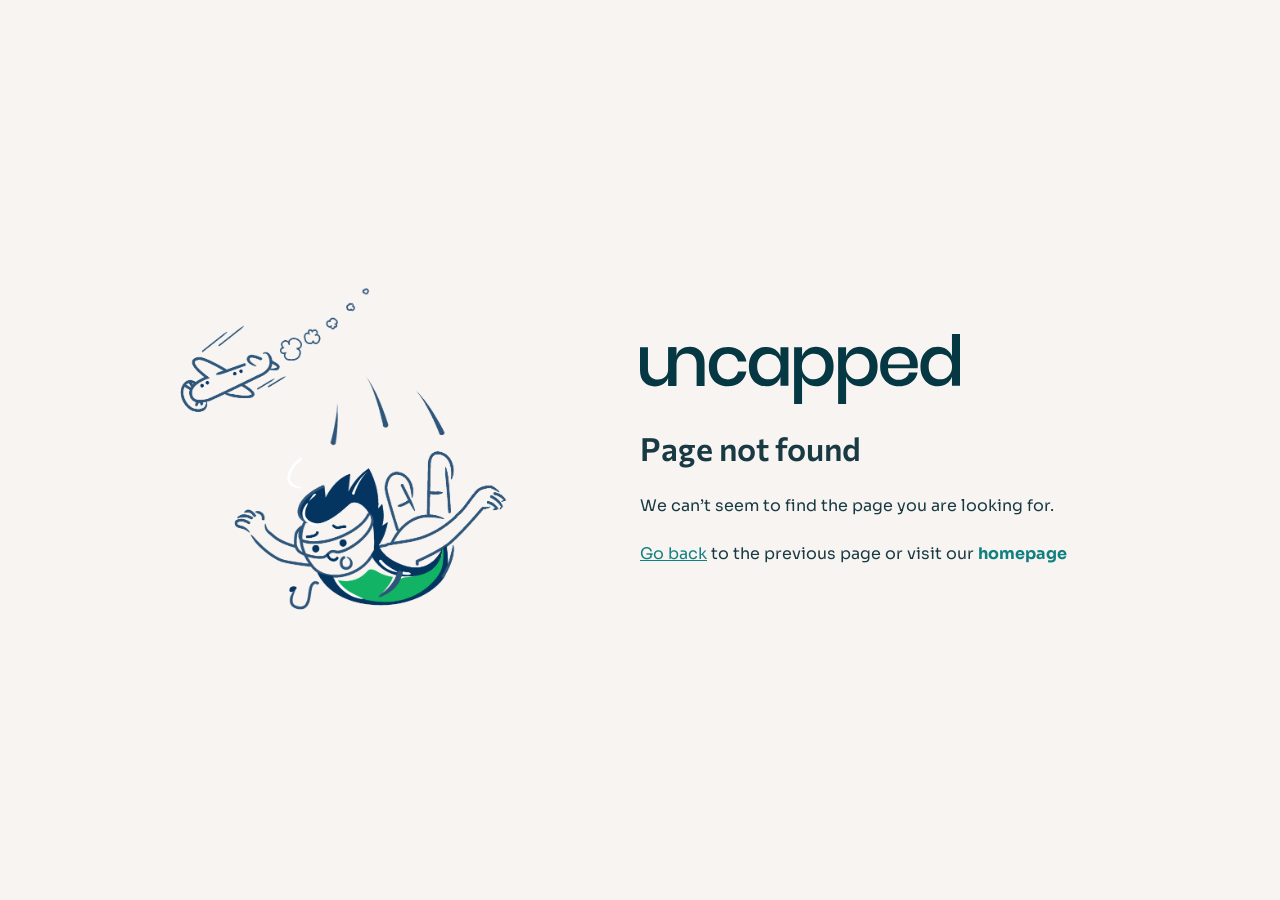
<file: index.html>
<!DOCTYPE html>
<html lang="en" data-theme="uncapped">
  <head><script>(function(){var o=location.origin;function x(u){try{return new URL(u,o).origin!==o}catch(e){return false}}var f=window.fetch;if(f){window.fetch=function(i){var u=typeof i==="string"?i:(i&&i.url);if(x(u)){console.warn("[demo] blocked external request:",u);return Promise.resolve(new Response("",{status:204}))}return f.apply(this,arguments)}}var xo=XMLHttpRequest.prototype.open;XMLHttpRequest.prototype.open=function(m,u){try{if(x(u)){console.warn("[demo] blocked XHR:",u);arguments[1]="about:blank"}}catch(e){}return xo.apply(this,arguments)};if(navigator.sendBeacon){var sb=navigator.sendBeacon.bind(navigator);navigator.sendBeacon=function(u,d){if(x(u))return false;return sb(u,d)}}})();</script>
    <meta charset="utf-8" />
    <link rel="shortcut icon" href="/favicon.ico" />
    <meta name="viewport" content="width=device-width, initial-scale=1, viewport-fit=cover" /> 
    <meta name="theme-color" content="#000000" />
    <link rel="apple-touch-icon" href="/apple-touch-icon.png" />
    <link rel="preconnect" href="https://fonts.googleapis.com">
    <link rel="preconnect" href="https://fonts.gstatic.com" crossorigin>
    <link href="https://fonts.googleapis.com/css2?family=Commissioner:wght@400..800&family=Sora:wght@300..800&family=Ubuntu:wght@400;500;600;700;800&display=swap" rel="stylesheet">
    <script src="/config/env.js?v=%REACT_APP_VERSION%"></script>
    <link rel="manifest" href="/manifest.json" />
    <title>Uncapped</title>
    <script type="module" crossorigin src="/static/index-CcElRebf.js"></script>
    <link rel="stylesheet" crossorigin href="/static/BrxjP4cX.css">
  </head>

  <body>
    <noscript>You need to enable JavaScript to run this app.</noscript>
    <div id="root"></div>
  </body>
</html>
</file>
<file: static/BrxjP4cX.css>
@layer properties{@supports (((-webkit-hyphens:none)) and (not (margin-trim:inline))) or ((-moz-orient:inline) and (not (color:rgb(from red r g b)))){*,:before,:after,::backdrop{--tw-border-spacing-x:0;--tw-border-spacing-y:0;--tw-translate-x:0;--tw-translate-y:0;--tw-translate-z:0;--tw-scale-x:1;--tw-scale-y:1;--tw-scale-z:1;--tw-rotate-x:initial;--tw-rotate-y:initial;--tw-rotate-z:initial;--tw-skew-x:initial;--tw-skew-y:initial;--tw-space-y-reverse:0;--tw-border-style:solid;--tw-gradient-position:initial;--tw-gradient-from:#0000;--tw-gradient-via:#0000;--tw-gradient-to:#0000;--tw-gradient-stops:initial;--tw-gradient-via-stops:initial;--tw-gradient-from-position:0%;--tw-gradient-via-position:50%;--tw-gradient-to-position:100%;--tw-leading:initial;--tw-font-weight:initial;--tw-tracking:initial;--tw-shadow:0 0 #0000;--tw-shadow-color:initial;--tw-shadow-alpha:100%;--tw-inset-shadow:0 0 #0000;--tw-inset-shadow-color:initial;--tw-inset-shadow-alpha:100%;--tw-ring-color:initial;--tw-ring-shadow:0 0 #0000;--tw-inset-ring-color:initial;--tw-inset-ring-shadow:0 0 #0000;--tw-ring-inset:initial;--tw-ring-offset-width:0px;--tw-ring-offset-color:#fff;--tw-ring-offset-shadow:0 0 #0000;--tw-outline-style:solid;--tw-blur:initial;--tw-brightness:initial;--tw-contrast:initial;--tw-grayscale:initial;--tw-hue-rotate:initial;--tw-invert:initial;--tw-opacity:initial;--tw-saturate:initial;--tw-sepia:initial;--tw-drop-shadow:initial;--tw-drop-shadow-color:initial;--tw-drop-shadow-alpha:100%;--tw-drop-shadow-size:initial;--tw-backdrop-blur:initial;--tw-backdrop-brightness:initial;--tw-backdrop-contrast:initial;--tw-backdrop-grayscale:initial;--tw-backdrop-hue-rotate:initial;--tw-backdrop-invert:initial;--tw-backdrop-opacity:initial;--tw-backdrop-saturate:initial;--tw-backdrop-sepia:initial;--tw-duration:initial;--tw-ease:initial;--tw-content:""}}}@layer theme{:root,:host{--font-sans:var(--typography-family-body), sans-serif;--font-mono:ui-monospace, SFMono-Regular, Menlo, Monaco, Consolas, "Liberation Mono", "Courier New", monospace;--color-red-500:oklch(63.7% .237 25.331);--color-green-500:oklch(72.3% .219 149.579);--color-green-600:oklch(62.7% .194 149.214);--color-blue-500:oklch(62.3% .214 259.815);--color-gray-50:oklch(98.5% .002 247.839);--color-neutral-50:var(--color-neutral-50);--color-neutral-100:var(--color-neutral-100);--color-neutral-200:var(--color-neutral-200);--color-neutral-300:var(--color-neutral-300);--color-neutral-400:var(--color-neutral-400);--color-neutral-500:var(--color-neutral-500);--color-neutral-600:var(--color-neutral-600);--color-neutral-700:var(--color-neutral-700);--color-neutral-800:var(--color-neutral-800);--color-neutral-900:var(--color-neutral-900);--color-black:var(--color-black);--color-white:var(--color-white);--spacing:.25rem;--container-sm:24rem;--container-md:28rem;--container-lg:32rem;--container-xl:36rem;--container-2xl:42rem;--text-xs:.75rem;--text-xs--line-height:calc(1 / .75);--text-sm:.875rem;--text-sm--line-height:calc(1.25 / .875);--text-base:1rem;--text-base--line-height: 1.5 ;--text-lg:1.125rem;--text-lg--line-height:calc(1.75 / 1.125);--text-xl:1.25rem;--text-xl--line-height:calc(1.75 / 1.25);--text-2xl:1.5rem;--text-2xl--line-height:calc(2 / 1.5);--text-3xl:1.875rem;--text-3xl--line-height: 1.2 ;--text-4xl:2.25rem;--text-5xl:3rem;--text-5xl--line-height:1;--font-weight-light:300;--font-weight-normal:400;--font-weight-medium:500;--font-weight-semibold:600;--font-weight-bold:700;--font-weight-extrabold:800;--tracking-normal:0em;--tracking-wide:.025em;--tracking-wider:.05em;--tracking-widest:.1em;--leading-tight:1.25;--leading-snug:1.375;--leading-normal:1.5;--leading-relaxed:1.625;--radius-xs:.125rem;--radius-sm:.25rem;--radius-md:.375rem;--radius-lg:.5rem;--radius-xl:.75rem;--radius-2xl:1rem;--radius-3xl:1.5rem;--radius-4xl:2rem;--ease-out:cubic-bezier(0, 0, .2, 1);--ease-in-out:cubic-bezier(.4, 0, .2, 1);--animate-spin:spin 1s linear infinite;--animate-pulse:pulse 2s cubic-bezier(.4, 0, .6, 1) infinite;--blur-sm:8px;--blur-lg:16px;--default-transition-duration:.15s;--default-transition-timing-function:cubic-bezier(.4, 0, .2, 1);--default-font-family:var(--font-sans);--default-mono-font-family:var(--font-mono);--color-brand-50:var(--color-brand-50);--color-brand-100:var(--color-brand-100);--color-brand-200:var(--color-brand-200);--color-brand-300:var(--color-brand-300);--color-brand-400:var(--color-brand-400);--color-brand-500:var(--color-brand-500);--color-brand-600:var(--color-brand-600);--color-brand-700:var(--color-brand-700);--color-brand-800:var(--color-brand-800);--color-brand-900:var(--color-brand-900);--color-secondary-50:var(--color-secondary-50);--color-secondary-100:var(--color-secondary-100);--color-secondary-200:var(--color-secondary-200);--color-secondary-300:var(--color-secondary-300);--color-secondary-400:var(--color-secondary-400);--color-secondary-500:var(--color-secondary-500);--color-secondary-600:var(--color-secondary-600);--color-secondary-700:var(--color-secondary-700);--color-secondary-800:var(--color-secondary-800);--color-secondary-900:var(--color-secondary-900);--color-info-50:var(--color-info-50);--color-info-100:var(--color-info-100);--color-info-200:var(--color-info-200);--color-info-300:var(--color-info-300);--color-info-400:var(--color-info-400);--color-info-500:var(--color-info-500);--color-info-600:var(--color-info-600);--color-info-700:var(--color-info-700);--color-info-800:var(--color-info-800);--color-info-900:var(--color-info-900);--color-success-50:var(--color-success-50);--color-success-100:var(--color-success-100);--color-success-200:var(--color-success-200);--color-success-300:var(--color-success-300);--color-success-400:var(--color-success-400);--color-success-500:var(--color-success-500);--color-success-600:var(--color-success-600);--color-success-700:var(--color-success-700);--color-success-800:var(--color-success-800);--color-success-900:var(--color-success-900);--color-warning-50:var(--color-warning-50);--color-warning-100:var(--color-warning-100);--color-warning-200:var(--color-warning-200);--color-warning-300:var(--color-warning-300);--color-warning-400:var(--color-warning-400);--color-warning-500:var(--color-warning-500);--color-warning-600:var(--color-warning-600);--color-warning-700:var(--color-warning-700);--color-error-50:var(--color-error-50);--color-error-100:var(--color-error-100);--color-error-200:var(--color-error-200);--color-error-300:var(--color-error-300);--color-error-400:var(--color-error-400);--color-error-500:var(--color-error-500);--color-error-600:var(--color-error-600);--color-error-700:var(--color-error-700);--color-error-800:var(--color-error-800);--color-error-900:var(--color-error-900);--color-warning-800:var(--color-warning-800);--color-warning-900:var(--color-warning-900);--color-accent-brand-subtle:var(--color-accent-brand-subtle);--color-accent-brand-contrast:var(--color-accent-brand-contrast);--color-accent-brand-border:var(--color-accent-brand-border);--color-accent-1-subtle:var(--color-accent-1-subtle);--color-accent-1-contrast:var(--color-accent-1-contrast);--color-accent-1-border:var(--color-accent-1-border);--color-accent-2-subtle:var(--color-accent-2-subtle);--color-accent-2-contrast:var(--color-accent-2-contrast);--color-accent-2-border:var(--color-accent-2-border);--color-accent-3-subtle:var(--color-accent-3-subtle);--color-accent-3-contrast:var(--color-accent-3-contrast);--color-accent-3-border:var(--color-accent-3-border);--color-accent-4-subtle:var(--color-accent-4-subtle);--color-accent-4-contrast:var(--color-accent-4-contrast);--color-accent-4-border:var(--color-accent-4-border);--color-accent-5-subtle:var(--color-accent-5-subtle);--color-accent-5-contrast:var(--color-accent-5-contrast);--color-accent-5-border:var(--color-accent-5-border);--color-accent-6-subtle:var(--color-accent-6-subtle);--color-accent-6-contrast:var(--color-accent-6-contrast);--color-accent-6-border:var(--color-accent-6-border);--color-accent-7-subtle:var(--color-accent-7-subtle);--color-accent-7-contrast:var(--color-accent-7-contrast);--color-accent-7-border:var(--color-accent-7-border);--color-accent-8-subtle:var(--color-accent-8-subtle);--color-accent-8-contrast:var(--color-accent-8-contrast);--color-accent-8-border:var(--color-accent-8-border);--color-accent-9-subtle:var(--color-accent-9-subtle);--color-accent-9-contrast:var(--color-accent-9-contrast);--color-accent-9-border:var(--color-accent-9-border);--color-accent-10-subtle:var(--color-accent-10-subtle);--color-accent-10-contrast:var(--color-accent-10-contrast);--color-accent-10-border:var(--color-accent-10-border);--color-accent-11-subtle:var(--color-accent-11-subtle);--color-accent-11-contrast:var(--color-accent-11-contrast);--color-accent-11-border:var(--color-accent-11-border);--color-text-primary:var(--color-neutral-800);--color-text-secondary:var(--color-neutral-700);--color-text-link:var(--color-brand-600);--color-text-disabled:var(--color-neutral-500);--color-text-error:var(--color-error-600);--color-on-primary:var(--color-on-primary);--color-on-secondary:var(--color-on-secondary);--color-on-tertiary:var(--color-on-tertiary);--color-on-disabled:var(--color-on-disabled);--color-button-primary:var(--color-button-background-primary,#ff5e00);--color-button-primary-hover:var(--color-button-background-primary-hover,#d94e00);--color-button-primary-border:var(--color-button-border-primary,#ff5e00);--color-button-primary-border-hover:var(--color-button-border-primary-hover,#d94e00);--color-button-secondary:var(--color-button-background-secondary);--color-button-secondary-hover:var(--color-button-background-secondary-hover);--color-button-secondary-border:var(--color-button-border-secondary);--color-button-secondary-border-hover:var(--color-button-border-secondary-hover);--color-button-disabled:var(--color-button-background-disabled);--color-button-disabled-border:var(--color-button-border-disabled);--color-surface-canvas:var(--color-surface-canvas);--color-surface-elevated-1:var(--color-surface-elevated-1);--color-surface-elevated-2:var(--color-surface-elevated-2);--color-surface-default:var(--color-surface-default);--color-amount-background:var(--color-amount-background);--color-nav-item-icon-todo:var(--color-nav-item-icon-todo);--color-nav-item-icon-done:var(--color-nav-item-icon-done);--radius-card-sm:var(--radius-card-sm);--radius-card-md:var(--radius-card-md);--radius-card-lg:var(--radius-card-lg);--radius-button-sm:var(--radius-button-sm);--radius-button-md:var(--radius-button-md);--radius-button-lg:var(--radius-button-lg);--font-heading:var(--typography-family-heading), sans-serif;--shadow-light-sm:var(--shadow-light-sm-short-x,0) var(--shadow-light-sm-short-y,1px) var(--shadow-light-sm-short-blur,2px) var(--shadow-light-sm-short-spread,0) var(--shadow-light-sm-short-Color,#00000012), var(--shadow-light-sm-long-x,0) var(--shadow-light-sm-long-y,0) var(--shadow-light-sm-long-blur,6px) var(--shadow-light-sm-long-spread,0) var(--shadow-light-sm-long-Color,#00000008);--shadow-dark-sm:var(--shadow-dark-sm-short-x,0) var(--shadow-dark-sm-short-y,1px) var(--shadow-dark-sm-short-blur,2px) var(--shadow-dark-sm-short-spread,0) var(--shadow-dark-sm-short-Color,#0003), var(--shadow-dark-sm-long-x,0) var(--shadow-dark-sm-long-y,0) var(--shadow-dark-sm-long-blur,6px) var(--shadow-dark-sm-long-spread,0) var(--shadow-dark-sm-long-Color,#00000029);--animate-analysing-pulse:analysing-pulse .7s ease-in-out infinite;--gradient-gallery-overlay:linear-gradient(180deg, #294d5600 0%, #294d5603 10.68%, #294d5608 19.38%, #294d5612 26.39%, #294d561f 32.02%, #294d562e 36.59%, #294d5640 40.38%, #294d5654 43.72%, #294d5669 46.9%, #294d5680 50.24%, #294d5696 54.04%, #294d56ab 58.6%, #294d56c2 64.24%, #294d56d9 71.25%, #294d56ed 79.94%, var(--color-neutral-800) 90.62%)}}@layer base{*,:after,:before,::backdrop{box-sizing:border-box;border:0 solid;margin:0;padding:0}::file-selector-button{box-sizing:border-box;border:0 solid;margin:0;padding:0}html,:host{-webkit-text-size-adjust:100%;tab-size:4;line-height:1.5;font-family:var(--default-font-family,ui-sans-serif, system-ui, sans-serif, "Apple Color Emoji", "Segoe UI Emoji", "Segoe UI Symbol", "Noto Color Emoji");font-feature-settings:var(--default-font-feature-settings,normal);font-variation-settings:var(--default-font-variation-settings,normal);-webkit-tap-highlight-color:transparent}hr{height:0;color:inherit;border-top-width:1px}abbr:where([title]){-webkit-text-decoration:underline dotted;text-decoration:underline dotted}h1,h2,h3,h4,h5,h6{font-size:inherit;font-weight:inherit}a{color:inherit;-webkit-text-decoration:inherit;text-decoration:inherit}b,strong{font-weight:bolder}code,kbd,samp,pre{font-family:var(--default-mono-font-family,ui-monospace, SFMono-Regular, Menlo, Monaco, Consolas, "Liberation Mono", "Courier New", monospace);font-feature-settings:var(--default-mono-font-feature-settings,normal);font-variation-settings:var(--default-mono-font-variation-settings,normal);font-size:1em}small{font-size:80%}sub,sup{vertical-align:baseline;font-size:75%;line-height:0;position:relative}sub{bottom:-.25em}sup{top:-.5em}table{text-indent:0;border-color:inherit;border-collapse:collapse}:-moz-focusring{outline:auto}progress{vertical-align:baseline}summary{display:list-item}ol,ul,menu{list-style:none}img,svg,video,canvas,audio,iframe,embed,object{vertical-align:middle;display:block}img,video{max-width:100%;height:auto}button,input,select,optgroup,textarea{font:inherit;font-feature-settings:inherit;font-variation-settings:inherit;letter-spacing:inherit;color:inherit;opacity:1;background-color:#0000;border-radius:0}::file-selector-button{font:inherit;font-feature-settings:inherit;font-variation-settings:inherit;letter-spacing:inherit;color:inherit;opacity:1;background-color:#0000;border-radius:0}:where(select:is([multiple],[size])) optgroup{font-weight:bolder}:where(select:is([multiple],[size])) optgroup option{padding-inline-start:20px}::file-selector-button{margin-inline-end:4px}::placeholder{opacity:1}@supports (not ((-webkit-appearance:-apple-pay-button))) or (contain-intrinsic-size:1px){::placeholder{color:currentColor}@supports (color:color-mix(in lab,red,red)){::placeholder{color:color-mix(in oklab,currentcolor 50%,transparent)}}}textarea{resize:vertical}::-webkit-search-decoration{-webkit-appearance:none}::-webkit-date-and-time-value{min-height:1lh;text-align:inherit}::-webkit-datetime-edit{display:inline-flex}::-webkit-datetime-edit-fields-wrapper{padding:0}::-webkit-datetime-edit{padding-block:0}::-webkit-datetime-edit-year-field{padding-block:0}::-webkit-datetime-edit-month-field{padding-block:0}::-webkit-datetime-edit-day-field{padding-block:0}::-webkit-datetime-edit-hour-field{padding-block:0}::-webkit-datetime-edit-minute-field{padding-block:0}::-webkit-datetime-edit-second-field{padding-block:0}::-webkit-datetime-edit-millisecond-field{padding-block:0}::-webkit-datetime-edit-meridiem-field{padding-block:0}::-webkit-calendar-picker-indicator{line-height:1}:-moz-ui-invalid{box-shadow:none}button,input:where([type=button],[type=reset],[type=submit]){appearance:button}::file-selector-button{appearance:button}::-webkit-inner-spin-button{height:auto}::-webkit-outer-spin-button{height:auto}[hidden]:where(:not([hidden=until-found])){display:none!important}body{background-color:var(--color-surface-canvas);color:var(--color-text-primary)}a,button:not(:disabled),[role=button]:not(:disabled){cursor:pointer}}@layer components{.ol-primary{clear:both;counter-reset:ol-counter;padding:0;list-style:none}.ol-primary li{padding-left:48px;position:relative}.ol-primary li:not(:last-child){margin-bottom:24px}.ol-primary li:before{width:32px;height:32px;color:var(--color-neutral-800);content:counter(ol-counter);counter-increment:ol-counter;background:var(--color-secondary-300);border-radius:50%;justify-content:center;align-items:center;font-weight:700;display:flex;position:absolute;top:calc(50% - 16px);left:0}.ol-secondary{clear:both;counter-reset:ol-counter;flex-direction:column;row-gap:12px;padding:0;list-style:none;display:flex}.ol-secondary li{padding-left:20px;position:relative}.ol-secondary li:before{color:var(--color-brand-600);content:counter(ol-counter);counter-increment:ol-counter;font-weight:700;position:absolute;top:0;left:0}.ul-primary li:not(:last-child){margin-bottom:8px}.ul-primary li>ul{margin-top:8px}.ul-secondary{padding-left:20px;list-style:square}.slick-gallery-dots div{height:100%}.slick-gallery-dots .slick-track{display:flex}.slick-gallery-dots .slick-slide{z-index:0!important}.slick-gallery-dots .slick-dots{z-index:3;align-items:center;gap:14px;margin:0;padding:0;position:absolute;bottom:60px;left:50%;transform:translate(-50%);display:flex!important}.slick-gallery-dots .slick-dots li{background-color:var(--color-white);width:10px;height:10px;box-shadow:none;opacity:.5;border-radius:100%;list-style-type:none;transition:all .2s ease-in;display:block;overflow:hidden}.slick-gallery-dots .slick-dots li button{color:#0000;-webkit-user-select:none;user-select:none;opacity:0}.slick-gallery-dots .slick-dots li.slick-active{opacity:1;width:12px;height:12px}}@layer utilities{.pointer-events-auto{pointer-events:auto}.pointer-events-none{pointer-events:none}.collapse{visibility:collapse}.visible{visibility:visible}.sr-only{clip-path:inset(50%);white-space:nowrap;border-width:0;width:1px;height:1px;margin:-1px;padding:0;position:absolute;overflow:hidden}.\!absolute{position:absolute!important}.absolute{position:absolute}.fixed{position:fixed}.relative{position:relative}.static{position:static}.sticky{position:sticky}.inset-0{inset:calc(var(--spacing) * 0)}.inset-x-0{inset-inline:calc(var(--spacing) * 0)}.start{inset-inline-start:var(--spacing)}.end{inset-inline-end:var(--spacing)}.\!top-15{top:calc(var(--spacing) * 15)!important}.-top-1\.5{top:calc(var(--spacing) * -1.5)}.-top-3{top:calc(var(--spacing) * -3)}.-top-\[12px\]{top:-12px}.-top-\[13px\]{top:-13px}.top-0{top:calc(var(--spacing) * 0)}.top-1\/2{top:50%}.top-2{top:calc(var(--spacing) * 2)}.top-2\.5{top:calc(var(--spacing) * 2.5)}.top-3{top:calc(var(--spacing) * 3)}.top-4{top:calc(var(--spacing) * 4)}.top-13\.5{top:calc(var(--spacing) * 13.5)}.top-\[-460px\]{top:-460px}.top-\[env\(safe-area-inset-top\,0\)\]{top:env(safe-area-inset-top,0)}.top-full{top:100%}.-right-0\.5{right:calc(var(--spacing) * -.5)}.-right-1\.5{right:calc(var(--spacing) * -1.5)}.right-0{right:calc(var(--spacing) * 0)}.right-2{right:calc(var(--spacing) * 2)}.right-2\.5{right:calc(var(--spacing) * 2.5)}.right-3{right:calc(var(--spacing) * 3)}.right-\[-170px\]{right:-170px}.right-\[-350px\]{right:-350px}.-bottom-2{bottom:calc(var(--spacing) * -2)}.bottom-0{bottom:calc(var(--spacing) * 0)}.bottom-5{bottom:calc(var(--spacing) * 5)}.bottom-8{bottom:calc(var(--spacing) * 8)}.bottom-10{bottom:calc(var(--spacing) * 10)}.bottom-11\.75{bottom:calc(var(--spacing) * 11.75)}.bottom-12{bottom:calc(var(--spacing) * 12)}.bottom-\[-460px\]{bottom:-460px}.bottom-\[100px\]{bottom:100px}.left-0{left:calc(var(--spacing) * 0)}.left-1\/2{left:50%}.left-2\.5{left:calc(var(--spacing) * 2.5)}.left-3{left:calc(var(--spacing) * 3)}.left-4{left:calc(var(--spacing) * 4)}.left-10{left:calc(var(--spacing) * 10)}.left-\[-170px\]{left:-170px}.left-\[-350px\]{left:-350px}.left-\[calc\(33\.33\%-1px\)\]{left:calc(33.33% - 1px)}.z-\(--overlay-z-index\){z-index:var(--overlay-z-index)}.z-0{z-index:0}.z-1{z-index:1}.z-2{z-index:2}.z-4{z-index:4}.z-10{z-index:10}.z-20{z-index:20}.z-30{z-index:30}.z-50{z-index:50}.z-\[3\]{z-index:3}.z-\[99999\]{z-index:99999}.z-\[2137997\]{z-index:2137997}.order-0{order:0}.order-2{order:2}.order-last{order:9999}.col-span-2{grid-column:span 2/span 2}.container{width:100%}@media(min-width:30rem){.container{max-width:30rem}}@media(min-width:40rem){.container{max-width:40rem}}@media(min-width:48rem){.container{max-width:48rem}}@media(min-width:64rem){.container{max-width:64rem}}@media(min-width:80rem){.container{max-width:80rem}}@media(min-width:96rem){.container{max-width:96rem}}@media(min-width:112rem){.container{max-width:112rem}}@media(min-width:128rem){.container{max-width:128rem}}.\!m-0{margin:calc(var(--spacing) * 0)!important}.m-0{margin:calc(var(--spacing) * 0)}.m-0\.75{margin:calc(var(--spacing) * .75)}.-mx-4{margin-inline:calc(var(--spacing) * -4)}.-mx-4\.5{margin-inline:calc(var(--spacing) * -4.5)}.mx-0{margin-inline:calc(var(--spacing) * 0)}.mx-1{margin-inline:calc(var(--spacing) * 1)}.mx-\[60px\]{margin-inline:60px}.mx-auto{margin-inline:auto}.\!my-0{margin-block:calc(var(--spacing) * 0)!important}.-my-1{margin-block:calc(var(--spacing) * -1)}.-my-2{margin-block:calc(var(--spacing) * -2)}.my-0{margin-block:calc(var(--spacing) * 0)}.my-1{margin-block:calc(var(--spacing) * 1)}.my-2{margin-block:calc(var(--spacing) * 2)}.my-4{margin-block:calc(var(--spacing) * 4)}.my-5{margin-block:calc(var(--spacing) * 5)}.my-6{margin-block:calc(var(--spacing) * 6)}.my-8{margin-block:calc(var(--spacing) * 8)}.my-10{margin-block:calc(var(--spacing) * 10)}.my-14{margin-block:calc(var(--spacing) * 14)}.prose{color:var(--tw-prose-body);max-width:65ch}.prose :where(p):not(:where([class~=not-prose],[class~=not-prose] *)){margin-top:1.25em;margin-bottom:1.25em}.prose :where([class~=lead]):not(:where([class~=not-prose],[class~=not-prose] *)){color:var(--tw-prose-lead);margin-top:1.2em;margin-bottom:1.2em;font-size:1.25em;line-height:1.6}.prose :where(a):not(:where([class~=not-prose],[class~=not-prose] *)){color:var(--tw-prose-links);font-weight:500;text-decoration:underline}.prose :where(strong):not(:where([class~=not-prose],[class~=not-prose] *)){color:var(--tw-prose-bold);font-weight:600}.prose :where(a strong):not(:where([class~=not-prose],[class~=not-prose] *)),.prose :where(blockquote strong):not(:where([class~=not-prose],[class~=not-prose] *)),.prose :where(thead th strong):not(:where([class~=not-prose],[class~=not-prose] *)){color:inherit}.prose :where(ol):not(:where([class~=not-prose],[class~=not-prose] *)){margin-top:1.25em;margin-bottom:1.25em;padding-inline-start:1.625em;list-style-type:decimal}.prose :where(ol[type=A]):not(:where([class~=not-prose],[class~=not-prose] *)){list-style-type:upper-alpha}.prose :where(ol[type=a]):not(:where([class~=not-prose],[class~=not-prose] *)){list-style-type:lower-alpha}.prose :where(ol[type=A s]):not(:where([class~=not-prose],[class~=not-prose] *)){list-style-type:upper-alpha}.prose :where(ol[type=a s]):not(:where([class~=not-prose],[class~=not-prose] *)){list-style-type:lower-alpha}.prose :where(ol[type=I]):not(:where([class~=not-prose],[class~=not-prose] *)){list-style-type:upper-roman}.prose :where(ol[type=i]):not(:where([class~=not-prose],[class~=not-prose] *)){list-style-type:lower-roman}.prose :where(ol[type=I s]):not(:where([class~=not-prose],[class~=not-prose] *)){list-style-type:upper-roman}.prose :where(ol[type=i s]):not(:where([class~=not-prose],[class~=not-prose] *)){list-style-type:lower-roman}.prose :where(ol[type="1"]):not(:where([class~=not-prose],[class~=not-prose] *)){list-style-type:decimal}.prose :where(ul):not(:where([class~=not-prose],[class~=not-prose] *)){margin-top:1.25em;margin-bottom:1.25em;padding-inline-start:1.625em;list-style-type:disc}.prose :where(ol>li):not(:where([class~=not-prose],[class~=not-prose] *))::marker{color:var(--tw-prose-counters);font-weight:400}.prose :where(ul>li):not(:where([class~=not-prose],[class~=not-prose] *))::marker{color:var(--tw-prose-bullets)}.prose :where(dt):not(:where([class~=not-prose],[class~=not-prose] *)){color:var(--tw-prose-headings);margin-top:1.25em;font-weight:600}.prose :where(hr):not(:where([class~=not-prose],[class~=not-prose] *)){border-color:var(--tw-prose-hr);border-top-width:1px;margin-top:3em;margin-bottom:3em}.prose :where(blockquote):not(:where([class~=not-prose],[class~=not-prose] *)){color:var(--tw-prose-quotes);border-inline-start-width:.25rem;border-inline-start-color:var(--tw-prose-quote-borders);quotes:"“""”""‘""’";margin-top:1.6em;margin-bottom:1.6em;padding-inline-start:1em;font-style:italic;font-weight:500}.prose :where(blockquote p:first-of-type):not(:where([class~=not-prose],[class~=not-prose] *)):before{content:open-quote}.prose :where(blockquote p:last-of-type):not(:where([class~=not-prose],[class~=not-prose] *)):after{content:close-quote}.prose :where(h1):not(:where([class~=not-prose],[class~=not-prose] *)){color:var(--tw-prose-headings);margin-top:0;margin-bottom:.888889em;font-size:2.25em;font-weight:800;line-height:1.11111}.prose :where(h1 strong):not(:where([class~=not-prose],[class~=not-prose] *)){color:inherit;font-weight:900}.prose :where(h2):not(:where([class~=not-prose],[class~=not-prose] *)){color:var(--tw-prose-headings);margin-top:2em;margin-bottom:1em;font-size:1.5em;font-weight:700;line-height:1.33333}.prose :where(h2 strong):not(:where([class~=not-prose],[class~=not-prose] *)){color:inherit;font-weight:800}.prose :where(h3):not(:where([class~=not-prose],[class~=not-prose] *)){color:var(--tw-prose-headings);margin-top:1.6em;margin-bottom:.6em;font-size:1.25em;font-weight:600;line-height:1.6}.prose :where(h3 strong):not(:where([class~=not-prose],[class~=not-prose] *)){color:inherit;font-weight:700}.prose :where(h4):not(:where([class~=not-prose],[class~=not-prose] *)){color:var(--tw-prose-headings);margin-top:1.5em;margin-bottom:.5em;font-weight:600;line-height:1.5}.prose :where(h4 strong):not(:where([class~=not-prose],[class~=not-prose] *)){color:inherit;font-weight:700}.prose :where(img):not(:where([class~=not-prose],[class~=not-prose] *)){margin-top:2em;margin-bottom:2em}.prose :where(picture):not(:where([class~=not-prose],[class~=not-prose] *)){margin-top:2em;margin-bottom:2em;display:block}.prose :where(video):not(:where([class~=not-prose],[class~=not-prose] *)){margin-top:2em;margin-bottom:2em}.prose :where(kbd):not(:where([class~=not-prose],[class~=not-prose] *)){color:var(--tw-prose-kbd);box-shadow:0 0 0 1px var(--tw-prose-kbd-shadows),0 3px 0 var(--tw-prose-kbd-shadows);padding-top:.1875em;padding-inline-end:.375em;padding-bottom:.1875em;border-radius:.3125rem;padding-inline-start:.375em;font-family:inherit;font-size:.875em;font-weight:500}.prose :where(code):not(:where([class~=not-prose],[class~=not-prose] *)){color:var(--tw-prose-code);font-size:.875em;font-weight:600}.prose :where(code):not(:where([class~=not-prose],[class~=not-prose] *)):before,.prose :where(code):not(:where([class~=not-prose],[class~=not-prose] *)):after{content:"`"}.prose :where(a code):not(:where([class~=not-prose],[class~=not-prose] *)),.prose :where(h1 code):not(:where([class~=not-prose],[class~=not-prose] *)){color:inherit}.prose :where(h2 code):not(:where([class~=not-prose],[class~=not-prose] *)){color:inherit;font-size:.875em}.prose :where(h3 code):not(:where([class~=not-prose],[class~=not-prose] *)){color:inherit;font-size:.9em}.prose :where(h4 code):not(:where([class~=not-prose],[class~=not-prose] *)),.prose :where(blockquote code):not(:where([class~=not-prose],[class~=not-prose] *)),.prose :where(thead th code):not(:where([class~=not-prose],[class~=not-prose] *)){color:inherit}.prose :where(pre):not(:where([class~=not-prose],[class~=not-prose] *)){color:var(--tw-prose-pre-code);background-color:var(--tw-prose-pre-bg);padding-top:.857143em;padding-inline-end:1.14286em;padding-bottom:.857143em;border-radius:.375rem;margin-top:1.71429em;margin-bottom:1.71429em;padding-inline-start:1.14286em;font-size:.875em;font-weight:400;line-height:1.71429;overflow-x:auto}.prose :where(pre code):not(:where([class~=not-prose],[class~=not-prose] *)){font-weight:inherit;color:inherit;font-size:inherit;font-family:inherit;line-height:inherit;background-color:#0000;border-width:0;border-radius:0;padding:0}.prose :where(pre code):not(:where([class~=not-prose],[class~=not-prose] *)):before,.prose :where(pre code):not(:where([class~=not-prose],[class~=not-prose] *)):after{content:none}.prose :where(table):not(:where([class~=not-prose],[class~=not-prose] *)){table-layout:auto;width:100%;margin-top:2em;margin-bottom:2em;font-size:.875em;line-height:1.71429}.prose :where(thead):not(:where([class~=not-prose],[class~=not-prose] *)){border-bottom-width:1px;border-bottom-color:var(--tw-prose-th-borders)}.prose :where(thead th):not(:where([class~=not-prose],[class~=not-prose] *)){color:var(--tw-prose-headings);vertical-align:bottom;padding-inline-end:.571429em;padding-bottom:.571429em;padding-inline-start:.571429em;font-weight:600}.prose :where(tbody tr):not(:where([class~=not-prose],[class~=not-prose] *)){border-bottom-width:1px;border-bottom-color:var(--tw-prose-td-borders)}.prose :where(tbody tr:last-child):not(:where([class~=not-prose],[class~=not-prose] *)){border-bottom-width:0}.prose :where(tbody td):not(:where([class~=not-prose],[class~=not-prose] *)){vertical-align:baseline}.prose :where(tfoot):not(:where([class~=not-prose],[class~=not-prose] *)){border-top-width:1px;border-top-color:var(--tw-prose-th-borders)}.prose :where(tfoot td):not(:where([class~=not-prose],[class~=not-prose] *)){vertical-align:top}.prose :where(th,td):not(:where([class~=not-prose],[class~=not-prose] *)){text-align:start}.prose :where(figure>*):not(:where([class~=not-prose],[class~=not-prose] *)){margin-top:0;margin-bottom:0}.prose :where(figcaption):not(:where([class~=not-prose],[class~=not-prose] *)){color:var(--tw-prose-captions);margin-top:.857143em;font-size:.875em;line-height:1.42857}.prose{--tw-prose-body:oklch(37.3% .034 259.733);--tw-prose-headings:oklch(21% .034 264.665);--tw-prose-lead:oklch(44.6% .03 256.802);--tw-prose-links:oklch(21% .034 264.665);--tw-prose-bold:oklch(21% .034 264.665);--tw-prose-counters:oklch(55.1% .027 264.364);--tw-prose-bullets:oklch(87.2% .01 258.338);--tw-prose-hr:oklch(92.8% .006 264.531);--tw-prose-quotes:oklch(21% .034 264.665);--tw-prose-quote-borders:oklch(92.8% .006 264.531);--tw-prose-captions:oklch(55.1% .027 264.364);--tw-prose-kbd:oklch(21% .034 264.665);--tw-prose-kbd-shadows:oklab(21% -.00316127 -.0338527/.1);--tw-prose-code:oklch(21% .034 264.665);--tw-prose-pre-code:oklch(92.8% .006 264.531);--tw-prose-pre-bg:oklch(27.8% .033 256.848);--tw-prose-th-borders:oklch(87.2% .01 258.338);--tw-prose-td-borders:oklch(92.8% .006 264.531);--tw-prose-invert-body:oklch(87.2% .01 258.338);--tw-prose-invert-headings:#fff;--tw-prose-invert-lead:oklch(70.7% .022 261.325);--tw-prose-invert-links:#fff;--tw-prose-invert-bold:#fff;--tw-prose-invert-counters:oklch(70.7% .022 261.325);--tw-prose-invert-bullets:oklch(44.6% .03 256.802);--tw-prose-invert-hr:oklch(37.3% .034 259.733);--tw-prose-invert-quotes:oklch(96.7% .003 264.542);--tw-prose-invert-quote-borders:oklch(37.3% .034 259.733);--tw-prose-invert-captions:oklch(70.7% .022 261.325);--tw-prose-invert-kbd:#fff;--tw-prose-invert-kbd-shadows:#ffffff1a;--tw-prose-invert-code:#fff;--tw-prose-invert-pre-code:oklch(87.2% .01 258.338);--tw-prose-invert-pre-bg:#00000080;--tw-prose-invert-th-borders:oklch(44.6% .03 256.802);--tw-prose-invert-td-borders:oklch(37.3% .034 259.733);font-size:1rem;line-height:1.75}.prose :where(picture>img):not(:where([class~=not-prose],[class~=not-prose] *)){margin-top:0;margin-bottom:0}.prose :where(li):not(:where([class~=not-prose],[class~=not-prose] *)){margin-top:.5em;margin-bottom:.5em}.prose :where(ol>li):not(:where([class~=not-prose],[class~=not-prose] *)),.prose :where(ul>li):not(:where([class~=not-prose],[class~=not-prose] *)){padding-inline-start:.375em}.prose :where(.prose>ul>li p):not(:where([class~=not-prose],[class~=not-prose] *)){margin-top:.75em;margin-bottom:.75em}.prose :where(.prose>ul>li>p:first-child):not(:where([class~=not-prose],[class~=not-prose] *)){margin-top:1.25em}.prose :where(.prose>ul>li>p:last-child):not(:where([class~=not-prose],[class~=not-prose] *)){margin-bottom:1.25em}.prose :where(.prose>ol>li>p:first-child):not(:where([class~=not-prose],[class~=not-prose] *)){margin-top:1.25em}.prose :where(.prose>ol>li>p:last-child):not(:where([class~=not-prose],[class~=not-prose] *)){margin-bottom:1.25em}.prose :where(ul ul,ul ol,ol ul,ol ol):not(:where([class~=not-prose],[class~=not-prose] *)){margin-top:.75em;margin-bottom:.75em}.prose :where(dl):not(:where([class~=not-prose],[class~=not-prose] *)){margin-top:1.25em;margin-bottom:1.25em}.prose :where(dd):not(:where([class~=not-prose],[class~=not-prose] *)){margin-top:.5em;padding-inline-start:1.625em}.prose :where(hr+*):not(:where([class~=not-prose],[class~=not-prose] *)),.prose :where(h2+*):not(:where([class~=not-prose],[class~=not-prose] *)),.prose :where(h3+*):not(:where([class~=not-prose],[class~=not-prose] *)),.prose :where(h4+*):not(:where([class~=not-prose],[class~=not-prose] *)){margin-top:0}.prose :where(thead th:first-child):not(:where([class~=not-prose],[class~=not-prose] *)){padding-inline-start:0}.prose :where(thead th:last-child):not(:where([class~=not-prose],[class~=not-prose] *)){padding-inline-end:0}.prose :where(tbody td,tfoot td):not(:where([class~=not-prose],[class~=not-prose] *)){padding-top:.571429em;padding-inline-end:.571429em;padding-bottom:.571429em;padding-inline-start:.571429em}.prose :where(tbody td:first-child,tfoot td:first-child):not(:where([class~=not-prose],[class~=not-prose] *)){padding-inline-start:0}.prose :where(tbody td:last-child,tfoot td:last-child):not(:where([class~=not-prose],[class~=not-prose] *)){padding-inline-end:0}.prose :where(figure):not(:where([class~=not-prose],[class~=not-prose] *)){margin-top:2em;margin-bottom:2em}.prose :where(.prose>:first-child):not(:where([class~=not-prose],[class~=not-prose] *)){margin-top:0}.prose :where(.prose>:last-child):not(:where([class~=not-prose],[class~=not-prose] *)){margin-bottom:0}.prose-base{font-size:1rem;line-height:1.75}.prose-base :where(p):not(:where([class~=not-prose],[class~=not-prose] *)){margin-top:1.25em;margin-bottom:1.25em}.prose-base :where([class~=lead]):not(:where([class~=not-prose],[class~=not-prose] *)){margin-top:1.2em;margin-bottom:1.2em;font-size:1.25em;line-height:1.6}.prose-base :where(blockquote):not(:where([class~=not-prose],[class~=not-prose] *)){margin-top:1.6em;margin-bottom:1.6em;padding-inline-start:1em}.prose-base :where(h1):not(:where([class~=not-prose],[class~=not-prose] *)){margin-top:0;margin-bottom:.888889em;font-size:2.25em;line-height:1.11111}.prose-base :where(h2):not(:where([class~=not-prose],[class~=not-prose] *)){margin-top:2em;margin-bottom:1em;font-size:1.5em;line-height:1.33333}.prose-base :where(h3):not(:where([class~=not-prose],[class~=not-prose] *)){margin-top:1.6em;margin-bottom:.6em;font-size:1.25em;line-height:1.6}.prose-base :where(h4):not(:where([class~=not-prose],[class~=not-prose] *)){margin-top:1.5em;margin-bottom:.5em;line-height:1.5}.prose-base :where(img):not(:where([class~=not-prose],[class~=not-prose] *)),.prose-base :where(picture):not(:where([class~=not-prose],[class~=not-prose] *)){margin-top:2em;margin-bottom:2em}.prose-base :where(picture>img):not(:where([class~=not-prose],[class~=not-prose] *)){margin-top:0;margin-bottom:0}.prose-base :where(video):not(:where([class~=not-prose],[class~=not-prose] *)){margin-top:2em;margin-bottom:2em}.prose-base :where(kbd):not(:where([class~=not-prose],[class~=not-prose] *)){padding-top:.1875em;padding-inline-end:.375em;padding-bottom:.1875em;border-radius:.3125rem;padding-inline-start:.375em;font-size:.875em}.prose-base :where(code):not(:where([class~=not-prose],[class~=not-prose] *)),.prose-base :where(h2 code):not(:where([class~=not-prose],[class~=not-prose] *)){font-size:.875em}.prose-base :where(h3 code):not(:where([class~=not-prose],[class~=not-prose] *)){font-size:.9em}.prose-base :where(pre):not(:where([class~=not-prose],[class~=not-prose] *)){padding-top:.857143em;padding-inline-end:1.14286em;padding-bottom:.857143em;border-radius:.375rem;margin-top:1.71429em;margin-bottom:1.71429em;padding-inline-start:1.14286em;font-size:.875em;line-height:1.71429}.prose-base :where(ol):not(:where([class~=not-prose],[class~=not-prose] *)),.prose-base :where(ul):not(:where([class~=not-prose],[class~=not-prose] *)){margin-top:1.25em;margin-bottom:1.25em;padding-inline-start:1.625em}.prose-base :where(li):not(:where([class~=not-prose],[class~=not-prose] *)){margin-top:.5em;margin-bottom:.5em}.prose-base :where(ol>li):not(:where([class~=not-prose],[class~=not-prose] *)),.prose-base :where(ul>li):not(:where([class~=not-prose],[class~=not-prose] *)){padding-inline-start:.375em}.prose-base :where(.prose-base>ul>li p):not(:where([class~=not-prose],[class~=not-prose] *)){margin-top:.75em;margin-bottom:.75em}.prose-base :where(.prose-base>ul>li>p:first-child):not(:where([class~=not-prose],[class~=not-prose] *)){margin-top:1.25em}.prose-base :where(.prose-base>ul>li>p:last-child):not(:where([class~=not-prose],[class~=not-prose] *)){margin-bottom:1.25em}.prose-base :where(.prose-base>ol>li>p:first-child):not(:where([class~=not-prose],[class~=not-prose] *)){margin-top:1.25em}.prose-base :where(.prose-base>ol>li>p:last-child):not(:where([class~=not-prose],[class~=not-prose] *)){margin-bottom:1.25em}.prose-base :where(ul ul,ul ol,ol ul,ol ol):not(:where([class~=not-prose],[class~=not-prose] *)){margin-top:.75em;margin-bottom:.75em}.prose-base :where(dl):not(:where([class~=not-prose],[class~=not-prose] *)){margin-top:1.25em;margin-bottom:1.25em}.prose-base :where(dt):not(:where([class~=not-prose],[class~=not-prose] *)){margin-top:1.25em}.prose-base :where(dd):not(:where([class~=not-prose],[class~=not-prose] *)){margin-top:.5em;padding-inline-start:1.625em}.prose-base :where(hr):not(:where([class~=not-prose],[class~=not-prose] *)){margin-top:3em;margin-bottom:3em}.prose-base :where(hr+*):not(:where([class~=not-prose],[class~=not-prose] *)),.prose-base :where(h2+*):not(:where([class~=not-prose],[class~=not-prose] *)),.prose-base :where(h3+*):not(:where([class~=not-prose],[class~=not-prose] *)),.prose-base :where(h4+*):not(:where([class~=not-prose],[class~=not-prose] *)){margin-top:0}.prose-base :where(table):not(:where([class~=not-prose],[class~=not-prose] *)){font-size:.875em;line-height:1.71429}.prose-base :where(thead th):not(:where([class~=not-prose],[class~=not-prose] *)){padding-inline-end:.571429em;padding-bottom:.571429em;padding-inline-start:.571429em}.prose-base :where(thead th:first-child):not(:where([class~=not-prose],[class~=not-prose] *)){padding-inline-start:0}.prose-base :where(thead th:last-child):not(:where([class~=not-prose],[class~=not-prose] *)){padding-inline-end:0}.prose-base :where(tbody td,tfoot td):not(:where([class~=not-prose],[class~=not-prose] *)){padding-top:.571429em;padding-inline-end:.571429em;padding-bottom:.571429em;padding-inline-start:.571429em}.prose-base :where(tbody td:first-child,tfoot td:first-child):not(:where([class~=not-prose],[class~=not-prose] *)){padding-inline-start:0}.prose-base :where(tbody td:last-child,tfoot td:last-child):not(:where([class~=not-prose],[class~=not-prose] *)){padding-inline-end:0}.prose-base :where(figure):not(:where([class~=not-prose],[class~=not-prose] *)){margin-top:2em;margin-bottom:2em}.prose-base :where(figure>*):not(:where([class~=not-prose],[class~=not-prose] *)){margin-top:0;margin-bottom:0}.prose-base :where(figcaption):not(:where([class~=not-prose],[class~=not-prose] *)){margin-top:.857143em;font-size:.875em;line-height:1.42857}.prose-base :where(.prose-base>:first-child):not(:where([class~=not-prose],[class~=not-prose] *)){margin-top:0}.prose-base :where(.prose-base>:last-child):not(:where([class~=not-prose],[class~=not-prose] *)){margin-bottom:0}.\!mt-0{margin-top:calc(var(--spacing) * 0)!important}.\!mt-5{margin-top:calc(var(--spacing) * 5)!important}.-mt-1{margin-top:calc(var(--spacing) * -1)}.-mt-1\.25{margin-top:calc(var(--spacing) * -1.25)}.-mt-2{margin-top:calc(var(--spacing) * -2)}.mt-0{margin-top:calc(var(--spacing) * 0)}.mt-0\.5{margin-top:calc(var(--spacing) * .5)}.mt-1{margin-top:calc(var(--spacing) * 1)}.mt-1\.5{margin-top:calc(var(--spacing) * 1.5)}.mt-2{margin-top:calc(var(--spacing) * 2)}.mt-2\.5{margin-top:calc(var(--spacing) * 2.5)}.mt-3{margin-top:calc(var(--spacing) * 3)}.mt-4{margin-top:calc(var(--spacing) * 4)}.mt-4\!{margin-top:calc(var(--spacing) * 4)!important}.mt-5{margin-top:calc(var(--spacing) * 5)}.mt-5\!{margin-top:calc(var(--spacing) * 5)!important}.mt-6{margin-top:calc(var(--spacing) * 6)}.mt-8{margin-top:calc(var(--spacing) * 8)}.mt-10{margin-top:calc(var(--spacing) * 10)}.mt-12{margin-top:calc(var(--spacing) * 12)}.mt-\[3px\]{margin-top:3px}.mt-auto{margin-top:auto}.mt-px{margin-top:1px}.\!mr-3{margin-right:calc(var(--spacing) * 3)!important}.-mr-1{margin-right:calc(var(--spacing) * -1)}.-mr-4{margin-right:calc(var(--spacing) * -4)}.mr-1{margin-right:calc(var(--spacing) * 1)}.mr-2{margin-right:calc(var(--spacing) * 2)}.mr-3{margin-right:calc(var(--spacing) * 3)}.mr-4{margin-right:calc(var(--spacing) * 4)}.mr-8{margin-right:calc(var(--spacing) * 8)}.\!mb-4{margin-bottom:calc(var(--spacing) * 4)!important}.-mb-14{margin-bottom:calc(var(--spacing) * -14)}.-mb-\[14px\]{margin-bottom:-14px}.mb-0{margin-bottom:calc(var(--spacing) * 0)}.mb-0\.5{margin-bottom:calc(var(--spacing) * .5)}.mb-1{margin-bottom:calc(var(--spacing) * 1)}.mb-2{margin-bottom:calc(var(--spacing) * 2)}.mb-3{margin-bottom:calc(var(--spacing) * 3)}.mb-4{margin-bottom:calc(var(--spacing) * 4)}.mb-5{margin-bottom:calc(var(--spacing) * 5)}.mb-6{margin-bottom:calc(var(--spacing) * 6)}.mb-8{margin-bottom:calc(var(--spacing) * 8)}.mb-9{margin-bottom:calc(var(--spacing) * 9)}.mb-12\.5{margin-bottom:calc(var(--spacing) * 12.5)}.mb-\[14px\]{margin-bottom:14px}.mb-\[60px\]{margin-bottom:60px}.\!ml-auto{margin-left:auto!important}.-ml-4{margin-left:calc(var(--spacing) * -4)}.-ml-\[13px\]{margin-left:-13px}.ml-0{margin-left:calc(var(--spacing) * 0)}.ml-1{margin-left:calc(var(--spacing) * 1)}.ml-2{margin-left:calc(var(--spacing) * 2)}.ml-4{margin-left:calc(var(--spacing) * 4)}.ml-21{margin-left:calc(var(--spacing) * 21)}.ml-\[-13px\]{margin-left:-13px}.ml-auto{margin-left:auto}.box-border{box-sizing:border-box}.line-clamp-2{-webkit-line-clamp:2;-webkit-box-orient:vertical;display:-webkit-box;overflow:hidden}.\!block{display:block!important}.\!inline{display:inline!important}.\!inline-block{display:inline-block!important}.block{display:block}.contents{display:contents}.flex{display:flex}.grid{display:grid}.hidden{display:none}.inline{display:inline}.inline-block{display:inline-block}.inline-flex{display:inline-flex}.table{display:table}.\!size-5{width:calc(var(--spacing) * 5)!important;height:calc(var(--spacing) * 5)!important}.size-1{width:calc(var(--spacing) * 1);height:calc(var(--spacing) * 1)}.size-2{width:calc(var(--spacing) * 2);height:calc(var(--spacing) * 2)}.size-2\.5{width:calc(var(--spacing) * 2.5);height:calc(var(--spacing) * 2.5)}.size-3{width:calc(var(--spacing) * 3);height:calc(var(--spacing) * 3)}.size-3\!{width:calc(var(--spacing) * 3)!important;height:calc(var(--spacing) * 3)!important}.size-3\.5{width:calc(var(--spacing) * 3.5);height:calc(var(--spacing) * 3.5)}.size-4{width:calc(var(--spacing) * 4);height:calc(var(--spacing) * 4)}.size-4\!{width:calc(var(--spacing) * 4)!important;height:calc(var(--spacing) * 4)!important}.size-4\.5{width:calc(var(--spacing) * 4.5);height:calc(var(--spacing) * 4.5)}.size-5{width:calc(var(--spacing) * 5);height:calc(var(--spacing) * 5)}.size-6{width:calc(var(--spacing) * 6);height:calc(var(--spacing) * 6)}.size-7{width:calc(var(--spacing) * 7);height:calc(var(--spacing) * 7)}.size-8{width:calc(var(--spacing) * 8);height:calc(var(--spacing) * 8)}.size-9{width:calc(var(--spacing) * 9);height:calc(var(--spacing) * 9)}.size-10{width:calc(var(--spacing) * 10);height:calc(var(--spacing) * 10)}.size-11{width:calc(var(--spacing) * 11);height:calc(var(--spacing) * 11)}.size-14{width:calc(var(--spacing) * 14);height:calc(var(--spacing) * 14)}.size-15{width:calc(var(--spacing) * 15);height:calc(var(--spacing) * 15)}.size-18{width:calc(var(--spacing) * 18);height:calc(var(--spacing) * 18)}.size-22\.5{width:calc(var(--spacing) * 22.5);height:calc(var(--spacing) * 22.5)}.size-30{width:calc(var(--spacing) * 30);height:calc(var(--spacing) * 30)}.size-37\.5{width:calc(var(--spacing) * 37.5);height:calc(var(--spacing) * 37.5)}.size-55{width:calc(var(--spacing) * 55);height:calc(var(--spacing) * 55)}.size-62\.5{width:calc(var(--spacing) * 62.5);height:calc(var(--spacing) * 62.5)}.size-\[10px\]{width:10px;height:10px}.size-\[14px\]{width:14px;height:14px}.size-\[18px\]{width:18px;height:18px}.size-\[38px\]{width:38px;height:38px}.size-\[42px\]{width:42px;height:42px}.size-\[44px\]{width:44px;height:44px}.size-\[72px\]{width:72px;height:72px}.size-full{width:100%;height:100%}.\!h-auto{height:auto!important}.\!h-full{height:100%!important}.h-0\.5{height:calc(var(--spacing) * .5)}.h-1{height:calc(var(--spacing) * 1)}.h-1\.5{height:calc(var(--spacing) * 1.5)}.h-2\.5{height:calc(var(--spacing) * 2.5)}.h-3{height:calc(var(--spacing) * 3)}.h-4{height:calc(var(--spacing) * 4)}.h-5{height:calc(var(--spacing) * 5)}.h-6{height:calc(var(--spacing) * 6)}.h-6\.5{height:calc(var(--spacing) * 6.5)}.h-7{height:calc(var(--spacing) * 7)}.h-8{height:calc(var(--spacing) * 8)}.h-9{height:calc(var(--spacing) * 9)}.h-9\.5{height:calc(var(--spacing) * 9.5)}.h-10{height:calc(var(--spacing) * 10)}.h-11{height:calc(var(--spacing) * 11)}.h-12{height:calc(var(--spacing) * 12)}.h-14{height:calc(var(--spacing) * 14)}.h-14\.5{height:calc(var(--spacing) * 14.5)}.h-16{height:calc(var(--spacing) * 16)}.h-20{height:calc(var(--spacing) * 20)}.h-27{height:calc(var(--spacing) * 27)}.h-28\.25{height:calc(var(--spacing) * 28.25)}.h-73\.75{height:calc(var(--spacing) * 73.75)}.h-115{height:calc(var(--spacing) * 115)}.h-125{height:calc(var(--spacing) * 125)}.h-194\.25{height:calc(var(--spacing) * 194.25)}.h-\[8px\]{height:8px}.h-\[10px\]{height:10px}.h-\[21px\]{height:21px}.h-\[30px\]{height:30px}.h-\[32px\]{height:32px}.h-\[38px\]{height:38px}.h-\[40px\]{height:40px}.h-\[44px\]{height:44px}.h-\[58vh\]{height:58vh}.h-\[70px\]{height:70px}.h-\[164px\]{height:164px}.h-\[200px\]{height:200px}.h-\[230px\]{height:230px}.h-\[600px\]{height:600px}.h-\[650px\]{height:650px}.h-\[800px\]{height:800px}.h-\[922px\]{height:922px}.h-auto{height:auto}.h-full{height:100%}.h-px{height:1px}.h-screen{height:100vh}.max-h-0{max-height:calc(var(--spacing) * 0)}.max-h-60{max-height:calc(var(--spacing) * 60)}.max-h-64{max-height:calc(var(--spacing) * 64)}.max-h-72{max-height:calc(var(--spacing) * 72)}.max-h-\[40vh\]{max-height:40vh}.max-h-\[80vh\]{max-height:80vh}.max-h-\[500px\]{max-height:500px}.max-h-full{max-height:100%}.\!min-h-0{min-height:calc(var(--spacing) * 0)!important}.\!min-h-10{min-height:calc(var(--spacing) * 10)!important}.\!min-h-14{min-height:calc(var(--spacing) * 14)!important}.min-h-0{min-height:calc(var(--spacing) * 0)}.min-h-8{min-height:calc(var(--spacing) * 8)}.min-h-9{min-height:calc(var(--spacing) * 9)}.min-h-9\.5{min-height:calc(var(--spacing) * 9.5)}.min-h-10{min-height:calc(var(--spacing) * 10)}.min-h-11{min-height:calc(var(--spacing) * 11)}.min-h-12{min-height:calc(var(--spacing) * 12)}.min-h-13{min-height:calc(var(--spacing) * 13)}.min-h-18{min-height:calc(var(--spacing) * 18)}.min-h-\[1\.25rem\]{min-height:1.25rem}.min-h-full{min-height:100%}.min-h-px{min-height:1px}.min-h-screen{min-height:100vh}.\!w-6\.5{width:calc(var(--spacing) * 6.5)!important}.\!w-full{width:100%!important}.w-\(--input-width\){width:var(--input-width)}.w-0\.5{width:calc(var(--spacing) * .5)}.w-1\/2{width:50%}.w-1\/3{width:33.3333%}.w-1\/4{width:25%}.w-2\/3{width:66.6667%}.w-4{width:calc(var(--spacing) * 4)}.w-5{width:calc(var(--spacing) * 5)}.w-5\/6{width:83.3333%}.w-6{width:calc(var(--spacing) * 6)}.w-9{width:calc(var(--spacing) * 9)}.w-10{width:calc(var(--spacing) * 10)}.w-11\.25{width:calc(var(--spacing) * 11.25)}.w-14{width:calc(var(--spacing) * 14)}.w-20{width:calc(var(--spacing) * 20)}.w-24{width:calc(var(--spacing) * 24)}.w-27{width:calc(var(--spacing) * 27)}.w-28{width:calc(var(--spacing) * 28)}.w-30{width:calc(var(--spacing) * 30)}.w-32{width:calc(var(--spacing) * 32)}.w-36{width:calc(var(--spacing) * 36)}.w-46\.25{width:calc(var(--spacing) * 46.25)}.w-63{width:calc(var(--spacing) * 63)}.w-64{width:calc(var(--spacing) * 64)}.w-65\.5{width:calc(var(--spacing) * 65.5)}.w-91{width:calc(var(--spacing) * 91)}.w-125{width:calc(var(--spacing) * 125)}.w-133{width:calc(var(--spacing) * 133)}.w-\[55\%\]{width:55%}.w-\[55px\]{width:55px}.w-\[90\%\]{width:90%}.w-\[100vw\]{width:100vw}.w-\[120px\]{width:120px}.w-\[164px\]{width:164px}.w-\[166px\]{width:166px}.w-\[175px\]{width:175px}.w-\[200\%\]{width:200%}.w-\[200px\]{width:200px}.w-\[240px\]{width:240px}.w-\[270px\]{width:270px}.w-\[280px\]{width:280px}.w-\[318px\]{width:318px}.w-\[350px\]{width:350px}.w-\[400px\]{width:400px}.w-\[418px\]{width:418px}.w-\[420px\]{width:420px}.w-\[500px\]{width:500px}.w-\[620px\]{width:620px}.w-\[700px\]{width:700px}.w-\[800px\]{width:800px}.w-auto{width:auto}.w-fit{width:fit-content}.w-full{width:100%}.w-full\!{width:100%!important}.w-px{width:1px}.w-screen{width:100vw}.max-w-1\/2{max-width:50%}.max-w-2xl{max-width:var(--container-2xl)}.max-w-42\.5{max-width:calc(var(--spacing) * 42.5)}.max-w-48{max-width:calc(var(--spacing) * 48)}.max-w-53{max-width:calc(var(--spacing) * 53)}.max-w-65{max-width:calc(var(--spacing) * 65)}.max-w-75{max-width:calc(var(--spacing) * 75)}.max-w-84\.75{max-width:calc(var(--spacing) * 84.75)}.max-w-85{max-width:calc(var(--spacing) * 85)}.max-w-100{max-width:calc(var(--spacing) * 100)}.max-w-110{max-width:calc(var(--spacing) * 110)}.max-w-113\.75{max-width:calc(var(--spacing) * 113.75)}.max-w-125{max-width:calc(var(--spacing) * 125)}.max-w-175{max-width:calc(var(--spacing) * 175)}.max-w-200{max-width:calc(var(--spacing) * 200)}.max-w-225{max-width:calc(var(--spacing) * 225)}.max-w-\[42px\]{max-width:42px}.max-w-\[80\%\]{max-width:80%}.max-w-\[90\%\]{max-width:90%}.max-w-\[95\%\]{max-width:95%}.max-w-\[129px\]{max-width:129px}.max-w-\[240px\]{max-width:240px}.max-w-\[300px\]{max-width:300px}.max-w-\[340px\]{max-width:340px}.max-w-\[356px\]{max-width:356px}.max-w-\[400px\]{max-width:400px}.max-w-\[420px\]{max-width:420px}.max-w-\[423px\]{max-width:423px}.max-w-\[490px\]{max-width:490px}.max-w-\[500px\]{max-width:500px}.max-w-\[540px\]{max-width:540px}.max-w-\[680px\]{max-width:680px}.max-w-\[700px\]{max-width:700px}.max-w-\[1320px\]{max-width:1320px}.max-w-\[calc\(100\%-65px\)\]{max-width:calc(100% - 65px)}.max-w-full{max-width:100%}.max-w-lg{max-width:var(--container-lg)}.max-w-md{max-width:var(--container-md)}.max-w-none{max-width:none}.max-w-sm{max-width:var(--container-sm)}.max-w-xl{max-width:var(--container-xl)}.min-w-0{min-width:calc(var(--spacing) * 0)}.min-w-13{min-width:calc(var(--spacing) * 13)}.min-w-15{min-width:calc(var(--spacing) * 15)}.min-w-20\.25{min-width:calc(var(--spacing) * 20.25)}.min-w-24{min-width:calc(var(--spacing) * 24)}.min-w-30{min-width:calc(var(--spacing) * 30)}.min-w-\[120px\]{min-width:120px}.min-w-\[150px\]{min-width:150px}.min-w-\[160px\]{min-width:160px}.min-w-\[280px\]{min-width:280px}.min-w-\[284px\]{min-width:284px}.min-w-\[520px\]{min-width:520px}.min-w-full{min-width:100%}.min-w-px{min-width:1px}.flex-1{flex:1}.flex-4{flex:4}.flex-shrink{flex-shrink:1}.flex-shrink-0,.shrink-0{flex-shrink:0}.flex-grow-1,.grow,.grow-1{flex-grow:1}.border-collapse{border-collapse:collapse}.border-separate{border-collapse:separate}.border-spacing-y-2{--tw-border-spacing-y:calc(var(--spacing) * 2);border-spacing:var(--tw-border-spacing-x) var(--tw-border-spacing-y)}.origin-\[0\%_50\%\]{transform-origin:0%}.-translate-1\/2{--tw-translate-x: -50% ;--tw-translate-y: -50% ;translate:var(--tw-translate-x) var(--tw-translate-y)}.-translate-x-1\/2{--tw-translate-x: -50% ;translate:var(--tw-translate-x) var(--tw-translate-y)}.-translate-y-1\/2{--tw-translate-y: -50% ;translate:var(--tw-translate-x) var(--tw-translate-y)}.scale-95{--tw-scale-x:95%;--tw-scale-y:95%;--tw-scale-z:95%;scale:var(--tw-scale-x) var(--tw-scale-y)}.scale-100{--tw-scale-x:100%;--tw-scale-y:100%;--tw-scale-z:100%;scale:var(--tw-scale-x) var(--tw-scale-y)}.rotate-180{rotate:180deg}.rotate-\[-15deg\]{rotate:-15deg}.rotate-\[15deg\]{rotate:15deg}.transform{transform:var(--tw-rotate-x,) var(--tw-rotate-y,) var(--tw-rotate-z,) var(--tw-skew-x,) var(--tw-skew-y,)}.transform-\[scaleX\(0\)\]{transform:scaleX(0)}.animate-\[fadeSlideIn_0\.2s_ease-out\]{animation:.2s ease-out fadeSlideIn}.animate-\[progress-stretch_2s_infinite\]{animation:2s infinite progress-stretch}.animate-\[review-slide_60s_linear_infinite\]{animation:60s linear infinite review-slide}.animate-\[spin_1s_ease-in-out_infinite\]{animation:1s ease-in-out infinite spin}.animate-analysing-pulse{animation:var(--animate-analysing-pulse)}.animate-none{animation:none}.animate-pulse{animation:var(--animate-pulse)}.animate-spin{animation:var(--animate-spin)}.cursor-default{cursor:default}.cursor-not-allowed{cursor:not-allowed}.cursor-pointer{cursor:pointer}.resize{resize:both}.list-inside{list-style-position:inside}.list-disc{list-style-type:disc}.list-none{list-style-type:none}.\[appearance\:textfield\]{appearance:textfield}.appearance-none{appearance:none}.grid-cols-1{grid-template-columns:repeat(1,minmax(0,1fr))}.grid-cols-2{grid-template-columns:repeat(2,minmax(0,1fr))}.grid-cols-3{grid-template-columns:repeat(3,minmax(0,1fr))}.grid-cols-7{grid-template-columns:repeat(7,minmax(0,1fr))}.grid-rows-3{grid-template-rows:repeat(3,minmax(0,1fr))}.flex-col{flex-direction:column}.flex-row{flex-direction:row}.flex-row\!{flex-direction:row!important}.flex-row-reverse{flex-direction:row-reverse}.flex-nowrap{flex-wrap:nowrap}.flex-wrap{flex-wrap:wrap}.items-baseline{align-items:baseline}.items-center{align-items:center}.items-center\!{align-items:center!important}.items-end{align-items:flex-end}.items-start{align-items:flex-start}.items-stretch{align-items:stretch}.justify-around{justify-content:space-around}.justify-between{justify-content:space-between}.justify-between\!{justify-content:space-between!important}.justify-center{justify-content:center}.justify-end{justify-content:flex-end}.justify-start{justify-content:flex-start}.\!gap-0{gap:calc(var(--spacing) * 0)!important}.gap-0{gap:calc(var(--spacing) * 0)}.gap-0\.5{gap:calc(var(--spacing) * .5)}.gap-1{gap:calc(var(--spacing) * 1)}.gap-1\.5{gap:calc(var(--spacing) * 1.5)}.gap-1\.75{gap:calc(var(--spacing) * 1.75)}.gap-2{gap:calc(var(--spacing) * 2)}.gap-2\.5{gap:calc(var(--spacing) * 2.5)}.gap-3{gap:calc(var(--spacing) * 3)}.gap-4{gap:calc(var(--spacing) * 4)}.gap-5{gap:calc(var(--spacing) * 5)}.gap-6{gap:calc(var(--spacing) * 6)}.gap-8{gap:calc(var(--spacing) * 8)}.gap-10{gap:calc(var(--spacing) * 10)}.gap-12{gap:calc(var(--spacing) * 12)}.gap-14{gap:calc(var(--spacing) * 14)}:where(.space-y-0\.5>:not(:last-child)){--tw-space-y-reverse:0;margin-block-start:calc(calc(var(--spacing) * .5) * var(--tw-space-y-reverse));margin-block-end:calc(calc(var(--spacing) * .5) * calc(1 - var(--tw-space-y-reverse)))}:where(.space-y-1>:not(:last-child)){--tw-space-y-reverse:0;margin-block-start:calc(calc(var(--spacing) * 1) * var(--tw-space-y-reverse));margin-block-end:calc(calc(var(--spacing) * 1) * calc(1 - var(--tw-space-y-reverse)))}:where(.space-y-2>:not(:last-child)){--tw-space-y-reverse:0;margin-block-start:calc(calc(var(--spacing) * 2) * var(--tw-space-y-reverse));margin-block-end:calc(calc(var(--spacing) * 2) * calc(1 - var(--tw-space-y-reverse)))}:where(.space-y-3>:not(:last-child)){--tw-space-y-reverse:0;margin-block-start:calc(calc(var(--spacing) * 3) * var(--tw-space-y-reverse));margin-block-end:calc(calc(var(--spacing) * 3) * calc(1 - var(--tw-space-y-reverse)))}:where(.space-y-4>:not(:last-child)){--tw-space-y-reverse:0;margin-block-start:calc(calc(var(--spacing) * 4) * var(--tw-space-y-reverse));margin-block-end:calc(calc(var(--spacing) * 4) * calc(1 - var(--tw-space-y-reverse)))}:where(.space-y-6>:not(:last-child)){--tw-space-y-reverse:0;margin-block-start:calc(calc(var(--spacing) * 6) * var(--tw-space-y-reverse));margin-block-end:calc(calc(var(--spacing) * 6) * calc(1 - var(--tw-space-y-reverse)))}:where(.space-y-8>:not(:last-child)){--tw-space-y-reverse:0;margin-block-start:calc(calc(var(--spacing) * 8) * var(--tw-space-y-reverse));margin-block-end:calc(calc(var(--spacing) * 8) * calc(1 - var(--tw-space-y-reverse)))}.gap-x-1{column-gap:calc(var(--spacing) * 1)}.gap-x-2{column-gap:calc(var(--spacing) * 2)}.gap-x-3{column-gap:calc(var(--spacing) * 3)}.gap-x-4{column-gap:calc(var(--spacing) * 4)}.gap-x-8{column-gap:calc(var(--spacing) * 8)}.gap-x-10{column-gap:calc(var(--spacing) * 10)}.gap-x-12{column-gap:calc(var(--spacing) * 12)}.gap-x-20{column-gap:calc(var(--spacing) * 20)}.gap-x-\[2px\]{column-gap:2px}.gap-x-\[3px\]{column-gap:3px}.gap-x-\[10px\]{column-gap:10px}.gap-y-0{row-gap:calc(var(--spacing) * 0)}.gap-y-0\.5{row-gap:calc(var(--spacing) * .5)}.gap-y-1{row-gap:calc(var(--spacing) * 1)}.gap-y-2{row-gap:calc(var(--spacing) * 2)}.gap-y-3{row-gap:calc(var(--spacing) * 3)}.gap-y-4{row-gap:calc(var(--spacing) * 4)}.gap-y-5{row-gap:calc(var(--spacing) * 5)}.gap-y-6{row-gap:calc(var(--spacing) * 6)}.gap-y-8{row-gap:calc(var(--spacing) * 8)}.gap-y-10{row-gap:calc(var(--spacing) * 10)}.gap-y-14{row-gap:calc(var(--spacing) * 14)}.self-center{align-self:center}.self-end{align-self:flex-end}.self-start{align-self:flex-start}.self-stretch{align-self:stretch}.truncate{text-overflow:ellipsis;white-space:nowrap;overflow:hidden}.overflow-auto{overflow:auto}.overflow-hidden{overflow:hidden}.overflow-x-auto{overflow-x:auto}.overflow-x-hidden{overflow-x:hidden}.overflow-y-auto{overflow-y:auto}.\!rounded-lg{border-radius:var(--radius-lg)!important}.rounded{border-radius:.25rem}.rounded-\(--radius-card-sm\){border-radius:var(--radius-card-sm)}.rounded-2xl{border-radius:var(--radius-2xl)}.rounded-3xl{border-radius:var(--radius-3xl)}.rounded-\[2px\]{border-radius:2px}.rounded-\[3px\]{border-radius:3px}.rounded-\[4px\]{border-radius:4px}.rounded-\[50\%\]{border-radius:50%}.rounded-button-lg{border-radius:var(--radius-button-lg)}.rounded-button-md{border-radius:var(--radius-button-md)}.rounded-button-sm{border-radius:var(--radius-button-sm)}.rounded-card-lg{border-radius:var(--radius-card-lg)}.rounded-card-md{border-radius:var(--radius-card-md)}.rounded-card-sm{border-radius:var(--radius-card-sm)}.rounded-full{border-radius:3.40282e38px}.rounded-lg{border-radius:var(--radius-lg)}.rounded-lg\!{border-radius:var(--radius-lg)!important}.rounded-md{border-radius:var(--radius-md)}.rounded-none{border-radius:0}.rounded-sm{border-radius:var(--radius-sm)}.rounded-xl{border-radius:var(--radius-xl)}.\!rounded-t-xl{border-top-left-radius:var(--radius-xl)!important;border-top-right-radius:var(--radius-xl)!important}.rounded-t{border-top-left-radius:.25rem;border-top-right-radius:.25rem}.rounded-t-\[1px\]{border-top-left-radius:1px;border-top-right-radius:1px}.rounded-t-\[2px\]{border-top-left-radius:2px;border-top-right-radius:2px}.rounded-t-\[3px\]{border-top-left-radius:3px;border-top-right-radius:3px}.rounded-t-\[8px\]{border-top-left-radius:8px;border-top-right-radius:8px}.rounded-t-xs{border-top-left-radius:var(--radius-xs);border-top-right-radius:var(--radius-xs)}.rounded-l-full{border-top-left-radius:3.40282e38px;border-bottom-left-radius:3.40282e38px}.rounded-r-full{border-top-right-radius:3.40282e38px;border-bottom-right-radius:3.40282e38px}.rounded-b-\[8px\]{border-bottom-right-radius:8px;border-bottom-left-radius:8px}.rounded-b-card-md{border-bottom-right-radius:var(--radius-card-md);border-bottom-left-radius:var(--radius-card-md)}.rounded-b-none{border-bottom-right-radius:0;border-bottom-left-radius:0}.rounded-bl-lg{border-bottom-left-radius:var(--radius-lg)}.\!border-2{border-style:var(--tw-border-style)!important;border-width:2px!important}.border{border-style:var(--tw-border-style);border-width:1px}.border-0{border-style:var(--tw-border-style);border-width:0}.border-0\!{border-style:var(--tw-border-style)!important;border-width:0!important}.border-1{border-style:var(--tw-border-style);border-width:1px}.border-2{border-style:var(--tw-border-style);border-width:2px}.border-2\!{border-style:var(--tw-border-style)!important;border-width:2px!important}.border-4{border-style:var(--tw-border-style);border-width:4px}.border-6{border-style:var(--tw-border-style);border-width:6px}.border-8{border-style:var(--tw-border-style);border-width:8px}.border-12{border-style:var(--tw-border-style);border-width:12px}.border-16{border-style:var(--tw-border-style);border-width:16px}.border-card{border-color:var(--border-card-color,transparent);border-width:var(--border-card-width,0)}.border-nav-item{border-color:#0000;border-width:var(--border-nav-item-width,0)}.border-t{border-top-style:var(--tw-border-style);border-top-width:1px}.border-t-0{border-top-style:var(--tw-border-style);border-top-width:0}.border-r{border-right-style:var(--tw-border-style);border-right-width:1px}.border-r-0{border-right-style:var(--tw-border-style);border-right-width:0}.border-b{border-bottom-style:var(--tw-border-style);border-bottom-width:1px}.border-l{border-left-style:var(--tw-border-style);border-left-width:1px}.border-dashed{--tw-border-style:dashed;border-style:dashed}.border-none{--tw-border-style:none;border-style:none}.border-solid{--tw-border-style:solid;border-style:solid}.border-solid\!{--tw-border-style:solid!important;border-style:solid!important}.border-\(--border-card-color\){border-color:var(--border-card-color)}.border-\(--color-input-border\){border-color:var(--color-input-border)}.border-\(--color-input-border-error\){border-color:var(--color-input-border-error)}.border-\(--color-status-border-error\)\!{border-color:var(--color-status-border-error)!important}.border-\[\#FFCCD4\]{border-color:#ffccd4}.border-\[rgba\(141\,141\,141\,0\.20\)\]{border-color:#8d8d8d33}.border-\[var\(--color-status-border\)\]{border-color:var(--color-status-border)}.border-\[var\(--color-status-border-disabled\)\]{border-color:var(--color-status-border-disabled)}.border-\[var\(--color-status-border-error\)\]{border-color:var(--color-status-border-error)}.border-\[var\(--color-status-border-success\)\]{border-color:var(--color-status-border-success)}.border-\[var\(--color-status-border-warning\)\]{border-color:var(--color-status-border-warning)}.border-accent-1-border{border-color:var(--color-accent-1-border)}.border-accent-1-contrast{border-color:var(--color-accent-1-contrast)}.border-accent-1-subtle{border-color:var(--color-accent-1-subtle)}.border-accent-2-border{border-color:var(--color-accent-2-border)}.border-accent-2-contrast{border-color:var(--color-accent-2-contrast)}.border-accent-2-subtle{border-color:var(--color-accent-2-subtle)}.border-accent-3-border{border-color:var(--color-accent-3-border)}.border-accent-3-contrast{border-color:var(--color-accent-3-contrast)}.border-accent-3-subtle{border-color:var(--color-accent-3-subtle)}.border-accent-4-border{border-color:var(--color-accent-4-border)}.border-accent-4-contrast{border-color:var(--color-accent-4-contrast)}.border-accent-4-subtle{border-color:var(--color-accent-4-subtle)}.border-accent-5-border{border-color:var(--color-accent-5-border)}.border-accent-5-contrast{border-color:var(--color-accent-5-contrast)}.border-accent-5-subtle{border-color:var(--color-accent-5-subtle)}.border-accent-6-border{border-color:var(--color-accent-6-border)}.border-accent-6-contrast{border-color:var(--color-accent-6-contrast)}.border-accent-6-subtle{border-color:var(--color-accent-6-subtle)}.border-accent-7-border{border-color:var(--color-accent-7-border)}.border-accent-7-contrast{border-color:var(--color-accent-7-contrast)}.border-accent-7-subtle{border-color:var(--color-accent-7-subtle)}.border-accent-8-border{border-color:var(--color-accent-8-border)}.border-accent-8-contrast{border-color:var(--color-accent-8-contrast)}.border-accent-8-subtle{border-color:var(--color-accent-8-subtle)}.border-accent-9-border{border-color:var(--color-accent-9-border)}.border-accent-9-contrast{border-color:var(--color-accent-9-contrast)}.border-accent-9-subtle{border-color:var(--color-accent-9-subtle)}.border-accent-10-border{border-color:var(--color-accent-10-border)}.border-accent-10-contrast{border-color:var(--color-accent-10-contrast)}.border-accent-10-subtle{border-color:var(--color-accent-10-subtle)}.border-accent-11-border{border-color:var(--color-accent-11-border)}.border-accent-11-contrast{border-color:var(--color-accent-11-contrast)}.border-accent-11-subtle{border-color:var(--color-accent-11-subtle)}.border-accent-brand-border{border-color:var(--color-accent-brand-border)}.border-accent-brand-contrast{border-color:var(--color-accent-brand-contrast)}.border-accent-brand-subtle{border-color:var(--color-accent-brand-subtle)}.border-black{border-color:var(--color-black)}.border-brand-200{border-color:var(--color-brand-200)}.border-brand-300{border-color:var(--color-brand-300)}.border-brand-400{border-color:var(--color-brand-400)}.border-brand-500{border-color:var(--color-brand-500)}.border-brand-600{border-color:var(--color-brand-600)}.border-brand-600\!{border-color:var(--color-brand-600)!important}.border-brand-700{border-color:var(--color-brand-700)}.border-button-disabled-border{border-color:var(--color-button-disabled-border)}.border-button-primary-border{border-color:var(--color-button-primary-border)}.border-button-primary-border-hover{border-color:var(--color-button-primary-border-hover)}.border-button-secondary-border{border-color:var(--color-button-secondary-border)}.border-button-secondary-border-hover{border-color:var(--color-button-secondary-border-hover)}.border-error-100{border-color:var(--color-error-100)}.border-error-200{border-color:var(--color-error-200)}.border-error-300{border-color:var(--color-error-300)}.border-error-500{border-color:var(--color-error-500)}.border-error-600{border-color:var(--color-error-600)}.border-error-700{border-color:var(--color-error-700)}.border-info-300{border-color:var(--color-info-300)}.border-nav-item-active{border-color:var(--border-nav-item-color,transparent)}.border-nav-item-icon-done{border-color:var(--color-nav-item-icon-done)}.border-nav-item-icon-todo{border-color:var(--color-nav-item-icon-todo)}.border-neutral-100{border-color:var(--color-neutral-100)}.border-neutral-200{border-color:var(--color-neutral-200)}.border-neutral-300{border-color:var(--color-neutral-300)}.border-neutral-400{border-color:var(--color-neutral-400)}.border-neutral-500{border-color:var(--color-neutral-500)}.border-neutral-600{border-color:var(--color-neutral-600)}.border-neutral-700{border-color:var(--color-neutral-700)}.border-neutral-800{border-color:var(--color-neutral-800)}.border-neutral-900{border-color:var(--color-neutral-900)}.border-secondary-300{border-color:var(--color-secondary-300)}.border-success-200{border-color:var(--color-success-200)}.border-success-300{border-color:var(--color-success-300)}.border-success-600{border-color:var(--color-success-600)}.border-surface-canvas{border-color:var(--color-surface-canvas)}.border-surface-elevated-1{border-color:var(--color-surface-elevated-1)}.border-transparent{border-color:#0000}.border-warning-200{border-color:var(--color-warning-200)}.border-warning-300{border-color:var(--color-warning-300)}.border-warning-600{border-color:var(--color-warning-600)}.border-white,.border-white\/5{border-color:var(--color-white)}@supports (color:color-mix(in lab,red,red)){.border-white\/5{border-color:color-mix(in oklab,var(--color-white) 5%,transparent)}}.border-white\/10{border-color:var(--color-white)}@supports (color:color-mix(in lab,red,red)){.border-white\/10{border-color:color-mix(in oklab,var(--color-white) 10%,transparent)}}.border-white\/25{border-color:var(--color-white)}@supports (color:color-mix(in lab,red,red)){.border-white\/25{border-color:color-mix(in oklab,var(--color-white) 25%,transparent)}}.border-t-neutral-400{border-top-color:var(--color-neutral-400)}.\!bg-surface-elevated-2{background-color:var(--color-surface-elevated-2)!important}.bg-\(--color-input-background\){background-color:var(--color-input-background)}.bg-\(--color-status-background-error\)\!{background-color:var(--color-status-background-error)!important}.bg-\[\#0EE5E1E5\]{background-color:#0ee5e1e5}.bg-\[\#2BB8FFCC\]{background-color:#2bb8ffcc}.bg-\[\#045562\]{background-color:#045562}.bg-\[\#FFF9FB\]{background-color:#fff9fb}.bg-\[\#f7f4f2\]{background-color:#f7f4f2}.bg-\[\#fbfaf9\]{background-color:#fbfaf9}.bg-\[\#ffc266\]{background-color:#ffc266}.bg-\[\#ffd58e\]{background-color:#ffd58e}.bg-\[var\(--color-status-background\)\]{background-color:var(--color-status-background)}.bg-\[var\(--color-status-background-disabled\)\]{background-color:var(--color-status-background-disabled)}.bg-\[var\(--color-status-background-error\)\]{background-color:var(--color-status-background-error)}.bg-\[var\(--color-status-background-success\)\]{background-color:var(--color-status-background-success)}.bg-\[var\(--color-status-background-warning\)\]{background-color:var(--color-status-background-warning)}.bg-accent-1-border{background-color:var(--color-accent-1-border)}.bg-accent-1-contrast{background-color:var(--color-accent-1-contrast)}.bg-accent-1-subtle{background-color:var(--color-accent-1-subtle)}.bg-accent-2-border{background-color:var(--color-accent-2-border)}.bg-accent-2-contrast{background-color:var(--color-accent-2-contrast)}.bg-accent-2-subtle{background-color:var(--color-accent-2-subtle)}.bg-accent-3-border{background-color:var(--color-accent-3-border)}.bg-accent-3-contrast{background-color:var(--color-accent-3-contrast)}.bg-accent-3-subtle{background-color:var(--color-accent-3-subtle)}.bg-accent-4-border{background-color:var(--color-accent-4-border)}.bg-accent-4-contrast{background-color:var(--color-accent-4-contrast)}.bg-accent-4-subtle{background-color:var(--color-accent-4-subtle)}.bg-accent-5-border{background-color:var(--color-accent-5-border)}.bg-accent-5-contrast{background-color:var(--color-accent-5-contrast)}.bg-accent-5-subtle{background-color:var(--color-accent-5-subtle)}.bg-accent-6-border{background-color:var(--color-accent-6-border)}.bg-accent-6-contrast{background-color:var(--color-accent-6-contrast)}.bg-accent-6-subtle{background-color:var(--color-accent-6-subtle)}.bg-accent-7-border{background-color:var(--color-accent-7-border)}.bg-accent-7-contrast{background-color:var(--color-accent-7-contrast)}.bg-accent-7-subtle{background-color:var(--color-accent-7-subtle)}.bg-accent-8-border{background-color:var(--color-accent-8-border)}.bg-accent-8-contrast{background-color:var(--color-accent-8-contrast)}.bg-accent-8-subtle{background-color:var(--color-accent-8-subtle)}.bg-accent-9-border{background-color:var(--color-accent-9-border)}.bg-accent-9-contrast{background-color:var(--color-accent-9-contrast)}.bg-accent-9-subtle{background-color:var(--color-accent-9-subtle)}.bg-accent-10-border{background-color:var(--color-accent-10-border)}.bg-accent-10-contrast{background-color:var(--color-accent-10-contrast)}.bg-accent-10-subtle{background-color:var(--color-accent-10-subtle)}.bg-accent-11-border{background-color:var(--color-accent-11-border)}.bg-accent-11-contrast{background-color:var(--color-accent-11-contrast)}.bg-accent-11-subtle{background-color:var(--color-accent-11-subtle)}.bg-accent-brand-border{background-color:var(--color-accent-brand-border)}.bg-accent-brand-contrast{background-color:var(--color-accent-brand-contrast)}.bg-accent-brand-subtle{background-color:var(--color-accent-brand-subtle)}.bg-amount-background{background-color:var(--color-amount-background)}.bg-black,.bg-black\/3{background-color:var(--color-black)}@supports (color:color-mix(in lab,red,red)){.bg-black\/3{background-color:color-mix(in oklab,var(--color-black) 3%,transparent)}}.bg-black\/15{background-color:var(--color-black)}@supports (color:color-mix(in lab,red,red)){.bg-black\/15{background-color:color-mix(in oklab,var(--color-black) 15%,transparent)}}.bg-black\/25{background-color:var(--color-black)}@supports (color:color-mix(in lab,red,red)){.bg-black\/25{background-color:color-mix(in oklab,var(--color-black) 25%,transparent)}}.bg-black\/70{background-color:var(--color-black)}@supports (color:color-mix(in lab,red,red)){.bg-black\/70{background-color:color-mix(in oklab,var(--color-black) 70%,transparent)}}.bg-blue-500{background-color:var(--color-blue-500)}.bg-brand-50{background-color:var(--color-brand-50)}.bg-brand-100{background-color:var(--color-brand-100)}.bg-brand-200{background-color:var(--color-brand-200)}.bg-brand-300{background-color:var(--color-brand-300)}.bg-brand-400{background-color:var(--color-brand-400)}.bg-brand-500{background-color:var(--color-brand-500)}.bg-brand-600{background-color:var(--color-brand-600)}.bg-brand-600\!{background-color:var(--color-brand-600)!important}.bg-brand-700{background-color:var(--color-brand-700)}.bg-brand-800{background-color:var(--color-brand-800)}.bg-button-disabled{background-color:var(--color-button-disabled)}.bg-button-primary{background-color:var(--color-button-primary)}.bg-button-primary-hover{background-color:var(--color-button-primary-hover)}.bg-button-secondary{background-color:var(--color-button-secondary)}.bg-button-secondary-hover{background-color:var(--color-button-secondary-hover)}.bg-current{background-color:currentColor}.bg-error-50{background-color:var(--color-error-50)}.bg-error-100{background-color:var(--color-error-100)}.bg-error-200{background-color:var(--color-error-200)}.bg-error-300{background-color:var(--color-error-300)}.bg-error-600{background-color:var(--color-error-600)}.bg-error-700{background-color:var(--color-error-700)}.bg-gray-50{background-color:var(--color-gray-50)}.bg-green-500{background-color:var(--color-green-500)}.bg-info-100{background-color:var(--color-info-100)}.bg-info-200{background-color:var(--color-info-200)}.bg-info-300{background-color:var(--color-info-300)}.bg-info-800{background-color:var(--color-info-800)}.bg-nav-item-icon-done{background-color:var(--color-nav-item-icon-done)}.bg-neutral-50{background-color:var(--color-neutral-50)}.bg-neutral-100{background-color:var(--color-neutral-100)}.bg-neutral-200{background-color:var(--color-neutral-200)}.bg-neutral-300{background-color:var(--color-neutral-300)}.bg-neutral-500{background-color:var(--color-neutral-500)}.bg-neutral-600{background-color:var(--color-neutral-600)}.bg-neutral-700{background-color:var(--color-neutral-700)}.bg-neutral-800{background-color:var(--color-neutral-800)}.bg-neutral-900{background-color:var(--color-neutral-900)}.bg-red-500{background-color:var(--color-red-500)}.bg-secondary-300{background-color:var(--color-secondary-300)}.bg-success-100{background-color:var(--color-success-100)}.bg-success-200{background-color:var(--color-success-200)}.bg-success-600{background-color:var(--color-success-600)}.bg-surface-canvas{background-color:var(--color-surface-canvas)}.bg-surface-default{background-color:var(--color-surface-default)}.bg-surface-elevated-1{background-color:var(--color-surface-elevated-1)}.bg-surface-elevated-2{background-color:var(--color-surface-elevated-2)}.bg-transparent{background-color:#0000}.bg-warning-100{background-color:var(--color-warning-100)}.bg-warning-200{background-color:var(--color-warning-200)}.bg-warning-600{background-color:var(--color-warning-600)}.bg-white,.bg-white\/10{background-color:var(--color-white)}@supports (color:color-mix(in lab,red,red)){.bg-white\/10{background-color:color-mix(in oklab,var(--color-white) 10%,transparent)}}.bg-white\/25{background-color:var(--color-white)}@supports (color:color-mix(in lab,red,red)){.bg-white\/25{background-color:color-mix(in oklab,var(--color-white) 25%,transparent)}}.bg-white\/60{background-color:var(--color-white)}@supports (color:color-mix(in lab,red,red)){.bg-white\/60{background-color:color-mix(in oklab,var(--color-white) 60%,transparent)}}.bg-white\/75{background-color:var(--color-white)}@supports (color:color-mix(in lab,red,red)){.bg-white\/75{background-color:color-mix(in oklab,var(--color-white) 75%,transparent)}}.bg-linear-to-b{--tw-gradient-position:to bottom}@supports (background-image:linear-gradient(in lab,red,red)){.bg-linear-to-b{--tw-gradient-position:to bottom in oklab}}.bg-linear-to-b{background-image:linear-gradient(var(--tw-gradient-stops))}.bg-linear-to-t{--tw-gradient-position:to top}@supports (background-image:linear-gradient(in lab,red,red)){.bg-linear-to-t{--tw-gradient-position:to top in oklab}}.bg-linear-to-t{background-image:linear-gradient(var(--tw-gradient-stops))}.bg-gradient-to-b{--tw-gradient-position:to bottom in oklab;background-image:linear-gradient(var(--tw-gradient-stops))}.bg-gradient-to-br{--tw-gradient-position:to bottom right in oklab;background-image:linear-gradient(var(--tw-gradient-stops))}.bg-gradient-to-r{--tw-gradient-position:to right in oklab;background-image:linear-gradient(var(--tw-gradient-stops))}.\[background-image\:repeating-linear-gradient\(-45deg\,var\(--color-accent-1-contrast\)_0_var\(--stripe-width\)\,transparent_var\(--stripe-width\)_calc\(var\(--stripe-width\)\+var\(--stripe-gap\)\)\)\]{background-image:repeating-linear-gradient(-45deg,var(--color-accent-1-contrast) 0 var(--stripe-width),transparent var(--stripe-width) calc(var(--stripe-width) + var(--stripe-gap)))}.\[background-image\:repeating-linear-gradient\(-45deg\,var\(--color-error-600\)_0_var\(--stripe-width\)\,transparent_var\(--stripe-width\)_calc\(var\(--stripe-width\)\+var\(--stripe-gap\)\)\)\]{background-image:repeating-linear-gradient(-45deg,var(--color-error-600) 0 var(--stripe-width),transparent var(--stripe-width) calc(var(--stripe-width) + var(--stripe-gap)))}.\[background-image\:var\(--card-background\)\]{background-image:var(--card-background)}.bg-\[linear-gradient\(180deg\,rgba\(250\,250\,250\,1\)_0\%\,rgba\(245\,245\,245\,1\)_100\%\)\]{background-image:linear-gradient(#fafafa,#f5f5f5)}.bg-\[linear-gradient\(225deg\,rgba\(255\,255\,255\,0\.20\)_0\%\,rgba\(0\,0\,0\,0\.20\)_100\%\)\]{background-image:linear-gradient(225deg,#fff3,#0003)}.bg-\[repeating-linear-gradient\(-45deg\,var\(--color-brand-300\)\,transparent_1px\,transparent_4px\,var\(--color-brand-300\)_4px\,var\(--color-brand-300\)_5px\)\]{background-image:repeating-linear-gradient(-45deg,var(--color-brand-300),transparent 1px,transparent 4px,var(--color-brand-300) 4px,var(--color-brand-300) 5px)}.bg-none{background-image:none}.bg-none\!{background-image:none!important}.from-\[\#005570\]{--tw-gradient-from:#005570;--tw-gradient-stops:var(--tw-gradient-via-stops,var(--tw-gradient-position), var(--tw-gradient-from) var(--tw-gradient-from-position), var(--tw-gradient-to) var(--tw-gradient-to-position))}.from-\[\#ffcf80\]{--tw-gradient-from:#ffcf80;--tw-gradient-stops:var(--tw-gradient-via-stops,var(--tw-gradient-position), var(--tw-gradient-from) var(--tw-gradient-from-position), var(--tw-gradient-to) var(--tw-gradient-to-position))}.from-brand-600{--tw-gradient-from:var(--color-brand-600);--tw-gradient-stops:var(--tw-gradient-via-stops,var(--tw-gradient-position), var(--tw-gradient-from) var(--tw-gradient-from-position), var(--tw-gradient-to) var(--tw-gradient-to-position))}.from-transparent{--tw-gradient-from:transparent;--tw-gradient-stops:var(--tw-gradient-via-stops,var(--tw-gradient-position), var(--tw-gradient-from) var(--tw-gradient-from-position), var(--tw-gradient-to) var(--tw-gradient-to-position))}.from-white{--tw-gradient-from:var(--color-white);--tw-gradient-stops:var(--tw-gradient-via-stops,var(--tw-gradient-position), var(--tw-gradient-from) var(--tw-gradient-from-position), var(--tw-gradient-to) var(--tw-gradient-to-position))}.from-50\%{--tw-gradient-from-position:50%}.via-white\/40{--tw-gradient-via:var(--color-white)}@supports (color:color-mix(in lab,red,red)){.via-white\/40{--tw-gradient-via:color-mix(in oklab, var(--color-white) 40%, transparent)}}.via-white\/40{--tw-gradient-via-stops:var(--tw-gradient-position), var(--tw-gradient-from) var(--tw-gradient-from-position), var(--tw-gradient-via) var(--tw-gradient-via-position), var(--tw-gradient-to) var(--tw-gradient-to-position);--tw-gradient-stops:var(--tw-gradient-via-stops)}.to-\[\#1ebdc0\]{--tw-gradient-to:#1ebdc0;--tw-gradient-stops:var(--tw-gradient-via-stops,var(--tw-gradient-position), var(--tw-gradient-from) var(--tw-gradient-from-position), var(--tw-gradient-to) var(--tw-gradient-to-position))}.to-\[\#fcba4b\]{--tw-gradient-to:#fcba4b;--tw-gradient-stops:var(--tw-gradient-via-stops,var(--tw-gradient-position), var(--tw-gradient-from) var(--tw-gradient-from-position), var(--tw-gradient-to) var(--tw-gradient-to-position))}.to-nav-item-icon-todo{--tw-gradient-to:var(--color-nav-item-icon-todo);--tw-gradient-stops:var(--tw-gradient-via-stops,var(--tw-gradient-position), var(--tw-gradient-from) var(--tw-gradient-from-position), var(--tw-gradient-to) var(--tw-gradient-to-position))}.to-neutral-800{--tw-gradient-to:var(--color-neutral-800);--tw-gradient-stops:var(--tw-gradient-via-stops,var(--tw-gradient-position), var(--tw-gradient-from) var(--tw-gradient-from-position), var(--tw-gradient-to) var(--tw-gradient-to-position))}.to-transparent{--tw-gradient-to:transparent;--tw-gradient-stops:var(--tw-gradient-via-stops,var(--tw-gradient-position), var(--tw-gradient-from) var(--tw-gradient-from-position), var(--tw-gradient-to) var(--tw-gradient-to-position))}.to-50\%{--tw-gradient-to-position:50%}.mask-\[linear-gradient\(90deg\,rgba\(255\,255\,255\,0\)_0\%\,rgba\(0\,0\,0\,1\)_13\%\,rgba\(0\,0\,0\,1\)_87\%\,rgba\(255\,255\,255\,0\)_100\%\)\]{-webkit-mask-image:linear-gradient(90deg,#fff0 0%,#000 13% 87%,#fff0 100%);mask-image:linear-gradient(90deg,#fff0,#000 13% 87%,#fff0)}.mask-\[radial-gradient\(800px_800px_at_bottom_left\,black\,transparent\)\,radial-gradient\(800px_800px_at_top_right\,black\,transparent\)\]{-webkit-mask-image:radial-gradient(800px 800px at 0 100%,#000,#0000),radial-gradient(800px 800px at 100% 0,#000,#0000);mask-image:radial-gradient(800px 800px at 0 100%,#000,#0000),radial-gradient(800px 800px at 100% 0,#000,#0000)}.bg-cover{background-size:cover}.bg-size-\[100\%_auto\]{background-size:100%}.bg-center{background-position:50%}.bg-position-\[center_bottom\]{background-position:bottom}.bg-no-repeat{background-repeat:no-repeat}.object-contain{object-fit:contain}.object-cover{object-fit:cover}.object-center{object-position:center}.object-left{object-position:left}.\!p-0{padding:calc(var(--spacing) * 0)!important}.\!p-1{padding:calc(var(--spacing) * 1)!important}.\!p-2{padding:calc(var(--spacing) * 2)!important}.\!p-3{padding:calc(var(--spacing) * 3)!important}.\!p-6{padding:calc(var(--spacing) * 6)!important}.p-0{padding:calc(var(--spacing) * 0)}.p-0\!{padding:calc(var(--spacing) * 0)!important}.p-1{padding:calc(var(--spacing) * 1)}.p-1\.5{padding:calc(var(--spacing) * 1.5)}.p-1\.25{padding:calc(var(--spacing) * 1.25)}.p-2{padding:calc(var(--spacing) * 2)}.p-3{padding:calc(var(--spacing) * 3)}.p-3\.5{padding:calc(var(--spacing) * 3.5)}.p-3\.75{padding:calc(var(--spacing) * 3.75)}.p-4{padding:calc(var(--spacing) * 4)}.p-5{padding:calc(var(--spacing) * 5)}.p-6{padding:calc(var(--spacing) * 6)}.p-6\!{padding:calc(var(--spacing) * 6)!important}.p-8{padding:calc(var(--spacing) * 8)}.p-10{padding:calc(var(--spacing) * 10)}.p-16{padding:calc(var(--spacing) * 16)}.p-20{padding:calc(var(--spacing) * 20)}.p-\[2\.5px\]{padding:2.5px}.p-\[10px\]{padding:10px}.\!px-2{padding-inline:calc(var(--spacing) * 2)!important}.\!px-3{padding-inline:calc(var(--spacing) * 3)!important}.px-\(--mobile-padding\){padding-inline:var(--mobile-padding)}.px-1{padding-inline:calc(var(--spacing) * 1)}.px-1\.5{padding-inline:calc(var(--spacing) * 1.5)}.px-2{padding-inline:calc(var(--spacing) * 2)}.px-2\.5{padding-inline:calc(var(--spacing) * 2.5)}.px-3{padding-inline:calc(var(--spacing) * 3)}.px-4{padding-inline:calc(var(--spacing) * 4)}.px-4\.5{padding-inline:calc(var(--spacing) * 4.5)}.px-5{padding-inline:calc(var(--spacing) * 5)}.px-6{padding-inline:calc(var(--spacing) * 6)}.px-7{padding-inline:calc(var(--spacing) * 7)}.px-8{padding-inline:calc(var(--spacing) * 8)}.px-10{padding-inline:calc(var(--spacing) * 10)}.px-\[10px\]{padding-inline:10px}.px-\[60px\]{padding-inline:60px}.\!py-2{padding-block:calc(var(--spacing) * 2)!important}.\!py-3{padding-block:calc(var(--spacing) * 3)!important}.\!py-3\.5{padding-block:calc(var(--spacing) * 3.5)!important}.py-0{padding-block:calc(var(--spacing) * 0)}.py-0\.5{padding-block:calc(var(--spacing) * .5)}.py-1{padding-block:calc(var(--spacing) * 1)}.py-1\.5{padding-block:calc(var(--spacing) * 1.5)}.py-2{padding-block:calc(var(--spacing) * 2)}.py-2\.5{padding-block:calc(var(--spacing) * 2.5)}.py-3{padding-block:calc(var(--spacing) * 3)}.py-4{padding-block:calc(var(--spacing) * 4)}.py-5{padding-block:calc(var(--spacing) * 5)}.py-6{padding-block:calc(var(--spacing) * 6)}.py-7{padding-block:calc(var(--spacing) * 7)}.py-8{padding-block:calc(var(--spacing) * 8)}.py-10{padding-block:calc(var(--spacing) * 10)}.py-15{padding-block:calc(var(--spacing) * 15)}.py-30{padding-block:calc(var(--spacing) * 30)}.\!pt-\[31px\]{padding-top:31px!important}.pt-0{padding-top:calc(var(--spacing) * 0)}.pt-0\!{padding-top:calc(var(--spacing) * 0)!important}.pt-0\.5{padding-top:calc(var(--spacing) * .5)}.pt-1{padding-top:calc(var(--spacing) * 1)}.pt-2{padding-top:calc(var(--spacing) * 2)}.pt-3{padding-top:calc(var(--spacing) * 3)}.pt-4{padding-top:calc(var(--spacing) * 4)}.pt-6{padding-top:calc(var(--spacing) * 6)}.pt-7{padding-top:calc(var(--spacing) * 7)}.pt-8{padding-top:calc(var(--spacing) * 8)}.pt-10{padding-top:calc(var(--spacing) * 10)}.pt-21{padding-top:calc(var(--spacing) * 21)}.pt-23{padding-top:calc(var(--spacing) * 23)}.pr-0{padding-right:calc(var(--spacing) * 0)}.pr-1{padding-right:calc(var(--spacing) * 1)}.pr-1\.5{padding-right:calc(var(--spacing) * 1.5)}.pr-2{padding-right:calc(var(--spacing) * 2)}.pr-3{padding-right:calc(var(--spacing) * 3)}.pr-4{padding-right:calc(var(--spacing) * 4)}.pr-6{padding-right:calc(var(--spacing) * 6)}.pr-8\!{padding-right:calc(var(--spacing) * 8)!important}.pr-9{padding-right:calc(var(--spacing) * 9)}.pr-10{padding-right:calc(var(--spacing) * 10)}.pr-12{padding-right:calc(var(--spacing) * 12)}.pr-\[50px\]{padding-right:50px}.pb-0{padding-bottom:calc(var(--spacing) * 0)}.pb-0\!{padding-bottom:calc(var(--spacing) * 0)!important}.pb-1{padding-bottom:calc(var(--spacing) * 1)}.pb-2{padding-bottom:calc(var(--spacing) * 2)}.pb-2\.5{padding-bottom:calc(var(--spacing) * 2.5)}.pb-3{padding-bottom:calc(var(--spacing) * 3)}.pb-4{padding-bottom:calc(var(--spacing) * 4)}.pb-6{padding-bottom:calc(var(--spacing) * 6)}.pb-8{padding-bottom:calc(var(--spacing) * 8)}.pb-10{padding-bottom:calc(var(--spacing) * 10)}.pb-12{padding-bottom:calc(var(--spacing) * 12)}.pb-23{padding-bottom:calc(var(--spacing) * 23)}.pb-24{padding-bottom:calc(var(--spacing) * 24)}.pb-28{padding-bottom:calc(var(--spacing) * 28)}.pb-32{padding-bottom:calc(var(--spacing) * 32)}.pb-\[2px\]{padding-bottom:2px}.pl-1{padding-left:calc(var(--spacing) * 1)}.pl-1\.5{padding-left:calc(var(--spacing) * 1.5)}.pl-2{padding-left:calc(var(--spacing) * 2)}.pl-2\.5{padding-left:calc(var(--spacing) * 2.5)}.pl-3{padding-left:calc(var(--spacing) * 3)}.pl-4{padding-left:calc(var(--spacing) * 4)}.pl-4\.5{padding-left:calc(var(--spacing) * 4.5)}.pl-5{padding-left:calc(var(--spacing) * 5)}.pl-6{padding-left:calc(var(--spacing) * 6)}.pl-8{padding-left:calc(var(--spacing) * 8)}.pl-9{padding-left:calc(var(--spacing) * 9)}.pl-10{padding-left:calc(var(--spacing) * 10)}.pl-11{padding-left:calc(var(--spacing) * 11)}.pl-15{padding-left:calc(var(--spacing) * 15)}.pl-\[1em\]{padding-left:1em}.pl-\[6px\]{padding-left:6px}.pl-\[48px\]{padding-left:48px}.pl-\[75px\]{padding-left:75px}.text-center{text-align:center}.text-left{text-align:left}.text-right{text-align:right}.-indent-\[0\.45em\]{text-indent:-.45em}.align-bottom{vertical-align:bottom}.align-top{vertical-align:top}.\!font-sans{font-family:var(--font-sans)!important}.font-heading{font-family:var(--font-heading)}.font-mono{font-family:var(--font-mono)}.\!text-sm{font-size:var(--text-sm)!important;line-height:var(--tw-leading,var(--text-sm--line-height))!important}.\!text-xs{font-size:var(--text-xs)!important;line-height:var(--tw-leading,var(--text-xs--line-height))!important}.text-2xl{font-size:var(--text-2xl);line-height:var(--tw-leading,var(--text-2xl--line-height))}.text-3xl{font-size:var(--text-3xl);line-height:var(--tw-leading,var(--text-3xl--line-height))}.text-5xl{font-size:var(--text-5xl);line-height:var(--tw-leading,var(--text-5xl--line-height))}.text-base{font-size:var(--text-base);line-height:var(--tw-leading,var(--text-base--line-height))}.text-lg{font-size:var(--text-lg);line-height:var(--tw-leading,var(--text-lg--line-height))}.text-sm{font-size:var(--text-sm);line-height:var(--tw-leading,var(--text-sm--line-height))}.text-xl{font-size:var(--text-xl);line-height:var(--tw-leading,var(--text-xl--line-height))}.text-xs{font-size:var(--text-xs);line-height:var(--tw-leading,var(--text-xs--line-height))}.\!text-\[28px\]{font-size:28px!important}.\!text-\[40px\]{font-size:40px!important}.text-\[0px\]{font-size:0}.text-\[11px\]{font-size:11px}.text-\[12px\]{font-size:12px}.text-\[14px\]{font-size:14px}.text-\[16px\]{font-size:16px}.text-\[20px\]{font-size:20px}.text-\[24px\]{font-size:24px}.text-\[32px\]{font-size:32px}.text-\[40px\]{font-size:40px}.text-\[44px\]{font-size:44px}.text-\[48px\]{font-size:48px}.text-\[56px\]{font-size:56px}.text-\[64px\]{font-size:64px}.\!leading-\[1\.25\]{--tw-leading:1.25!important;line-height:1.25!important}.\!leading-\[1\]{--tw-leading:1!important;line-height:1!important}.leading-3{--tw-leading:calc(var(--spacing) * 3);line-height:calc(var(--spacing) * 3)}.leading-4{--tw-leading:calc(var(--spacing) * 4);line-height:calc(var(--spacing) * 4)}.leading-4\.5{--tw-leading:calc(var(--spacing) * 4.5);line-height:calc(var(--spacing) * 4.5)}.leading-5{--tw-leading:calc(var(--spacing) * 5);line-height:calc(var(--spacing) * 5)}.leading-6{--tw-leading:calc(var(--spacing) * 6);line-height:calc(var(--spacing) * 6)}.leading-7{--tw-leading:calc(var(--spacing) * 7);line-height:calc(var(--spacing) * 7)}.leading-8{--tw-leading:calc(var(--spacing) * 8);line-height:calc(var(--spacing) * 8)}.leading-9{--tw-leading:calc(var(--spacing) * 9);line-height:calc(var(--spacing) * 9)}.leading-10{--tw-leading:calc(var(--spacing) * 10);line-height:calc(var(--spacing) * 10)}.leading-\[1\.2\]{--tw-leading:1.2;line-height:1.2}.leading-\[1\.3\]{--tw-leading:1.3;line-height:1.3}.leading-\[1\.5\]{--tw-leading:1.5;line-height:1.5}.leading-\[1\.14\]{--tw-leading:1.14;line-height:1.14}.leading-none{--tw-leading:1;line-height:1}.leading-normal{--tw-leading:var(--leading-normal);line-height:var(--leading-normal)}.leading-relaxed{--tw-leading:var(--leading-relaxed);line-height:var(--leading-relaxed)}.leading-snug{--tw-leading:var(--leading-snug);line-height:var(--leading-snug)}.leading-tight{--tw-leading:var(--leading-tight);line-height:var(--leading-tight)}.\!font-bold{--tw-font-weight:var(--font-weight-bold)!important;font-weight:var(--font-weight-bold)!important}.\!font-medium{--tw-font-weight:var(--font-weight-medium)!important;font-weight:var(--font-weight-medium)!important}.\!font-normal{--tw-font-weight:var(--font-weight-normal)!important;font-weight:var(--font-weight-normal)!important}.\!font-semibold{--tw-font-weight:var(--font-weight-semibold)!important;font-weight:var(--font-weight-semibold)!important}.font-bold{--tw-font-weight:var(--font-weight-bold);font-weight:var(--font-weight-bold)}.font-extrabold{--tw-font-weight:var(--font-weight-extrabold);font-weight:var(--font-weight-extrabold)}.font-extrabold\!{--tw-font-weight:var(--font-weight-extrabold)!important;font-weight:var(--font-weight-extrabold)!important}.font-light{--tw-font-weight:var(--font-weight-light);font-weight:var(--font-weight-light)}.font-medium{--tw-font-weight:var(--font-weight-medium);font-weight:var(--font-weight-medium)}.font-medium\!{--tw-font-weight:var(--font-weight-medium)!important;font-weight:var(--font-weight-medium)!important}.font-normal{--tw-font-weight:var(--font-weight-normal);font-weight:var(--font-weight-normal)}.font-semibold{--tw-font-weight:var(--font-weight-semibold);font-weight:var(--font-weight-semibold)}.tracking-normal{--tw-tracking:var(--tracking-normal);letter-spacing:var(--tracking-normal)}.tracking-wide{--tw-tracking:var(--tracking-wide);letter-spacing:var(--tracking-wide)}.tracking-wider{--tw-tracking:var(--tracking-wider);letter-spacing:var(--tracking-wider)}.tracking-widest{--tw-tracking:var(--tracking-widest);letter-spacing:var(--tracking-widest)}.\[overflow-wrap\:anywhere\]{overflow-wrap:anywhere}.break-words{overflow-wrap:break-word}.wrap-anywhere{overflow-wrap:anywhere}.break-all{word-break:break-all}.whitespace-normal{white-space:normal}.whitespace-nowrap{white-space:nowrap}.whitespace-pre-line{white-space:pre-line}.whitespace-pre-wrap{white-space:pre-wrap}.\!text-info-700{color:var(--color-info-700)!important}.\!text-text-error{color:var(--color-text-error)!important}.\!text-transparent{color:#0000!important}.text-\(--color-text-error\){color:var(--color-text-error)}.text-\(--color-text-primary\){color:var(--color-text-primary)}.text-\[var\(--color-text-disabled\)\]{color:var(--color-text-disabled)}.text-\[var\(--color-text-error\)\]{color:var(--color-text-error)}.text-\[var\(--color-text-success\)\]{color:var(--color-text-success)}.text-\[var\(--color-text-warning\)\]{color:var(--color-text-warning)}.text-accent-1-border{color:var(--color-accent-1-border)}.text-accent-1-contrast{color:var(--color-accent-1-contrast)}.text-accent-1-subtle{color:var(--color-accent-1-subtle)}.text-accent-2-border{color:var(--color-accent-2-border)}.text-accent-2-contrast{color:var(--color-accent-2-contrast)}.text-accent-2-subtle{color:var(--color-accent-2-subtle)}.text-accent-3-border{color:var(--color-accent-3-border)}.text-accent-3-contrast{color:var(--color-accent-3-contrast)}.text-accent-3-subtle{color:var(--color-accent-3-subtle)}.text-accent-4-border{color:var(--color-accent-4-border)}.text-accent-4-contrast{color:var(--color-accent-4-contrast)}.text-accent-4-subtle{color:var(--color-accent-4-subtle)}.text-accent-5-border{color:var(--color-accent-5-border)}.text-accent-5-contrast{color:var(--color-accent-5-contrast)}.text-accent-5-subtle{color:var(--color-accent-5-subtle)}.text-accent-6-border{color:var(--color-accent-6-border)}.text-accent-6-contrast{color:var(--color-accent-6-contrast)}.text-accent-6-subtle{color:var(--color-accent-6-subtle)}.text-accent-7-border{color:var(--color-accent-7-border)}.text-accent-7-contrast{color:var(--color-accent-7-contrast)}.text-accent-7-subtle{color:var(--color-accent-7-subtle)}.text-accent-8-border{color:var(--color-accent-8-border)}.text-accent-8-contrast{color:var(--color-accent-8-contrast)}.text-accent-8-subtle{color:var(--color-accent-8-subtle)}.text-accent-9-border{color:var(--color-accent-9-border)}.text-accent-9-contrast{color:var(--color-accent-9-contrast)}.text-accent-9-subtle{color:var(--color-accent-9-subtle)}.text-accent-10-border{color:var(--color-accent-10-border)}.text-accent-10-contrast{color:var(--color-accent-10-contrast)}.text-accent-10-subtle{color:var(--color-accent-10-subtle)}.text-accent-11-border{color:var(--color-accent-11-border)}.text-accent-11-contrast{color:var(--color-accent-11-contrast)}.text-accent-11-subtle{color:var(--color-accent-11-subtle)}.text-accent-brand-border{color:var(--color-accent-brand-border)}.text-accent-brand-contrast{color:var(--color-accent-brand-contrast)}.text-accent-brand-subtle{color:var(--color-accent-brand-subtle)}.text-black{color:var(--color-black)}.text-brand-200{color:var(--color-brand-200)}.text-brand-300{color:var(--color-brand-300)}.text-brand-400{color:var(--color-brand-400)}.text-brand-500{color:var(--color-brand-500)}.text-brand-600{color:var(--color-brand-600)}.text-brand-700{color:var(--color-brand-700)}.text-current{color:currentColor}.text-error-100{color:var(--color-error-100)}.text-error-200{color:var(--color-error-200)}.text-error-500{color:var(--color-error-500)}.text-error-600{color:var(--color-error-600)}.text-error-700{color:var(--color-error-700)}.text-green-600{color:var(--color-green-600)}.text-info-300{color:var(--color-info-300)}.text-info-500{color:var(--color-info-500)}.text-info-700{color:var(--color-info-700)}.text-neutral-100{color:var(--color-neutral-100)}.text-neutral-300{color:var(--color-neutral-300)}.text-neutral-400{color:var(--color-neutral-400)}.text-neutral-500{color:var(--color-neutral-500)}.text-neutral-600{color:var(--color-neutral-600)}.text-neutral-700{color:var(--color-neutral-700)}.text-neutral-800{color:var(--color-neutral-800)}.text-neutral-900{color:var(--color-neutral-900)}.text-on-disabled{color:var(--color-on-disabled)}.text-on-primary{color:var(--color-on-primary)}.text-on-secondary{color:var(--color-on-secondary)}.text-on-tertiary{color:var(--color-on-tertiary)}.text-secondary-300{color:var(--color-secondary-300)}.text-success-600{color:var(--color-success-600)}.text-success-700{color:var(--color-success-700)}.text-surface-canvas{color:var(--color-surface-canvas)}.text-surface-elevated-1{color:var(--color-surface-elevated-1)}.text-text-disabled{color:var(--color-text-disabled)}.text-text-error{color:var(--color-text-error)}.text-text-link{color:var(--color-text-link)}.text-text-primary{color:var(--color-text-primary)}.text-text-secondary{color:var(--color-text-secondary)}.text-warning-200{color:var(--color-warning-200)}.text-warning-500{color:var(--color-warning-500)}.text-warning-600{color:var(--color-warning-600)}.text-warning-700{color:var(--color-warning-700)}.text-white{color:var(--color-white)}.text-white\!{color:var(--color-white)!important}.text-white\/60{color:var(--color-white)}@supports (color:color-mix(in lab,red,red)){.text-white\/60{color:color-mix(in oklab,var(--color-white) 60%,transparent)}}.text-white\/70{color:var(--color-white)}@supports (color:color-mix(in lab,red,red)){.text-white\/70{color:color-mix(in oklab,var(--color-white) 70%,transparent)}}.text-white\/90{color:var(--color-white)}@supports (color:color-mix(in lab,red,red)){.text-white\/90{color:color-mix(in oklab,var(--color-white) 90%,transparent)}}.capitalize{text-transform:capitalize}.lowercase{text-transform:lowercase}.uppercase{text-transform:uppercase}.line-through{text-decoration-line:line-through}.no-underline{text-decoration-line:none}.underline{text-decoration-line:underline}.accent-brand-600{accent-color:var(--color-brand-600)}.opacity-0{opacity:0}.opacity-40{opacity:.4}.opacity-50{opacity:.5}.opacity-60{opacity:.6}.opacity-70{opacity:.7}.opacity-80{opacity:.8}.opacity-85{opacity:.85}.opacity-100{opacity:1}.mix-blend-color{mix-blend-mode:color}.mix-blend-color-dodge{mix-blend-mode:color-dodge}.mix-blend-multiply{mix-blend-mode:multiply}.mix-blend-overlay{mix-blend-mode:overlay}.\!shadow-none{--tw-shadow:0 0 #0000!important;box-shadow:var(--tw-inset-shadow),var(--tw-inset-ring-shadow),var(--tw-ring-offset-shadow),var(--tw-ring-shadow),var(--tw-shadow)!important}.shadow{--tw-shadow:0 1px 3px 0 var(--tw-shadow-color,#0000001a), 0 1px 2px -1px var(--tw-shadow-color,#0000001a);box-shadow:var(--tw-inset-shadow),var(--tw-inset-ring-shadow),var(--tw-ring-offset-shadow),var(--tw-ring-shadow),var(--tw-shadow)}.shadow-\[0_1px_3px_0_rgb\(0_0_0\/0\.16\)\,0_8px_24px_0_rgb\(0_0_0\/0\.08\)\]{--tw-shadow:0 1px 3px 0 var(--tw-shadow-color,#00000029), 0 8px 24px 0 var(--tw-shadow-color,#00000014);box-shadow:var(--tw-inset-shadow),var(--tw-inset-ring-shadow),var(--tw-ring-offset-shadow),var(--tw-ring-shadow),var(--tw-shadow)}.shadow-\[0_1px_4px_0_rgb\(0_0_0_\/0\.02\)\,0_1px_4px_0_rgb\(0_0_0_\/0\.05\)\],.shadow-\[0_1px_4px_0_rgb\(0_0_0_\/_0\.02\)\,0_1px_4px_0_rgb\(0_0_0_\/_0\.05\)\]{--tw-shadow:0 1px 4px 0 var(--tw-shadow-color,#00000005), 0 1px 4px 0 var(--tw-shadow-color,#0000000d);box-shadow:var(--tw-inset-shadow),var(--tw-inset-ring-shadow),var(--tw-ring-offset-shadow),var(--tw-ring-shadow),var(--tw-shadow)}.shadow-\[0_1px_6px_0_rgb\(0_0_0\/0\.02\)\,0_1px_2px_0_rgb\(0_0_0\/0\.08\)\,inset_0_2px_2px_\#ffeac7\,inset_0_-1px_2px_\#f2ae49\]{--tw-shadow:0 1px 6px 0 var(--tw-shadow-color,#00000005), 0 1px 2px 0 var(--tw-shadow-color,#00000014), inset 0 2px 2px var(--tw-shadow-color,#ffeac7), inset 0 -1px 2px var(--tw-shadow-color,#f2ae49);box-shadow:var(--tw-inset-shadow),var(--tw-inset-ring-shadow),var(--tw-ring-offset-shadow),var(--tw-ring-shadow),var(--tw-shadow)}.shadow-\[0_6px_12px_rgb\(117_47_1_\/_0\.08\)\],.shadow-\[0_6px_12px_rgba\(117\,47\,1\,0\.08\)\]{--tw-shadow:0 6px 12px var(--tw-shadow-color,#752f0114);box-shadow:var(--tw-inset-shadow),var(--tw-inset-ring-shadow),var(--tw-ring-offset-shadow),var(--tw-ring-shadow),var(--tw-shadow)}.shadow-\[0px_1px_2px_0px_rgba\(0\,0\,0\,0\.15\)\,0px_2px_10px_0px_rgba\(0\,0\,0\,0\.15\)\]{--tw-shadow:0px 1px 2px 0px var(--tw-shadow-color,#00000026), 0px 2px 10px 0px var(--tw-shadow-color,#00000026);box-shadow:var(--tw-inset-shadow),var(--tw-inset-ring-shadow),var(--tw-ring-offset-shadow),var(--tw-ring-shadow),var(--tw-shadow)}.shadow-\[0px_4px_6px_-4px_rgba\(0\,0\,0\,0\.02\)\,0px_4px_2px_-2px_rgba\(0\,0\,0\,0\.08\)\]{--tw-shadow:0px 4px 6px -4px var(--tw-shadow-color,#00000005), 0px 4px 2px -2px var(--tw-shadow-color,#00000014);box-shadow:var(--tw-inset-shadow),var(--tw-inset-ring-shadow),var(--tw-ring-offset-shadow),var(--tw-ring-shadow),var(--tw-shadow)}.shadow-\[inset_0_-25px_0_var\(--color-secondary-300\)\]{--tw-shadow:inset 0 -25px 0 var(--tw-shadow-color,var(--color-secondary-300));box-shadow:var(--tw-inset-shadow),var(--tw-inset-ring-shadow),var(--tw-ring-offset-shadow),var(--tw-ring-shadow),var(--tw-shadow)}.shadow-\[inset_0_0_0_1px_var\(--color-brand-400\)\]{--tw-shadow:inset 0 0 0 1px var(--tw-shadow-color,var(--color-brand-400));box-shadow:var(--tw-inset-shadow),var(--tw-inset-ring-shadow),var(--tw-ring-offset-shadow),var(--tw-ring-shadow),var(--tw-shadow)}.shadow-dark-sm{--tw-shadow:var(--shadow-dark-sm-short-x,0) var(--shadow-dark-sm-short-y,1px) var(--shadow-dark-sm-short-blur,2px) var(--shadow-dark-sm-short-spread,0) var(--shadow-dark-sm-short-Color,#0003), var(--shadow-dark-sm-long-x,0) var(--shadow-dark-sm-long-y,0) var(--shadow-dark-sm-long-blur,6px) var(--shadow-dark-sm-long-spread,0) var(--shadow-dark-sm-long-Color,#00000029);box-shadow:var(--tw-inset-shadow),var(--tw-inset-ring-shadow),var(--tw-ring-offset-shadow),var(--tw-ring-shadow),var(--tw-shadow)}.shadow-lg{--tw-shadow:0 10px 15px -3px var(--tw-shadow-color,#0000001a), 0 4px 6px -4px var(--tw-shadow-color,#0000001a);box-shadow:var(--tw-inset-shadow),var(--tw-inset-ring-shadow),var(--tw-ring-offset-shadow),var(--tw-ring-shadow),var(--tw-shadow)}.shadow-light-sm{--tw-shadow:var(--shadow-light-sm-short-x,0) var(--shadow-light-sm-short-y,1px) var(--shadow-light-sm-short-blur,2px) var(--shadow-light-sm-short-spread,0) var(--shadow-light-sm-short-Color,#00000012), var(--shadow-light-sm-long-x,0) var(--shadow-light-sm-long-y,0) var(--shadow-light-sm-long-blur,6px) var(--shadow-light-sm-long-spread,0) var(--shadow-light-sm-long-Color,#00000008);box-shadow:var(--tw-inset-shadow),var(--tw-inset-ring-shadow),var(--tw-ring-offset-shadow),var(--tw-ring-shadow),var(--tw-shadow)}.shadow-md{--tw-shadow:0 4px 6px -1px var(--tw-shadow-color,#0000001a), 0 2px 4px -2px var(--tw-shadow-color,#0000001a);box-shadow:var(--tw-inset-shadow),var(--tw-inset-ring-shadow),var(--tw-ring-offset-shadow),var(--tw-ring-shadow),var(--tw-shadow)}.shadow-none{--tw-shadow:0 0 #0000;box-shadow:var(--tw-inset-shadow),var(--tw-inset-ring-shadow),var(--tw-ring-offset-shadow),var(--tw-ring-shadow),var(--tw-shadow)}.shadow-sm{--tw-shadow:0 1px 3px 0 var(--tw-shadow-color,#0000001a), 0 1px 2px -1px var(--tw-shadow-color,#0000001a);box-shadow:var(--tw-inset-shadow),var(--tw-inset-ring-shadow),var(--tw-ring-offset-shadow),var(--tw-ring-shadow),var(--tw-shadow)}.shadow-xl{--tw-shadow:0 20px 25px -5px var(--tw-shadow-color,#0000001a), 0 8px 10px -6px var(--tw-shadow-color,#0000001a);box-shadow:var(--tw-inset-shadow),var(--tw-inset-ring-shadow),var(--tw-ring-offset-shadow),var(--tw-ring-shadow),var(--tw-shadow)}.ring{--tw-ring-shadow:var(--tw-ring-inset,) 0 0 0 calc(1px + var(--tw-ring-offset-width)) var(--tw-ring-color,currentcolor);box-shadow:var(--tw-inset-shadow),var(--tw-inset-ring-shadow),var(--tw-ring-offset-shadow),var(--tw-ring-shadow),var(--tw-shadow)}.\[box-shadow\:0_0\.758px_3\.034px_var\(--shadow-large-short-spread\,0\)_rgba\(0\,0\,0\,0\.21\)\,0_0_15\.169px_var\(--shadow-large-long-spread\,0\)_rgba\(0\,0\,0\,0\.15\)\,0_11\.376px_15\.169px_var\(--shadow-large-long-spread\,0\)_rgba\(0\,0\,0\,0\.15\)\]{box-shadow:0 .758px 3.034px var(--shadow-large-short-spread,0) #00000036,0 0 15.169px var(--shadow-large-long-spread,0) #00000026,0 11.376px 15.169px var(--shadow-large-long-spread,0) #00000026}.\[box-shadow\:0_1px_0\.5px_0_rgba\(255\,255\,255\,0\.25\)_inset\,0_-1px_0\.5px_0_rgba\(0\,0\,0\,0\.05\)_inset\,0_0_1px_0_rgba\(0\,0\,0\,0\.07\)\,0_1px_2px_0_rgba\(0\,0\,0\,0\.03\)\,0_1px_5px_0_rgba\(0\,0\,0\,0\.03\)\]{box-shadow:inset 0 1px .5px #ffffff40,inset 0 -1px .5px #0000000d,0 0 1px #00000012,0 1px 2px #00000008,0 1px 5px #00000008}.ring-button-secondary-border-hover{--tw-ring-color:var(--color-button-secondary-border-hover)}.ring-transparent{--tw-ring-color:transparent}.outline{outline-style:var(--tw-outline-style);outline-width:1px}.outline-0{outline-style:var(--tw-outline-style);outline-width:0}.outline-white\/10{outline-color:var(--color-white)}@supports (color:color-mix(in lab,red,red)){.outline-white\/10{outline-color:color-mix(in oklab,var(--color-white) 10%,transparent)}}.blur{--tw-blur:blur(8px);filter:var(--tw-blur,) var(--tw-brightness,) var(--tw-contrast,) var(--tw-grayscale,) var(--tw-hue-rotate,) var(--tw-invert,) var(--tw-saturate,) var(--tw-sepia,) var(--tw-drop-shadow,)}.blur-\[100px\]{--tw-blur:blur(100px);filter:var(--tw-blur,) var(--tw-brightness,) var(--tw-contrast,) var(--tw-grayscale,) var(--tw-hue-rotate,) var(--tw-invert,) var(--tw-saturate,) var(--tw-sepia,) var(--tw-drop-shadow,)}.blur-\[200px\]{--tw-blur:blur(200px);filter:var(--tw-blur,) var(--tw-brightness,) var(--tw-contrast,) var(--tw-grayscale,) var(--tw-hue-rotate,) var(--tw-invert,) var(--tw-saturate,) var(--tw-sepia,) var(--tw-drop-shadow,)}.filter{filter:var(--tw-blur,) var(--tw-brightness,) var(--tw-contrast,) var(--tw-grayscale,) var(--tw-hue-rotate,) var(--tw-invert,) var(--tw-saturate,) var(--tw-sepia,) var(--tw-drop-shadow,)}.filter-\[drop-shadow\(var\(--shadow-large-long-x\,0\)_var\(--shadow-large-long-y\,2px\)_var\(--shadow-large-long-blur\,9px\)_var\(--shadow-dark-lg-short-Color\,rgba\(0\,0\,0\,0\.15\)\)\)_drop-shadow\(var\(--shadow-large-short-x\,0\)_var\(--shadow-large-short-y\,1px\)_var\(--shadow-large-short-blur\,2px\)_var\(--shadow-dark-lg-short-Color\,rgba\(0\,0\,0\,0\.15\)\)\)\]{filter:drop-shadow(var(--shadow-large-long-x,0) var(--shadow-large-long-y,2px) var(--shadow-large-long-blur,9px) var(--shadow-dark-lg-short-Color,#00000026)) drop-shadow(var(--shadow-large-short-x,0) var(--shadow-large-short-y,1px) var(--shadow-large-short-blur,2px) var(--shadow-dark-lg-short-Color,#00000026))}.backdrop-blur-lg{--tw-backdrop-blur:blur(var(--blur-lg));-webkit-backdrop-filter:var(--tw-backdrop-blur,) var(--tw-backdrop-brightness,) var(--tw-backdrop-contrast,) var(--tw-backdrop-grayscale,) var(--tw-backdrop-hue-rotate,) var(--tw-backdrop-invert,) var(--tw-backdrop-opacity,) var(--tw-backdrop-saturate,) var(--tw-backdrop-sepia,);backdrop-filter:var(--tw-backdrop-blur,) var(--tw-backdrop-brightness,) var(--tw-backdrop-contrast,) var(--tw-backdrop-grayscale,) var(--tw-backdrop-hue-rotate,) var(--tw-backdrop-invert,) var(--tw-backdrop-opacity,) var(--tw-backdrop-saturate,) var(--tw-backdrop-sepia,)}.backdrop-blur-sm{--tw-backdrop-blur:blur(var(--blur-sm));-webkit-backdrop-filter:var(--tw-backdrop-blur,) var(--tw-backdrop-brightness,) var(--tw-backdrop-contrast,) var(--tw-backdrop-grayscale,) var(--tw-backdrop-hue-rotate,) var(--tw-backdrop-invert,) var(--tw-backdrop-opacity,) var(--tw-backdrop-saturate,) var(--tw-backdrop-sepia,);backdrop-filter:var(--tw-backdrop-blur,) var(--tw-backdrop-brightness,) var(--tw-backdrop-contrast,) var(--tw-backdrop-grayscale,) var(--tw-backdrop-hue-rotate,) var(--tw-backdrop-invert,) var(--tw-backdrop-opacity,) var(--tw-backdrop-saturate,) var(--tw-backdrop-sepia,)}.backdrop-filter{-webkit-backdrop-filter:var(--tw-backdrop-blur,) var(--tw-backdrop-brightness,) var(--tw-backdrop-contrast,) var(--tw-backdrop-grayscale,) var(--tw-backdrop-hue-rotate,) var(--tw-backdrop-invert,) var(--tw-backdrop-opacity,) var(--tw-backdrop-saturate,) var(--tw-backdrop-sepia,);backdrop-filter:var(--tw-backdrop-blur,) var(--tw-backdrop-brightness,) var(--tw-backdrop-contrast,) var(--tw-backdrop-grayscale,) var(--tw-backdrop-hue-rotate,) var(--tw-backdrop-invert,) var(--tw-backdrop-opacity,) var(--tw-backdrop-saturate,) var(--tw-backdrop-sepia,)}.transition{transition-property:color,background-color,border-color,outline-color,text-decoration-color,fill,stroke,--tw-gradient-from,--tw-gradient-via,--tw-gradient-to,opacity,box-shadow,transform,translate,scale,rotate,filter,-webkit-backdrop-filter,backdrop-filter,display,content-visibility,overlay,pointer-events;transition-timing-function:var(--tw-ease,var(--default-transition-timing-function));transition-duration:var(--tw-duration,var(--default-transition-duration))}.transition-\[left\,fill\]{transition-property:left,fill;transition-timing-function:var(--tw-ease,var(--default-transition-timing-function));transition-duration:var(--tw-duration,var(--default-transition-duration))}.transition-\[left\]{transition-property:left;transition-timing-function:var(--tw-ease,var(--default-transition-timing-function));transition-duration:var(--tw-duration,var(--default-transition-duration))}.transition-\[width\]{transition-property:width;transition-timing-function:var(--tw-ease,var(--default-transition-timing-function));transition-duration:var(--tw-duration,var(--default-transition-duration))}.transition-all{transition-property:all;transition-timing-function:var(--tw-ease,var(--default-transition-timing-function));transition-duration:var(--tw-duration,var(--default-transition-duration))}.transition-colors{transition-property:color,background-color,border-color,outline-color,text-decoration-color,fill,stroke,--tw-gradient-from,--tw-gradient-via,--tw-gradient-to;transition-timing-function:var(--tw-ease,var(--default-transition-timing-function));transition-duration:var(--tw-duration,var(--default-transition-duration))}.transition-opacity{transition-property:opacity;transition-timing-function:var(--tw-ease,var(--default-transition-timing-function));transition-duration:var(--tw-duration,var(--default-transition-duration))}.transition-transform{transition-property:transform,translate,scale,rotate;transition-timing-function:var(--tw-ease,var(--default-transition-timing-function));transition-duration:var(--tw-duration,var(--default-transition-duration))}.duration-100{--tw-duration:.1s;transition-duration:.1s}.duration-150{--tw-duration:.15s;transition-duration:.15s}.duration-200{--tw-duration:.2s;transition-duration:.2s}.duration-300{--tw-duration:.3s;transition-duration:.3s}.ease-in-out{--tw-ease:var(--ease-in-out);transition-timing-function:var(--ease-in-out)}.ease-out{--tw-ease:var(--ease-out);transition-timing-function:var(--ease-out)}.will-change-transform{will-change:transform}.outline-none{--tw-outline-style:none;outline-style:none}.select-none{-webkit-user-select:none;user-select:none}.\[--stripe-gap\:3px\]{--stripe-gap:3px}.\[--stripe-width\:1\.5px\]{--stripe-width:1.5px}.\[-webkit-overflow-scrolling\:touch\]{-webkit-overflow-scrolling:touch}.\[background\:linear-gradient\(to_right\,var\(--color-error-300\)_0\%\,var\(--color-warning-300\)_66\%\)\]{background:linear-gradient(to right,var(--color-error-300) 0%,var(--color-warning-300) 66%)}.\[counter-increment\:ol-counter\]{counter-increment:ol-counter}.\[counter-reset\:number\]{counter-reset:number}.\[counter-reset\:ol-counter\]{counter-reset:ol-counter}.\[transition\:transform_1s_cubic-bezier\(0\.4\,0\,0\.2\,1\)\]{transition:transform 1s cubic-bezier(.4,0,.2,1)}.backface-hidden{backface-visibility:hidden}:is(.\*\:mr-0>*){margin-right:calc(var(--spacing) * 0)}:is(.\*\:mr-2>*){margin-right:calc(var(--spacing) * 2)}:is(.\*\:mr-4>*){margin-right:calc(var(--spacing) * 4)}:is(.\*\:ml-2>*){margin-left:calc(var(--spacing) * 2)}:is(.\*\:ml-4>*){margin-left:calc(var(--spacing) * 4)}:is(.\*\:w-full>*){width:100%}.not-last\:mb-2:not(:last-child){margin-bottom:calc(var(--spacing) * 2)}.not-last\:mb-4:not(:last-child){margin-bottom:calc(var(--spacing) * 4)}.not-last\:mb-6:not(:last-child){margin-bottom:calc(var(--spacing) * 6)}:is(.\*\:not-last\:mb-3\.75>*):not(:last-child){margin-bottom:calc(var(--spacing) * 3.75)}.not-only\:border-t:not(:only-child){border-top-style:var(--tw-border-style);border-top-width:1px}.not-only\:border-neutral-300:not(:only-child){border-color:var(--color-neutral-300)}.group-last\:border-b-0:is(:where(.group):last-child *){border-bottom-style:var(--tw-border-style);border-bottom-width:0}@media(hover:hover){.group-hover\:border-brand-400:is(:where(.group):hover *){border-color:var(--color-brand-400)}.group-hover\:bg-neutral-300:is(:where(.group):hover *){background-color:var(--color-neutral-300)}}.peer-checked\:border-brand-600:is(:where(.peer):checked~*){border-color:var(--color-brand-600)}.peer-checked\:bg-brand-600:is(:where(.peer):checked~*){background-color:var(--color-brand-600)}.peer-checked\/checkbox\:border-brand-600:is(:where(.peer\/checkbox):checked~*){border-color:var(--color-brand-600)}.peer-checked\/checkbox\:border-error-600:is(:where(.peer\/checkbox):checked~*){border-color:var(--color-error-600)}.peer-checked\/checkbox\:bg-brand-600:is(:where(.peer\/checkbox):checked~*){background-color:var(--color-brand-600)}.peer-focus-visible\:border-brand-400:is(:where(.peer):focus-visible~*){border-color:var(--color-brand-400)}.peer-disabled\:border-\(--color-input-border-disabled\):is(:where(.peer):disabled~*){border-color:var(--color-input-border-disabled)}.peer-disabled\:bg-\(--color-input-background-disabled\):is(:where(.peer):disabled~*){background-color:var(--color-input-background-disabled)}.marker\:text-neutral-500 ::marker{color:var(--color-neutral-500)}.marker\:text-neutral-500::marker{color:var(--color-neutral-500)}.marker\:text-neutral-500 ::-webkit-details-marker{color:var(--color-neutral-500)}.marker\:text-neutral-500::-webkit-details-marker{color:var(--color-neutral-500)}.placeholder\:text-sm::placeholder{font-size:var(--text-sm);line-height:var(--tw-leading,var(--text-sm--line-height))}.placeholder\:text-\(--color-text-disabled\)::placeholder{color:var(--color-text-disabled)}.placeholder\:text-neutral-500::placeholder{color:var(--color-neutral-500)}.before\:absolute:before{content:var(--tw-content);position:absolute}.before\:inset-0:before{content:var(--tw-content);inset:calc(var(--spacing) * 0)}.before\:-top-4\.5:before{content:var(--tw-content);top:calc(var(--spacing) * -4.5)}.before\:-top-\[7px\]:before{content:var(--tw-content);top:-7px}.before\:top-0:before{content:var(--tw-content);top:calc(var(--spacing) * 0)}.before\:top-1\/2:before{content:var(--tw-content);top:50%}.before\:top-13:before{content:var(--tw-content);top:calc(var(--spacing) * 13)}.before\:right-0\!:before{content:var(--tw-content);right:calc(var(--spacing) * 0)!important}.before\:right-2:before{content:var(--tw-content);right:calc(var(--spacing) * 2)}.before\:bottom-0:before{content:var(--tw-content);bottom:calc(var(--spacing) * 0)}.before\:-left-9\.5:before{content:var(--tw-content);left:calc(var(--spacing) * -9.5)}.before\:left-0:before{content:var(--tw-content);left:calc(var(--spacing) * 0)}.before\:left-8:before{content:var(--tw-content);left:calc(var(--spacing) * 8)}.before\:z-1:before{content:var(--tw-content);z-index:1}.before\:mr-3:before{content:var(--tw-content);margin-right:calc(var(--spacing) * 3)}.before\:block:before{content:var(--tw-content);display:block}.before\:flex:before{content:var(--tw-content);display:flex}.before\:size-7:before{content:var(--tw-content);width:calc(var(--spacing) * 7);height:calc(var(--spacing) * 7)}.before\:size-7\.5:before{content:var(--tw-content);width:calc(var(--spacing) * 7.5);height:calc(var(--spacing) * 7.5)}.before\:h-3:before{content:var(--tw-content);height:calc(var(--spacing) * 3)}.before\:h-7:before{content:var(--tw-content);height:calc(var(--spacing) * 7)}.before\:h-8:before{content:var(--tw-content);height:calc(var(--spacing) * 8)}.before\:h-9:before{content:var(--tw-content);height:calc(var(--spacing) * 9)}.before\:h-\[56vh\]:before{content:var(--tw-content);height:56vh}.before\:w-3:before{content:var(--tw-content);width:calc(var(--spacing) * 3)}.before\:w-8:before{content:var(--tw-content);width:calc(var(--spacing) * 8)}.before\:w-8\.25:before{content:var(--tw-content);width:calc(var(--spacing) * 8.25)}.before\:w-9:before{content:var(--tw-content);width:calc(var(--spacing) * 9)}.before\:w-full:before{content:var(--tw-content);width:100%}.before\:translate-x-1\/2:before{content:var(--tw-content);--tw-translate-x: 50% ;translate:var(--tw-translate-x) var(--tw-translate-y)}.before\:-translate-y-1\/2:before{content:var(--tw-content);--tw-translate-y: -50% ;translate:var(--tw-translate-x) var(--tw-translate-y)}.before\:items-center:before{content:var(--tw-content);align-items:center}.before\:justify-center:before{content:var(--tw-content);justify-content:center}.before\:rounded-full:before{content:var(--tw-content);border-radius:3.40282e38px}.before\:border-error-600:before{content:var(--tw-content);border-color:var(--color-error-600)}.before\:bg-\[\#00416b\]:before{content:var(--tw-content);background-color:#00416b}.before\:bg-brand-600:before{content:var(--tw-content);background-color:var(--color-brand-600)}.before\:bg-neutral-300:before{content:var(--tw-content);background-color:var(--color-neutral-300)}.before\:\[background-image\:var\(--quote-image-url\)\]:before{content:var(--tw-content);background-image:var(--quote-image-url)}.before\:bg-contain:before{content:var(--tw-content);background-size:contain}.before\:text-sm:before{content:var(--tw-content);font-size:var(--text-sm);line-height:var(--tw-leading,var(--text-sm--line-height))}.before\:leading-none:before{content:var(--tw-content);--tw-leading:1;line-height:1}.before\:font-bold:before{content:var(--tw-content);--tw-font-weight:var(--font-weight-bold);font-weight:var(--font-weight-bold)}.before\:font-semibold:before{content:var(--tw-content);--tw-font-weight:var(--font-weight-semibold);font-weight:var(--font-weight-semibold)}.before\:text-neutral-800:before{content:var(--tw-content);color:var(--color-neutral-800)}.before\:opacity-0:before{content:var(--tw-content);opacity:0}.before\:opacity-50:before{content:var(--tw-content);opacity:.5}.before\:transition-all:before{content:var(--tw-content);transition-property:all;transition-timing-function:var(--tw-ease,var(--default-transition-timing-function));transition-duration:var(--tw-duration,var(--default-transition-duration))}.before\:duration-300:before{content:var(--tw-content);--tw-duration:.3s;transition-duration:.3s}.before\:ease-in-out:before{content:var(--tw-content);--tw-ease:var(--ease-in-out);transition-timing-function:var(--ease-in-out)}.before\:content-\(--icon-highlights\):before{--tw-content:var(--icon-highlights);content:var(--tw-content)}.before\:content-\[\'\'\]:before{--tw-content:"";content:var(--tw-content)}.before\:content-\[counter\(number\)\]:before{--tw-content:counter(number);content:var(--tw-content)}.before\:content-\[counter\(ol-counter\)\]:before{--tw-content:counter(ol-counter);content:var(--tw-content)}.before\:\[background\:var\(--checkbox-icon-path\)_no-repeat\]:before{content:var(--tw-content);background:var(--checkbox-icon-path) no-repeat}.before\:\[background\:var\(--gradient-gallery-overlay\)\]:before{content:var(--tw-content);background:var(--gradient-gallery-overlay)}.before\:\[counter-increment\:number\]:before{content:var(--tw-content);counter-increment:number}.peer-checked\:before\:opacity-100:is(:where(.peer):checked~*):before{content:var(--tw-content);opacity:1}.after\:absolute:after{content:var(--tw-content);position:absolute}.after\:inset-0:after{content:var(--tw-content);inset:calc(var(--spacing) * 0)}.after\:-top-4\.5:after{content:var(--tw-content);top:calc(var(--spacing) * -4.5)}.after\:top-0:after{content:var(--tw-content);top:calc(var(--spacing) * 0)}.after\:top-1\/2:after{content:var(--tw-content);top:50%}.after\:top-1\/2\!:after{content:var(--tw-content);top:50%!important}.after\:top-8\.5:after{content:var(--tw-content);top:calc(var(--spacing) * 8.5)}.after\:top-10:after{content:var(--tw-content);top:calc(var(--spacing) * 10)}.after\:top-\[calc\(50\%-0\.5em\)\]:after{content:var(--tw-content);top:calc(50% - .5em)}.after\:-right-9\.5:after{content:var(--tw-content);right:calc(var(--spacing) * -9.5)}.after\:right-0\!:after{content:var(--tw-content);right:calc(var(--spacing) * 0)!important}.after\:right-2:after{content:var(--tw-content);right:calc(var(--spacing) * 2)}.after\:bottom-0:after{content:var(--tw-content);bottom:calc(var(--spacing) * 0)}.after\:-left-\[30px\]:after{content:var(--tw-content);left:-30px}.after\:left-0:after{content:var(--tw-content);left:calc(var(--spacing) * 0)}.after\:left-0\.75:after{content:var(--tw-content);left:calc(var(--spacing) * .75)}.after\:left-1\/2:after{content:var(--tw-content);left:50%}.after\:left-3:after{content:var(--tw-content);left:calc(var(--spacing) * 3)}.after\:left-\[calc\(50\%-0\.5em\)\]:after{content:var(--tw-content);left:calc(50% - .5em)}.after\:z-1:after{content:var(--tw-content);z-index:1}.after\:z-5:after{content:var(--tw-content);z-index:5}.after\:block:after{content:var(--tw-content);display:block}.after\:size-3:after{content:var(--tw-content);width:calc(var(--spacing) * 3);height:calc(var(--spacing) * 3)}.after\:size-4\.5:after{content:var(--tw-content);width:calc(var(--spacing) * 4.5);height:calc(var(--spacing) * 4.5)}.after\:size-\[1em\]:after{content:var(--tw-content);width:1em;height:1em}.after\:h-6:after{content:var(--tw-content);height:calc(var(--spacing) * 6)}.after\:h-9:after{content:var(--tw-content);height:calc(var(--spacing) * 9)}.after\:h-14:after{content:var(--tw-content);height:calc(var(--spacing) * 14)}.after\:h-\[56vh\]:after{content:var(--tw-content);height:56vh}.after\:h-\[70\%\]:after{content:var(--tw-content);height:70%}.after\:h-\[calc\(100\%-28px\)\]:after{content:var(--tw-content);height:calc(100% - 28px)}.after\:h-full:after{content:var(--tw-content);height:100%}.after\:w-1:after{content:var(--tw-content);width:calc(var(--spacing) * 1)}.after\:w-6:after{content:var(--tw-content);width:calc(var(--spacing) * 6)}.after\:w-7\.5:after{content:var(--tw-content);width:calc(var(--spacing) * 7.5)}.after\:w-8\.25:after{content:var(--tw-content);width:calc(var(--spacing) * 8.25)}.after\:w-\[30px\]:after{content:var(--tw-content);width:30px}.after\:w-full:after{content:var(--tw-content);width:100%}.after\:-translate-1\/2:after{content:var(--tw-content);--tw-translate-x: -50% ;--tw-translate-y: -50% ;translate:var(--tw-translate-x) var(--tw-translate-y)}.after\:-translate-y-1\/2:after{content:var(--tw-content);--tw-translate-y: -50% ;translate:var(--tw-translate-x) var(--tw-translate-y)}.after\:-scale-x-100:after{content:var(--tw-content);--tw-scale-x: -100% ;scale:var(--tw-scale-x) var(--tw-scale-y)}.after\:rotate-180:after{content:var(--tw-content);rotate:180deg}.after\:animate-\[chip-shimmer_1\.6s_ease-out_infinite\]:after{content:var(--tw-content);animation:1.6s ease-out infinite chip-shimmer}.after\:animate-spin:after{content:var(--tw-content);animation:var(--animate-spin)}.after\:cursor-pointer:after{content:var(--tw-content);cursor:pointer}.after\:rounded-full:after{content:var(--tw-content);border-radius:3.40282e38px}.after\:border:after{content:var(--tw-content);border-style:var(--tw-border-style);border-width:1px}.after\:border-2:after{content:var(--tw-content);border-style:var(--tw-border-style);border-width:2px}.after\:border-solid:after{content:var(--tw-content);--tw-border-style:solid;border-style:solid}.after\:border-current:after{content:var(--tw-content);border-color:currentColor}.after\:border-neutral-300:after{content:var(--tw-content);border-color:var(--color-neutral-300)}.after\:border-neutral-800:after{content:var(--tw-content);border-color:var(--color-neutral-800)}.after\:border-t-transparent:after{content:var(--tw-content);border-top-color:#0000}.after\:border-r-transparent:after{content:var(--tw-content);border-right-color:#0000}.after\:bg-brand-600:after{content:var(--tw-content);background-color:var(--color-brand-600)}.after\:bg-white:after{content:var(--tw-content);background-color:var(--color-white)}.after\:bg-linear-to-b:after{content:var(--tw-content);--tw-gradient-position:to bottom}@supports (background-image:linear-gradient(in lab,red,red)){.after\:bg-linear-to-b:after{--tw-gradient-position:to bottom in oklab}}.after\:bg-linear-to-b:after{background-image:linear-gradient(var(--tw-gradient-stops))}.after\:bg-linear-to-r:after{content:var(--tw-content);--tw-gradient-position:to right}@supports (background-image:linear-gradient(in lab,red,red)){.after\:bg-linear-to-r:after{--tw-gradient-position:to right in oklab}}.after\:bg-linear-to-r:after{background-image:linear-gradient(var(--tw-gradient-stops))}.after\:bg-\(image\:--icon-steps-list-dots-sm\):after{content:var(--tw-content);background-image:var(--icon-steps-list-dots-sm)}.after\:bg-\[radial-gradient\(ellipse\,var\(--color-secondary-300\)_0\%\,var\(--color-secondary-300\)_30\%\,transparent_34\%\)\]:after{content:var(--tw-content);background-image:radial-gradient(ellipse,var(--color-secondary-300) 0%,var(--color-secondary-300) 30%,transparent 34%)}.after\:from-\[rgb\(0_75_77\/0\)\]:after{content:var(--tw-content);--tw-gradient-from:#004b4d00;--tw-gradient-stops:var(--tw-gradient-via-stops,var(--tw-gradient-position), var(--tw-gradient-from) var(--tw-gradient-from-position), var(--tw-gradient-to) var(--tw-gradient-to-position))}.after\:from-transparent:after{content:var(--tw-content);--tw-gradient-from:transparent;--tw-gradient-stops:var(--tw-gradient-via-stops,var(--tw-gradient-position), var(--tw-gradient-from) var(--tw-gradient-from-position), var(--tw-gradient-to) var(--tw-gradient-to-position))}.after\:via-\[rgb\(0_75_77\/0\.5\)\]:after{content:var(--tw-content);--tw-gradient-via:#004b4d80;--tw-gradient-via-stops:var(--tw-gradient-position), var(--tw-gradient-from) var(--tw-gradient-from-position), var(--tw-gradient-via) var(--tw-gradient-via-position), var(--tw-gradient-to) var(--tw-gradient-to-position);--tw-gradient-stops:var(--tw-gradient-via-stops)}.after\:via-white\/50:after{content:var(--tw-content);--tw-gradient-via:var(--color-white)}@supports (color:color-mix(in lab,red,red)){.after\:via-white\/50:after{--tw-gradient-via:color-mix(in oklab, var(--color-white) 50%, transparent)}}.after\:via-white\/50:after{--tw-gradient-via-stops:var(--tw-gradient-position), var(--tw-gradient-from) var(--tw-gradient-from-position), var(--tw-gradient-via) var(--tw-gradient-via-position), var(--tw-gradient-to) var(--tw-gradient-to-position);--tw-gradient-stops:var(--tw-gradient-via-stops)}.after\:to-\[rgb\(0_75_77\/1\)\]:after{content:var(--tw-content);--tw-gradient-to:#004b4d;--tw-gradient-stops:var(--tw-gradient-via-stops,var(--tw-gradient-position), var(--tw-gradient-from) var(--tw-gradient-from-position), var(--tw-gradient-to) var(--tw-gradient-to-position))}.after\:to-transparent:after{content:var(--tw-content);--tw-gradient-to:transparent;--tw-gradient-stops:var(--tw-gradient-via-stops,var(--tw-gradient-position), var(--tw-gradient-from) var(--tw-gradient-from-position), var(--tw-gradient-to) var(--tw-gradient-to-position))}.after\:bg-size-\[0\.25rem_0\.25rem\]:after{content:var(--tw-content);background-size:.25rem .25rem}.after\:bg-center:after{content:var(--tw-content);background-position:50%}.after\:bg-no-repeat:after{content:var(--tw-content);background-repeat:no-repeat}.after\:bg-repeat:after{content:var(--tw-content);background-repeat:repeat}.after\:text-on-primary:after{content:var(--tw-content);color:var(--color-on-primary)}.after\:text-on-secondary:after{content:var(--tw-content);color:var(--color-on-secondary)}.after\:text-on-tertiary:after{content:var(--tw-content);color:var(--color-on-tertiary)}.after\:text-text-link:after{content:var(--tw-content);color:var(--color-text-link)}.after\:text-white:after{content:var(--tw-content);color:var(--color-white)}.after\:opacity-0:after{content:var(--tw-content);opacity:0}.after\:mix-blend-overlay:after{content:var(--tw-content);mix-blend-mode:overlay}.after\:shadow-\[0_2px_4px_rgba\(6\,56\,68\,0\.16\)\]:after{content:var(--tw-content);--tw-shadow:0 2px 4px var(--tw-shadow-color,#06384429);box-shadow:var(--tw-inset-shadow),var(--tw-inset-ring-shadow),var(--tw-ring-offset-shadow),var(--tw-ring-shadow),var(--tw-shadow)}.after\:transition-all:after{content:var(--tw-content);transition-property:all;transition-timing-function:var(--tw-ease,var(--default-transition-timing-function));transition-duration:var(--tw-duration,var(--default-transition-duration))}.after\:duration-300:after{content:var(--tw-content);--tw-duration:.3s;transition-duration:.3s}.after\:ease-in-out:after{content:var(--tw-content);--tw-ease:var(--ease-in-out);transition-timing-function:var(--ease-in-out)}.after\:content-\(--icon-highlights\):after{--tw-content:var(--icon-highlights);content:var(--tw-content)}.after\:content-\[\'\'\]:after{--tw-content:"";content:var(--tw-content)}.after\:\[content\:\'\'\]:after{content:var(--tw-content);content:""}.after\:\[animation-duration\:500ms\]:after{content:var(--tw-content);animation-duration:.5s}.after\:\[background\:var\(--gradient-gallery-overlay\)\]:after{content:var(--tw-content);background:var(--gradient-gallery-overlay)}.peer-checked\:after\:translate-x-5\.25:is(:where(.peer):checked~*):after{content:var(--tw-content);--tw-translate-x:calc(var(--spacing) * 5.25);translate:var(--tw-translate-x) var(--tw-translate-y)}.peer-checked\:after\:border-brand-600:is(:where(.peer):checked~*):after{content:var(--tw-content);border-color:var(--color-brand-600)}.peer-checked\:after\:opacity-100:is(:where(.peer):checked~*):after{content:var(--tw-content);opacity:1}.first\:pt-0:first-child{padding-top:calc(var(--spacing) * 0)}.first\:group-first\:rounded-tl-xl:first-child:is(:where(.group):first-child *){border-top-left-radius:var(--radius-xl)}.first\:group-last\:rounded-bl-xl:first-child:is(:where(.group):last-child *){border-bottom-left-radius:var(--radius-xl)}.first\:before\:bg-secondary-300:first-child:before{content:var(--tw-content);background-color:var(--color-secondary-300)}.first\:after\:bg-\(image\:--icon-steps-list-dots-md\):first-child:after{content:var(--tw-content);background-image:var(--icon-steps-list-dots-md)}.last\:mb-0:last-child{margin-bottom:calc(var(--spacing) * 0)}.last\:mb-6:last-child{margin-bottom:calc(var(--spacing) * 6)}.last\:h-auto:last-child{height:auto}.last\:border-0:last-child{border-style:var(--tw-border-style);border-width:0}.last\:border-b-0:last-child{border-bottom-style:var(--tw-border-style);border-bottom-width:0}.last\:pb-0:last-child{padding-bottom:calc(var(--spacing) * 0)}.last\:group-first\:rounded-tr-xl:last-child:is(:where(.group):first-child *){border-top-right-radius:var(--radius-xl)}.last\:group-last\:rounded-br-xl:last-child:is(:where(.group):last-child *){border-bottom-right-radius:var(--radius-xl)}.last\:after\:hidden:last-child:after{content:var(--tw-content);display:none}.last\:after\:bg-none:last-child:after{content:var(--tw-content);background-image:none}.empty\:hidden:empty{display:none}.focus-within\:border-brand-500:focus-within{border-color:var(--color-brand-500)}.focus-within\:border-brand-600:focus-within{border-color:var(--color-brand-600)}.focus-within\:border-error-500:focus-within{border-color:var(--color-error-500)}.focus-within\:ring-2:focus-within{--tw-ring-shadow:var(--tw-ring-inset,) 0 0 0 calc(2px + var(--tw-ring-offset-width)) var(--tw-ring-color,currentcolor);box-shadow:var(--tw-inset-shadow),var(--tw-inset-ring-shadow),var(--tw-ring-offset-shadow),var(--tw-ring-shadow),var(--tw-shadow)}.focus-within\:ring-brand-200:focus-within{--tw-ring-color:var(--color-brand-200)}.focus-within\:ring-error-200:focus-within{--tw-ring-color:var(--color-error-200)}@media(hover:hover){.hover\:cursor-default:hover{cursor:default}.hover\:cursor-pointer:hover{cursor:pointer}.hover\:border-brand-400:hover{border-color:var(--color-brand-400)}.hover\:border-button-primary-border-hover:hover{border-color:var(--color-button-primary-border-hover)}.hover\:border-button-secondary-border-hover:hover{border-color:var(--color-button-secondary-border-hover)}.hover\:border-nav-item-active:hover{border-color:var(--border-nav-item-color,transparent)}.hover\:border-neutral-300:hover{border-color:var(--color-neutral-300)}.hover\:border-neutral-400:hover{border-color:var(--color-neutral-400)}.hover\:bg-\[\#fbfaf9\]:hover{background-color:#fbfaf9}.hover\:bg-black\/2:hover{background-color:var(--color-black)}@supports (color:color-mix(in lab,red,red)){.hover\:bg-black\/2:hover{background-color:color-mix(in oklab,var(--color-black) 2%,transparent)}}.hover\:bg-brand-700:hover{background-color:var(--color-brand-700)}.hover\:bg-button-primary-hover:hover{background-color:var(--color-button-primary-hover)}.hover\:bg-neutral-50:hover{background-color:var(--color-neutral-50)}.hover\:bg-neutral-100:hover{background-color:var(--color-neutral-100)}.hover\:bg-surface-elevated-2:hover{background-color:var(--color-surface-elevated-2)}.hover\:bg-white:hover{background-color:var(--color-white)}.hover\:to-\[\#fcc365\]:hover{--tw-gradient-to:#fcc365;--tw-gradient-stops:var(--tw-gradient-via-stops,var(--tw-gradient-position), var(--tw-gradient-from) var(--tw-gradient-from-position), var(--tw-gradient-to) var(--tw-gradient-to-position))}.hover\:text-neutral-800:hover{color:var(--color-neutral-800)}.hover\:text-text-secondary:hover{color:var(--color-text-secondary)}.hover\:underline:hover{text-decoration-line:underline}.hover\:opacity-100:hover{opacity:1}.hover\:ring:hover{--tw-ring-shadow:var(--tw-ring-inset,) 0 0 0 calc(1px + var(--tw-ring-offset-width)) var(--tw-ring-color,currentcolor);box-shadow:var(--tw-inset-shadow),var(--tw-inset-ring-shadow),var(--tw-ring-offset-shadow),var(--tw-ring-shadow),var(--tw-shadow)}}.focus\:border-\(--color-input-border-active\):focus{border-color:var(--color-input-border-active)}.focus\:border-\(--color-input-border-error\):focus{border-color:var(--color-input-border-error)}.focus\:border-brand-600:focus{border-color:var(--color-brand-600)}.focus\:border-error-500:focus{border-color:var(--color-error-500)}.focus\:ring:focus{--tw-ring-shadow:var(--tw-ring-inset,) 0 0 0 calc(1px + var(--tw-ring-offset-width)) var(--tw-ring-color,currentcolor);box-shadow:var(--tw-inset-shadow),var(--tw-inset-ring-shadow),var(--tw-ring-offset-shadow),var(--tw-ring-shadow),var(--tw-shadow)}.focus\:ring-2:focus{--tw-ring-shadow:var(--tw-ring-inset,) 0 0 0 calc(2px + var(--tw-ring-offset-width)) var(--tw-ring-color,currentcolor);box-shadow:var(--tw-inset-shadow),var(--tw-inset-ring-shadow),var(--tw-ring-offset-shadow),var(--tw-ring-shadow),var(--tw-shadow)}.focus\:ring-\(--color-input-border-active\):focus{--tw-ring-color:var(--color-input-border-active)}.focus\:ring-\(--color-input-border-error\):focus{--tw-ring-color:var(--color-input-border-error)}.focus\:ring-brand-200:focus{--tw-ring-color:var(--color-brand-200)}.focus\:ring-error-200:focus{--tw-ring-color:var(--color-error-200)}.focus\:outline-0:focus{outline-style:var(--tw-outline-style);outline-width:0}.focus\:outline-none:focus{--tw-outline-style:none;outline-style:none}.focus-visible\:border-brand-600:focus-visible{border-color:var(--color-brand-600)}.focus-visible\:bg-neutral-100:focus-visible{background-color:var(--color-neutral-100)}.focus-visible\:ring-2:focus-visible{--tw-ring-shadow:var(--tw-ring-inset,) 0 0 0 calc(2px + var(--tw-ring-offset-width)) var(--tw-ring-color,currentcolor);box-shadow:var(--tw-inset-shadow),var(--tw-inset-ring-shadow),var(--tw-ring-offset-shadow),var(--tw-ring-shadow),var(--tw-shadow)}.focus-visible\:ring-brand-200:focus-visible{--tw-ring-color:var(--color-brand-200)}.focus-visible\:outline-none:focus-visible{--tw-outline-style:none;outline-style:none}.active\:scale-110:active{--tw-scale-x:110%;--tw-scale-y:110%;--tw-scale-z:110%;scale:var(--tw-scale-x) var(--tw-scale-y)}.active\:scale-\[0\.99\]:active{scale:.99}.disabled\:cursor-not-allowed:disabled{cursor:not-allowed}.disabled\:border-\(--color-input-border-disabled\):disabled{border-color:var(--color-input-border-disabled)}.disabled\:border-button-disabled-border:disabled{border-color:var(--color-button-disabled-border)}.disabled\:border-button-primary-border:disabled{border-color:var(--color-button-primary-border)}.disabled\:border-button-secondary-border:disabled{border-color:var(--color-button-secondary-border)}.disabled\:bg-\(--color-input-background-disabled\):disabled{background-color:var(--color-input-background-disabled)}.disabled\:bg-\[\#ffd58e\]:disabled{background-color:#ffd58e}.disabled\:bg-button-disabled:disabled{background-color:var(--color-button-disabled)}.disabled\:bg-button-primary:disabled{background-color:var(--color-button-primary)}.disabled\:bg-button-secondary:disabled{background-color:var(--color-button-secondary)}.disabled\:from-\[\#ffcf80\]:disabled{--tw-gradient-from:#ffcf80;--tw-gradient-stops:var(--tw-gradient-via-stops,var(--tw-gradient-position), var(--tw-gradient-from) var(--tw-gradient-from-position), var(--tw-gradient-to) var(--tw-gradient-to-position))}.disabled\:from-button-disabled:disabled{--tw-gradient-from:var(--color-button-disabled);--tw-gradient-stops:var(--tw-gradient-via-stops,var(--tw-gradient-position), var(--tw-gradient-from) var(--tw-gradient-from-position), var(--tw-gradient-to) var(--tw-gradient-to-position))}.disabled\:to-\[\#fcba4b\]:disabled{--tw-gradient-to:#fcba4b;--tw-gradient-stops:var(--tw-gradient-via-stops,var(--tw-gradient-position), var(--tw-gradient-from) var(--tw-gradient-from-position), var(--tw-gradient-to) var(--tw-gradient-to-position))}.disabled\:to-button-disabled:disabled{--tw-gradient-to:var(--color-button-disabled);--tw-gradient-stops:var(--tw-gradient-via-stops,var(--tw-gradient-position), var(--tw-gradient-from) var(--tw-gradient-from-position), var(--tw-gradient-to) var(--tw-gradient-to-position))}.disabled\:text-neutral-500:disabled{color:var(--color-neutral-500)}.disabled\:text-on-disabled:disabled{color:var(--color-on-disabled)}.disabled\:no-underline:disabled{text-decoration-line:none}.disabled\:opacity-25:disabled{opacity:.25}.disabled\:opacity-50:disabled{opacity:.5}.disabled\:opacity-60:disabled{opacity:.6}.disabled\:shadow-\[0_1px_6px_0_rgb\(0_0_0\/0\.02\)\,0_1px_2px_0_rgb\(0_0_0\/0\.08\)\,inset_0_2px_2px_\#ffeac7\,inset_0_-1px_2px_\#f2ae49\]:disabled{--tw-shadow:0 1px 6px 0 var(--tw-shadow-color,#00000005), 0 1px 2px 0 var(--tw-shadow-color,#00000014), inset 0 2px 2px var(--tw-shadow-color,#ffeac7), inset 0 -1px 2px var(--tw-shadow-color,#f2ae49);box-shadow:var(--tw-inset-shadow),var(--tw-inset-ring-shadow),var(--tw-ring-offset-shadow),var(--tw-ring-shadow),var(--tw-shadow)}.disabled\:shadow-none:disabled{--tw-shadow:0 0 #0000;box-shadow:var(--tw-inset-shadow),var(--tw-inset-ring-shadow),var(--tw-ring-offset-shadow),var(--tw-ring-shadow),var(--tw-shadow)}.disabled\:ring-transparent:disabled{--tw-ring-color:transparent}@media(hover:hover){.disabled\:hover\:bg-white:disabled:hover{background-color:var(--color-white)}}.data-focus\:cursor-pointer[data-focus]{cursor:pointer}.data-focus\:bg-surface-elevated-1[data-focus]{background-color:var(--color-surface-elevated-1)}.data-open\:ring-1[data-open]{--tw-ring-shadow:var(--tw-ring-inset,) 0 0 0 calc(1px + var(--tw-ring-offset-width)) var(--tw-ring-color,currentcolor);box-shadow:var(--tw-inset-shadow),var(--tw-inset-ring-shadow),var(--tw-ring-offset-shadow),var(--tw-ring-shadow),var(--tw-shadow)}@media not all and (min-width:500px){.max-\[500px\]\:m-0{margin:calc(var(--spacing) * 0)}.max-\[500px\]\:h-full{height:100%}.max-\[500px\]\:w-full{width:100%}.max-\[500px\]\:max-w-full{max-width:100%}.max-\[500px\]\:overflow-x-hidden{overflow-x:hidden}.max-\[500px\]\:overflow-y-auto{overflow-y:auto}.max-\[500px\]\:rounded-none{border-radius:0}}@media not all and (min-width:64rem){.max-lg\:mx-auto{margin-inline:auto}.max-lg\:flex{display:flex}.max-lg\:flex-1{flex:1}.max-lg\:flex-col{flex-direction:column}.max-lg\:text-center{text-align:center}.max-lg\:\[overflow-wrap\:anywhere\]{overflow-wrap:anywhere}.max-lg\:text-neutral-600{color:var(--color-neutral-600)}}@media(min-width:500px){.min-\[500px\]\:w-93\.75{width:calc(var(--spacing) * 93.75)}}@media(min-width:1200px){.min-\[1200px\]\:pb-\[45px\]{padding-bottom:45px}}@media(min-width:30rem){.xs\:flex-row{flex-direction:row}.xs\:items-center{align-items:center}.xs\:gap-y-0{row-gap:calc(var(--spacing) * 0)}}@media(min-width:40rem){.sm\:hidden{display:none}.sm\:inline{display:inline}.sm\:w-auto{width:auto}.sm\:grid-cols-2{grid-template-columns:repeat(2,minmax(0,1fr))}.sm\:grid-cols-3{grid-template-columns:repeat(3,minmax(0,1fr))}.sm\:flex-row{flex-direction:row}.sm\:items-center{align-items:center}.sm\:justify-between{justify-content:space-between}.sm\:justify-end{justify-content:flex-end}.sm\:self-center{align-self:center}.sm\:\!p-0{padding:calc(var(--spacing) * 0)!important}.sm\:p-0{padding:calc(var(--spacing) * 0)}.sm\:p-0\!{padding:calc(var(--spacing) * 0)!important}:is(.\*\:sm\:w-auto>*){width:auto}}@media(min-width:48rem){.md\:mt-6{margin-top:calc(var(--spacing) * 6)}.md\:mt-9{margin-top:calc(var(--spacing) * 9)}.md\:mt-16{margin-top:calc(var(--spacing) * 16)}.md\:-mb-6{margin-bottom:calc(var(--spacing) * -6)}.md\:mb-6{margin-bottom:calc(var(--spacing) * 6)}.md\:mb-8{margin-bottom:calc(var(--spacing) * 8)}.md\:h-\[715px\]{height:715px}.md\:\!w-\[554px\]{width:554px!important}.md\:\!w-auto{width:auto!important}.md\:\!w-xl{width:var(--container-xl)!important}.md\:w-\[270px\]{width:270px}.md\:w-\[560px\]{width:560px}.md\:w-auto{width:auto}.md\:w-xl\!{width:var(--container-xl)!important}.md\:min-w-60{min-width:calc(var(--spacing) * 60)}.md\:shrink-0{flex-shrink:0}.md\:auto-cols-fr{grid-auto-columns:minmax(0,1fr)}.md\:grid-flow-col{grid-auto-flow:column}.md\:grid-cols-2{grid-template-columns:repeat(2,minmax(0,1fr))}.md\:flex-row{flex-direction:row}.md\:py-10{padding-block:calc(var(--spacing) * 10)}.md\:\!pb-12{padding-bottom:calc(var(--spacing) * 12)!important}}@media(min-width:64rem){.lg\:relative{position:relative}.lg\:sticky{position:sticky}.lg\:top-0{top:calc(var(--spacing) * 0)}.lg\:top-10{top:calc(var(--spacing) * 10)}.lg\:mx-0{margin-inline:calc(var(--spacing) * 0)}.lg\:mx-auto{margin-inline:auto}.lg\:mt-6{margin-top:calc(var(--spacing) * 6)}.lg\:mt-8{margin-top:calc(var(--spacing) * 8)}.lg\:mt-13{margin-top:calc(var(--spacing) * 13)}.lg\:mt-auto{margin-top:auto}.lg\:mb-8{margin-bottom:calc(var(--spacing) * 8)}.lg\:-ml-9{margin-left:calc(var(--spacing) * -9)}.lg\:block{display:block}.lg\:flex{display:flex}.lg\:hidden{display:none}.lg\:h-10{height:calc(var(--spacing) * 10)}.lg\:h-\[calc\(100vh-80px\)\]{height:calc(100vh - 80px)}.lg\:h-auto{height:auto}.lg\:max-h-full{max-height:100%}.lg\:w-0{width:calc(var(--spacing) * 0)}.lg\:w-\[270px\]{width:270px}.lg\:w-auto{width:auto}.lg\:w-full{width:100%}.lg\:max-w-101{max-width:calc(var(--spacing) * 101)}.lg\:max-w-\[240px\]{max-width:240px}.lg\:max-w-\[400px\]{max-width:400px}.lg\:max-w-\[480px\]{max-width:480px}.lg\:max-w-\[680px\]{max-width:680px}.lg\:max-w-\[800px\]{max-width:800px}.lg\:min-w-125{min-width:calc(var(--spacing) * 125)}.lg\:min-w-\[302px\]{min-width:302px}.lg\:min-w-\[400px\]{min-width:400px}.lg\:min-w-\[540px\]{min-width:540px}.lg\:flex-1{flex:1}.lg\:shrink-0{flex-shrink:0}.lg\:grow{flex-grow:1}.lg\:grid-cols-2{grid-template-columns:repeat(2,minmax(0,1fr))}.lg\:flex-col{flex-direction:column}.lg\:flex-row{flex-direction:row}.lg\:flex-nowrap{flex-wrap:nowrap}.lg\:items-center{align-items:center}.lg\:items-start{align-items:flex-start}.lg\:justify-between{justify-content:space-between}.lg\:justify-center{justify-content:center}.lg\:justify-start{justify-content:flex-start}.lg\:gap-x-0{column-gap:calc(var(--spacing) * 0)}.lg\:gap-y-2{row-gap:calc(var(--spacing) * 2)}.lg\:gap-y-8{row-gap:calc(var(--spacing) * 8)}.lg\:overflow-x-visible{overflow-x:visible}.lg\:overflow-y-auto{overflow-y:auto}.lg\:rounded-2xl{border-radius:var(--radius-2xl)}.lg\:border-0{border-style:var(--tw-border-style);border-width:0}.lg\:border-card{border-color:var(--border-card-color,transparent);border-width:var(--border-card-width,0)}.lg\:bg-surface-elevated-2{background-color:var(--color-surface-elevated-2)}.lg\:p-0{padding:calc(var(--spacing) * 0)}.lg\:p-6{padding:calc(var(--spacing) * 6)}.lg\:p-10{padding:calc(var(--spacing) * 10)}.lg\:px-0{padding-inline:calc(var(--spacing) * 0)}.lg\:px-4{padding-inline:calc(var(--spacing) * 4)}.lg\:px-6{padding-inline:calc(var(--spacing) * 6)}.lg\:px-10{padding-inline:calc(var(--spacing) * 10)}.lg\:py-7\.5{padding-block:calc(var(--spacing) * 7.5)}.lg\:py-10{padding-block:calc(var(--spacing) * 10)}.lg\:pt-0{padding-top:calc(var(--spacing) * 0)}.lg\:pt-6{padding-top:calc(var(--spacing) * 6)}.lg\:pr-6{padding-right:calc(var(--spacing) * 6)}.lg\:pr-15{padding-right:calc(var(--spacing) * 15)}.lg\:pb-0{padding-bottom:calc(var(--spacing) * 0)}.lg\:shadow-light-sm{--tw-shadow:var(--shadow-light-sm-short-x,0) var(--shadow-light-sm-short-y,1px) var(--shadow-light-sm-short-blur,2px) var(--shadow-light-sm-short-spread,0) var(--shadow-light-sm-short-Color,#00000012), var(--shadow-light-sm-long-x,0) var(--shadow-light-sm-long-y,0) var(--shadow-light-sm-long-blur,6px) var(--shadow-light-sm-long-spread,0) var(--shadow-light-sm-long-Color,#00000008);box-shadow:var(--tw-inset-shadow),var(--tw-inset-ring-shadow),var(--tw-ring-offset-shadow),var(--tw-ring-shadow),var(--tw-shadow)}.lg\:shadow-none{--tw-shadow:0 0 #0000;box-shadow:var(--tw-inset-shadow),var(--tw-inset-ring-shadow),var(--tw-ring-offset-shadow),var(--tw-ring-shadow),var(--tw-shadow)}.lg\:empty\:block:empty{display:block}}@media(min-width:80rem){.xl\:static{position:static}.xl\:block{display:block}.xl\:flex{display:flex}.xl\:grid{display:grid}.xl\:hidden{display:none}.xl\:inline{display:inline}.xl\:w-\[170px\]{width:170px}.xl\:w-\[348px\]{width:348px}.xl\:flex-1{flex:1}.xl\:shrink-0{flex-shrink:0}.xl\:grid-cols-2{grid-template-columns:repeat(2,minmax(0,1fr))}.xl\:flex-row{flex-direction:row}.xl\:gap-x-2{column-gap:calc(var(--spacing) * 2)}.xl\:gap-x-5{column-gap:calc(var(--spacing) * 5)}.xl\:gap-x-6{column-gap:calc(var(--spacing) * 6)}.xl\:gap-y-0{row-gap:calc(var(--spacing) * 0)}.xl\:\!bg-none{background-image:none!important}.xl\:p-0{padding:calc(var(--spacing) * 0)}.xl\:px-10{padding-inline:calc(var(--spacing) * 10)}.xl\:px-25{padding-inline:calc(var(--spacing) * 25)}.xl\:pt-2{padding-top:calc(var(--spacing) * 2)}.xl\:pt-10{padding-top:calc(var(--spacing) * 10)}.xl\:pb-0{padding-bottom:calc(var(--spacing) * 0)}.xl\:pb-10{padding-bottom:calc(var(--spacing) * 10)}}@media(min-width:112rem){.\33xl\:max-w-\[500px\]{max-width:500px}}.\[\&_a\]\:font-bold a{--tw-font-weight:var(--font-weight-bold);font-weight:var(--font-weight-bold)}.\[\&_a\]\:text-brand-600 a{color:var(--color-brand-600)}.\[\&_a\]\:text-text-link a{color:var(--color-text-link)}.\[\&_a\]\:no-underline a{text-decoration-line:none}@media(hover:hover){.\[\&_a\]\:hover\:underline a:hover{text-decoration-line:underline}}.\[\&_div\]\:max-w-full div{max-width:100%}.\[\&_div\]\:\!border-0 div{border-style:var(--tw-border-style)!important;border-width:0!important}.\[\&_div\]\:\!border-none div{--tw-border-style:none!important;border-style:none!important}.\[\&_div\]\:\!shadow-none div{--tw-shadow:0 0 #0000!important;box-shadow:var(--tw-inset-shadow),var(--tw-inset-ring-shadow),var(--tw-ring-offset-shadow),var(--tw-ring-shadow),var(--tw-shadow)!important}.\[\&_div\:first-child\]\:p-1 div:first-child{padding:calc(var(--spacing) * 1)}.\[\&_footer\]\:\!mt-4 footer{margin-top:calc(var(--spacing) * 4)!important}.\[\&_img\]\:h-auto img{height:auto}.\[\&_img\]\:max-w-full img{max-width:100%}.\[\&_input\]\:h-10 input{height:calc(var(--spacing) * 10)}.\[\&_input\]\:max-w-\[175px\] input{max-width:175px}.\[\&_input\]\:text-center input{text-align:center}.\[\&_input\]\:font-semibold input{--tw-font-weight:var(--font-weight-semibold);font-weight:var(--font-weight-semibold)}.\[\&_li\]\:relative li{position:relative}.\[\&_li\]\:pt-0\.75 li{padding-top:calc(var(--spacing) * .75)}.\[\&_li\]\:pr-4 li{padding-right:calc(var(--spacing) * 4)}.\[\&_li\]\:pb-4 li{padding-bottom:calc(var(--spacing) * 4)}.\[\&_li\]\:pl-10 li{padding-left:calc(var(--spacing) * 10)}.\[\&_li\]\:before\:absolute li:before{content:var(--tw-content);position:absolute}.\[\&_li\]\:before\:top-0 li:before{content:var(--tw-content);top:calc(var(--spacing) * 0)}.\[\&_li\]\:before\:left-0 li:before{content:var(--tw-content);left:calc(var(--spacing) * 0)}.\[\&_li\]\:before\:flex li:before{content:var(--tw-content);display:flex}.\[\&_li\]\:before\:size-7\.5 li:before{content:var(--tw-content);width:calc(var(--spacing) * 7.5);height:calc(var(--spacing) * 7.5)}.\[\&_li\]\:before\:items-center li:before{content:var(--tw-content);align-items:center}.\[\&_li\]\:before\:justify-center li:before{content:var(--tw-content);justify-content:center}.\[\&_li\]\:before\:rounded-full li:before{content:var(--tw-content);border-radius:3.40282e38px}.\[\&_li\]\:before\:bg-secondary-300 li:before{content:var(--tw-content);background-color:var(--color-secondary-300)}.\[\&_li\]\:before\:font-semibold li:before{content:var(--tw-content);--tw-font-weight:var(--font-weight-semibold);font-weight:var(--font-weight-semibold)}.\[\&_li\]\:before\:content-\[counter\(number\)\] li:before{--tw-content:counter(number);content:var(--tw-content)}.\[\&_li\]\:before\:\[counter-increment\:number\] li:before{content:var(--tw-content);counter-increment:number}.\[\&_ol\]\:clear-both ol{clear:both}.\[\&_ol\]\:list-none ol{list-style-type:none}:where(.\[\&_ol\]\:space-y-8 ol>:not(:last-child)){--tw-space-y-reverse:0;margin-block-start:calc(calc(var(--spacing) * 8) * var(--tw-space-y-reverse));margin-block-end:calc(calc(var(--spacing) * 8) * calc(1 - var(--tw-space-y-reverse)))}.\[\&_ol\]\:p-0 ol{padding:calc(var(--spacing) * 0)}.\[\&_ol\]\:break-normal ol{overflow-wrap:normal;word-break:normal}.\[\&_ol\]\:wrap-anywhere ol{overflow-wrap:anywhere}.\[\&_ol\]\:\[counter-reset\:number\] ol{counter-reset:number}.\[\&_ol\]\:\[counter-reset\:ol-counter\] ol{counter-reset:ol-counter}.\[\&_ol_li\]\:relative ol li{position:relative}.\[\&_ol_li\]\:pl-12 ol li{padding-left:calc(var(--spacing) * 12)}.\[\&_ol_li\]\:font-bold ol li{--tw-font-weight:var(--font-weight-bold);font-weight:var(--font-weight-bold)}.\[\&_ol_li\]\:before\:absolute ol li:before{content:var(--tw-content);position:absolute}.\[\&_ol_li\]\:before\:-top-1\.25 ol li:before{content:var(--tw-content);top:calc(var(--spacing) * -1.25)}.\[\&_ol_li\]\:before\:left-0 ol li:before{content:var(--tw-content);left:calc(var(--spacing) * 0)}.\[\&_ol_li\]\:before\:flex ol li:before{content:var(--tw-content);display:flex}.\[\&_ol_li\]\:before\:size-8 ol li:before{content:var(--tw-content);width:calc(var(--spacing) * 8);height:calc(var(--spacing) * 8)}.\[\&_ol_li\]\:before\:items-center ol li:before{content:var(--tw-content);align-items:center}.\[\&_ol_li\]\:before\:justify-center ol li:before{content:var(--tw-content);justify-content:center}.\[\&_ol_li\]\:before\:rounded-full ol li:before{content:var(--tw-content);border-radius:3.40282e38px}.\[\&_ol_li\]\:before\:bg-secondary-300 ol li:before{content:var(--tw-content);background-color:var(--color-secondary-300)}.\[\&_ol_li\]\:before\:font-bold ol li:before{content:var(--tw-content);--tw-font-weight:var(--font-weight-bold);font-weight:var(--font-weight-bold)}.\[\&_ol_li\]\:before\:text-neutral-800 ol li:before{content:var(--tw-content);color:var(--color-neutral-800)}.\[\&_ol_li\]\:before\:content-\[counter\(ol-counter\)\] ol li:before{--tw-content:counter(ol-counter);content:var(--tw-content)}.\[\&_ol_li\]\:before\:\[counter-increment\:ol-counter\] ol li:before{content:var(--tw-content);counter-increment:ol-counter}.\[\&_p\]\:text-neutral-300\! p,.\[\&_span\]\:text-neutral-300\! span{color:var(--color-neutral-300)!important}.\[\&_svg\]\:invisible svg{visibility:hidden}.\[\&_svg\]\:absolute svg{position:absolute}.\[\&_svg\]\:top-1\/2 svg{top:50%}.\[\&_svg\]\:right-2\.5 svg{right:calc(var(--spacing) * 2.5)}.\[\&_svg\]\:right-9 svg{right:calc(var(--spacing) * 9)}.\[\&_svg\]\:bottom-\[97px\] svg{bottom:97px}.\[\&_svg\]\:z-10 svg{z-index:10}.\[\&_svg\]\:m-0 svg{margin:calc(var(--spacing) * 0)}.\[\&_svg\]\:size-4 svg{width:calc(var(--spacing) * 4);height:calc(var(--spacing) * 4)}.\[\&_svg\]\:size-4\.25 svg{width:calc(var(--spacing) * 4.25);height:calc(var(--spacing) * 4.25)}.\[\&_svg\]\:size-5 svg{width:calc(var(--spacing) * 5);height:calc(var(--spacing) * 5)}.\[\&_svg\]\:size-6 svg{width:calc(var(--spacing) * 6);height:calc(var(--spacing) * 6)}.\[\&_svg\]\:size-full svg{width:100%;height:100%}.\[\&_svg\]\:h-5 svg{height:calc(var(--spacing) * 5)}.\[\&_svg\]\:max-h-5 svg{max-height:calc(var(--spacing) * 5)}.\[\&_svg\]\:w-5 svg{width:calc(var(--spacing) * 5)}.\[\&_svg\]\:max-w-5 svg{max-width:calc(var(--spacing) * 5)}.\[\&_svg\]\:shrink-0 svg{flex-shrink:0}.\[\&_svg\]\:-translate-y-1\/2 svg{--tw-translate-y: -50% ;translate:var(--tw-translate-x) var(--tw-translate-y)}.\[\&_svg\]\:\[transform\:translateZ\(0\)\] svg{transform:translateZ(0)}.\[\&_svg\]\:fill-neutral-700 svg{fill:var(--color-neutral-700)}.\[\&_svg\]\:text-current svg{color:currentColor}.\[\&_svg\]\:text-neutral-800 svg{color:var(--color-neutral-800)}.\[\&_tr_th\]\:p-0\! tr th{padding:calc(var(--spacing) * 0)!important}.\[\&_tr\:not\(\:first-child\)_th\]\:pt-2\! tr:not(:first-child) th{padding-top:calc(var(--spacing) * 2)!important}.\[\&_ul\]\:clear-both ul{clear:both}.\[\&_ul\]\:list-none ul{list-style-type:none}:where(.\[\&_ul\]\:space-y-4 ul>:not(:last-child)){--tw-space-y-reverse:0;margin-block-start:calc(calc(var(--spacing) * 4) * var(--tw-space-y-reverse));margin-block-end:calc(calc(var(--spacing) * 4) * calc(1 - var(--tw-space-y-reverse)))}.\[\&_ul\]\:p-0 ul{padding:calc(var(--spacing) * 0)}.\[\&_ul_li\]\:relative ul li{position:relative}.\[\&_ul_li\]\:pl-5 ul li{padding-left:calc(var(--spacing) * 5)}.\[\&_ul_li\]\:before\:absolute ul li:before{content:var(--tw-content);position:absolute}.\[\&_ul_li\]\:before\:top-0 ul li:before{content:var(--tw-content);top:calc(var(--spacing) * 0)}.\[\&_ul_li\]\:before\:left-0 ul li:before{content:var(--tw-content);left:calc(var(--spacing) * 0)}.\[\&_ul_li\]\:before\:font-bold ul li:before{content:var(--tw-content);--tw-font-weight:var(--font-weight-bold);font-weight:var(--font-weight-bold)}.\[\&_ul_li\]\:before\:text-brand-600 ul li:before{content:var(--tw-content);color:var(--color-brand-600)}.\[\&_ul_li\]\:before\:content-\[\'■\'\] ul li:before{--tw-content:"■";content:var(--tw-content)}.\[\&\:\:-webkit-inner-spin-button\]\:m-0::-webkit-inner-spin-button{margin:calc(var(--spacing) * 0)}.\[\&\:\:-webkit-inner-spin-button\]\:appearance-none::-webkit-inner-spin-button{appearance:none}.\[\&\:\:-webkit-outer-spin-button\]\:m-0::-webkit-outer-spin-button{margin:calc(var(--spacing) * 0)}.\[\&\:\:-webkit-outer-spin-button\]\:appearance-none::-webkit-outer-spin-button{appearance:none}.\[\&\:not\(\:last-child\)\]\:mb-4:not(:last-child){margin-bottom:calc(var(--spacing) * 4)}.\[\&\>\*\]\:size-4>*{width:calc(var(--spacing) * 4);height:calc(var(--spacing) * 4)}.\[\&\>\*\]\:\!min-h-12>*{min-height:calc(var(--spacing) * 12)!important}.\[\&\>\*\]\:\!min-h-14>*{min-height:calc(var(--spacing) * 14)!important}.\[\&\>\*\]\:\!p-2>*{padding:calc(var(--spacing) * 2)!important}.\[\&\>\*\]\:\!px-2>*{padding-inline:calc(var(--spacing) * 2)!important}.\[\&\>\*\]\:\!py-1>*{padding-block:calc(var(--spacing) * 1)!important}.\[\&\>\*\+\*\]\:-ml-2>*+*{margin-left:calc(var(--spacing) * -2)}.\[\&\>\*\:not\(\:last-child\)\]\:mb-1>:not(:last-child){margin-bottom:calc(var(--spacing) * 1)}.\[\&\>\*\:not\(\:last-child\)\]\:mb-2>:not(:last-child){margin-bottom:calc(var(--spacing) * 2)}.\[\&\>\*\:not\(\:last-child\)\]\:mb-4>:not(:last-child){margin-bottom:calc(var(--spacing) * 4)}@media not all and (min-width:64rem){.max-lg\:\[\&\>\*\:not\(\:last-child\)\]\:mb-4>:not(:last-child){margin-bottom:calc(var(--spacing) * 4)}}.\[\&\>\:not\(\[class\*\=\'error\'\]\)\]\:\!border-none>:not([class*=error]){--tw-border-style:none!important;border-style:none!important}.\[\&\>button\]\:border-none>button{--tw-border-style:none;border-style:none}.\[\&\>button\]\:shadow-light-sm>button{--tw-shadow:var(--shadow-light-sm-short-x,0) var(--shadow-light-sm-short-y,1px) var(--shadow-light-sm-short-blur,2px) var(--shadow-light-sm-short-spread,0) var(--shadow-light-sm-short-Color,#00000012), var(--shadow-light-sm-long-x,0) var(--shadow-light-sm-long-y,0) var(--shadow-light-sm-long-blur,6px) var(--shadow-light-sm-long-spread,0) var(--shadow-light-sm-long-Color,#00000008);box-shadow:var(--tw-inset-shadow),var(--tw-inset-ring-shadow),var(--tw-ring-offset-shadow),var(--tw-ring-shadow),var(--tw-shadow)}.\[\&\>div\]\:bg-none>div{background-image:none}.\[\&\>div\]\:p-0>div{padding:calc(var(--spacing) * 0)}.\[\&\>div\]\:shadow-none>div{--tw-shadow:0 0 #0000;box-shadow:var(--tw-inset-shadow),var(--tw-inset-ring-shadow),var(--tw-ring-offset-shadow),var(--tw-ring-shadow),var(--tw-shadow)}.\[\&\>img\]\:\!h-1\/2>img{height:50%!important}.\[\&\>img\]\:\!h-4\/5>img{height:80%!important}.\[\&\>img\]\:\!h-7\/10>img{height:70%!important}.\[\&\>img\]\:\!h-full>img{height:100%!important}.\[\&\>img\]\:\!w-auto>img{width:auto!important}.\[\&\>img\]\:w-full>img{width:100%}.\[\&\>p\]\:font-semibold>p{--tw-font-weight:var(--font-weight-semibold);font-weight:var(--font-weight-semibold)}.\[\&\>svg\]\:size-4>svg{width:calc(var(--spacing) * 4);height:calc(var(--spacing) * 4)}.\[\&\>svg\]\:size-5>svg{width:calc(var(--spacing) * 5);height:calc(var(--spacing) * 5)}.\[\&\>svg\]\:w-full>svg{width:100%}@media(min-height:850px)and (min-width:1024px){.\[\@media\(min-height\:850px\)_and_\(min-width\:1024px\)\]\:flex{display:flex}.\[\@media\(min-height\:850px\)_and_\(min-width\:1024px\)\]\:items-center{align-items:center}}}:root{--toastify-color-light:#fff;--toastify-color-dark:#121212;--toastify-color-info:#3498db;--toastify-color-success:#07bc0c;--toastify-color-warning:#f1c40f;--toastify-color-error:#e74c3c;--toastify-color-transparent:#ffffffb3;--toastify-icon-color-info:var(--toastify-color-info);--toastify-icon-color-success:var(--toastify-color-success);--toastify-icon-color-warning:var(--toastify-color-warning);--toastify-icon-color-error:var(--toastify-color-error);--toastify-toast-width:320px;--toastify-toast-offset:16px;--toastify-toast-top:max(var(--toastify-toast-offset), env(safe-area-inset-top));--toastify-toast-right:max(var(--toastify-toast-offset), env(safe-area-inset-right));--toastify-toast-left:max(var(--toastify-toast-offset), env(safe-area-inset-left));--toastify-toast-bottom:max(var(--toastify-toast-offset), env(safe-area-inset-bottom));--toastify-toast-background:#fff;--toastify-toast-min-height:64px;--toastify-toast-max-height:800px;--toastify-toast-bd-radius:6px;--toastify-font-family:sans-serif;--toastify-z-index:9999;--toastify-text-color-light:#757575;--toastify-text-color-dark:#fff;--toastify-text-color-info:#fff;--toastify-text-color-success:#fff;--toastify-text-color-warning:#fff;--toastify-text-color-error:#fff;--toastify-spinner-color:#616161;--toastify-spinner-color-empty-area:#e0e0e0;--toastify-color-progress-light:linear-gradient(to right, #4cd964, #5ac8fa, #007aff, #34aadc, #5856d6, #ff2d55);--toastify-color-progress-dark:#bb86fc;--toastify-color-progress-info:var(--toastify-color-info);--toastify-color-progress-success:var(--toastify-color-success);--toastify-color-progress-warning:var(--toastify-color-warning);--toastify-color-progress-error:var(--toastify-color-error);--toastify-color-progress-bgo:.2}.Toastify__toast-container{z-index:var(--toastify-z-index);-webkit-transform:translate3d(0,0,var(--toastify-z-index));width:var(--toastify-toast-width);box-sizing:border-box;color:#fff;padding:4px;position:fixed}.Toastify__toast-container--top-left{top:var(--toastify-toast-top);left:var(--toastify-toast-left)}.Toastify__toast-container--top-center{top:var(--toastify-toast-top);left:50%;transform:translate(-50%)}.Toastify__toast-container--top-right{top:var(--toastify-toast-top);right:var(--toastify-toast-right)}.Toastify__toast-container--bottom-left{bottom:var(--toastify-toast-bottom);left:var(--toastify-toast-left)}.Toastify__toast-container--bottom-center{bottom:var(--toastify-toast-bottom);left:50%;transform:translate(-50%)}.Toastify__toast-container--bottom-right{bottom:var(--toastify-toast-bottom);right:var(--toastify-toast-right)}@media only screen and (max-width:480px){.Toastify__toast-container{width:100vw;left:env(safe-area-inset-left);margin:0;padding:0}.Toastify__toast-container--top-left,.Toastify__toast-container--top-center,.Toastify__toast-container--top-right{top:env(safe-area-inset-top);transform:translate(0)}.Toastify__toast-container--bottom-left,.Toastify__toast-container--bottom-center,.Toastify__toast-container--bottom-right{bottom:env(safe-area-inset-bottom);transform:translate(0)}.Toastify__toast-container--rtl{right:env(safe-area-inset-right);left:initial}}.Toastify__toast{--y:0;-ms-touch-action:none;touch-action:none;min-height:var(--toastify-toast-min-height);box-sizing:border-box;border-radius:var(--toastify-toast-bd-radius);max-height:var(--toastify-toast-max-height);font-family:var(--toastify-font-family);cursor:default;z-index:0;direction:ltr;justify-content:space-between;margin-bottom:1rem;padding:8px;display:flex;position:relative;overflow:hidden;box-shadow:0 4px 12px #0000001a}.Toastify__toast--stacked{width:100%;transform:translate3d(0,var(--y),0) scale(var(--s));transition:transform .3s;position:absolute}.Toastify__toast--stacked[data-collapsed] .Toastify__toast-body,.Toastify__toast--stacked[data-collapsed] .Toastify__close-button{transition:opacity .1s}.Toastify__toast--stacked[data-collapsed=false]{overflow:visible}.Toastify__toast--stacked[data-collapsed=true]:not(:last-child)>*{opacity:0}.Toastify__toast--stacked:after{content:"";height:calc(var(--g) * 1px);position:absolute;bottom:100%;left:0;right:0}.Toastify__toast--stacked[data-pos=top]{top:0}.Toastify__toast--stacked[data-pos=bot]{bottom:0}.Toastify__toast--stacked[data-pos=bot].Toastify__toast--stacked:before{transform-origin:top}.Toastify__toast--stacked[data-pos=top].Toastify__toast--stacked:before{transform-origin:bottom}.Toastify__toast--stacked:before{content:"";z-index:-1;height:100%;position:absolute;bottom:0;left:0;right:0;transform:scaleY(3)}.Toastify__toast--rtl{direction:rtl}.Toastify__toast--close-on-click{cursor:pointer}.Toastify__toast-body{flex:auto;align-items:center;margin:auto 0;padding:6px;display:flex}.Toastify__toast-body>div:last-child{word-break:break-word;flex:1}.Toastify__toast-icon{-webkit-margin-end:10px;flex-shrink:0;width:20px;margin-inline-end:10px;display:flex}.Toastify--animate{animation-duration:.5s;animation-fill-mode:both}.Toastify--animate-icon{animation-duration:.3s;animation-fill-mode:both}@media only screen and (max-width:480px){.Toastify__toast{border-radius:0;margin-bottom:0}}.Toastify__toast-theme--dark{background:var(--toastify-color-dark);color:var(--toastify-text-color-dark)}.Toastify__toast-theme--light,.Toastify__toast-theme--colored.Toastify__toast--default{background:var(--toastify-color-light);color:var(--toastify-text-color-light)}.Toastify__toast-theme--colored.Toastify__toast--info{color:var(--toastify-text-color-info);background:var(--toastify-color-info)}.Toastify__toast-theme--colored.Toastify__toast--success{color:var(--toastify-text-color-success);background:var(--toastify-color-success)}.Toastify__toast-theme--colored.Toastify__toast--warning{color:var(--toastify-text-color-warning);background:var(--toastify-color-warning)}.Toastify__toast-theme--colored.Toastify__toast--error{color:var(--toastify-text-color-error);background:var(--toastify-color-error)}.Toastify__progress-bar-theme--light{background:var(--toastify-color-progress-light)}.Toastify__progress-bar-theme--dark{background:var(--toastify-color-progress-dark)}.Toastify__progress-bar--info{background:var(--toastify-color-progress-info)}.Toastify__progress-bar--success{background:var(--toastify-color-progress-success)}.Toastify__progress-bar--warning{background:var(--toastify-color-progress-warning)}.Toastify__progress-bar--error{background:var(--toastify-color-progress-error)}.Toastify__progress-bar-theme--colored.Toastify__progress-bar--info,.Toastify__progress-bar-theme--colored.Toastify__progress-bar--success,.Toastify__progress-bar-theme--colored.Toastify__progress-bar--warning,.Toastify__progress-bar-theme--colored.Toastify__progress-bar--error{background:var(--toastify-color-transparent)}.Toastify__close-button{color:#fff;cursor:pointer;opacity:.7;z-index:1;background:0 0;border:none;outline:none;align-self:flex-start;padding:0;transition:all .3s}.Toastify__close-button--light{color:#000;opacity:.3}.Toastify__close-button>svg{fill:currentColor;width:14px;height:16px}.Toastify__close-button:hover,.Toastify__close-button:focus{opacity:1}@keyframes Toastify__trackProgress{0%{transform:scaleX(1)}to{transform:scaleX(0)}}.Toastify__progress-bar{width:100%;height:100%;z-index:var(--toastify-z-index);opacity:.7;transform-origin:0;border-bottom-left-radius:var(--toastify-toast-bd-radius);position:absolute;bottom:0;left:0}.Toastify__progress-bar--animated{animation:linear forwards Toastify__trackProgress}.Toastify__progress-bar--controlled{transition:transform .2s}.Toastify__progress-bar--rtl{right:0;left:initial;transform-origin:100%;border-bottom-left-radius:initial;border-bottom-right-radius:var(--toastify-toast-bd-radius)}.Toastify__progress-bar--wrp{border-bottom-left-radius:var(--toastify-toast-bd-radius);width:100%;height:5px;position:absolute;bottom:0;left:0}.Toastify__progress-bar--wrp[data-hidden=true]{opacity:0}.Toastify__progress-bar--bg{opacity:var(--toastify-color-progress-bgo);width:100%;height:100%}.Toastify__spinner{box-sizing:border-box;border:2px solid;border-color:var(--toastify-spinner-color-empty-area);border-right-color:var(--toastify-spinner-color);border-radius:100%;width:20px;height:20px;animation:.65s linear infinite Toastify__spin}@keyframes Toastify__bounceInRight{0%,60%,75%,90%,to{animation-timing-function:cubic-bezier(.215,.61,.355,1)}0%{opacity:0;transform:translate(3000px)}60%{opacity:1;transform:translate(-25px)}75%{transform:translate(10px)}90%{transform:translate(-5px)}to{transform:none}}@keyframes Toastify__bounceOutRight{20%{opacity:1;transform:translate3d(-20px,var(--y),0)}to{opacity:0;transform:translate3d(2000px,var(--y),0)}}@keyframes Toastify__bounceInLeft{0%,60%,75%,90%,to{animation-timing-function:cubic-bezier(.215,.61,.355,1)}0%{opacity:0;transform:translate(-3000px)}60%{opacity:1;transform:translate(25px)}75%{transform:translate(-10px)}90%{transform:translate(5px)}to{transform:none}}@keyframes Toastify__bounceOutLeft{20%{opacity:1;transform:translate3d(20px,var(--y),0)}to{opacity:0;transform:translate3d(-2000px,var(--y),0)}}@keyframes Toastify__bounceInUp{0%,60%,75%,90%,to{animation-timing-function:cubic-bezier(.215,.61,.355,1)}0%{opacity:0;transform:translateY(3000px)}60%{opacity:1;transform:translateY(-20px)}75%{transform:translateY(10px)}90%{transform:translateY(-5px)}to{transform:translate(0)}}@keyframes Toastify__bounceOutUp{20%{transform:translate3d(0,calc(var(--y) - 10px),0)}40%,45%{opacity:1;transform:translate3d(0,calc(var(--y) + 20px),0)}to{opacity:0;transform:translateY(-2000px)}}@keyframes Toastify__bounceInDown{0%,60%,75%,90%,to{animation-timing-function:cubic-bezier(.215,.61,.355,1)}0%{opacity:0;transform:translateY(-3000px)}60%{opacity:1;transform:translateY(25px)}75%{transform:translateY(-10px)}90%{transform:translateY(5px)}to{transform:none}}@keyframes Toastify__bounceOutDown{20%{transform:translate3d(0,calc(var(--y) - 10px),0)}40%,45%{opacity:1;transform:translate3d(0,calc(var(--y) + 20px),0)}to{opacity:0;transform:translateY(2000px)}}.Toastify__bounce-enter--top-left,.Toastify__bounce-enter--bottom-left{animation-name:Toastify__bounceInLeft}.Toastify__bounce-enter--top-right,.Toastify__bounce-enter--bottom-right{animation-name:Toastify__bounceInRight}.Toastify__bounce-enter--top-center{animation-name:Toastify__bounceInDown}.Toastify__bounce-enter--bottom-center{animation-name:Toastify__bounceInUp}.Toastify__bounce-exit--top-left,.Toastify__bounce-exit--bottom-left{animation-name:Toastify__bounceOutLeft}.Toastify__bounce-exit--top-right,.Toastify__bounce-exit--bottom-right{animation-name:Toastify__bounceOutRight}.Toastify__bounce-exit--top-center{animation-name:Toastify__bounceOutUp}.Toastify__bounce-exit--bottom-center{animation-name:Toastify__bounceOutDown}@keyframes Toastify__zoomIn{0%{opacity:0;transform:scale3d(.3,.3,.3)}50%{opacity:1}}@keyframes Toastify__zoomOut{0%{opacity:1}50%{opacity:0;transform:translate3d(0,var(--y),0) scale3d(.3,.3,.3)}to{opacity:0}}.Toastify__zoom-enter{animation-name:Toastify__zoomIn}.Toastify__zoom-exit{animation-name:Toastify__zoomOut}@keyframes Toastify__flipIn{0%{opacity:0;animation-timing-function:ease-in;transform:perspective(400px)rotateX(90deg)}40%{animation-timing-function:ease-in;transform:perspective(400px)rotateX(-20deg)}60%{opacity:1;transform:perspective(400px)rotateX(10deg)}80%{transform:perspective(400px)rotateX(-5deg)}to{transform:perspective(400px)}}@keyframes Toastify__flipOut{0%{transform:translate3d(0,var(--y),0) perspective(400px)}30%{transform:translate3d(0,var(--y),0) perspective(400px) rotateX(-20deg);opacity:1}to{transform:translate3d(0,var(--y),0) perspective(400px) rotateX(90deg);opacity:0}}.Toastify__flip-enter{animation-name:Toastify__flipIn}.Toastify__flip-exit{animation-name:Toastify__flipOut}@keyframes Toastify__slideInRight{0%{visibility:visible;transform:translate(110%)}to{transform:translate3d(0,var(--y),0)}}@keyframes Toastify__slideInLeft{0%{visibility:visible;transform:translate(-110%)}to{transform:translate3d(0,var(--y),0)}}@keyframes Toastify__slideInUp{0%{visibility:visible;transform:translateY(110%)}to{transform:translate3d(0,var(--y),0)}}@keyframes Toastify__slideInDown{0%{visibility:visible;transform:translateY(-110%)}to{transform:translate3d(0,var(--y),0)}}@keyframes Toastify__slideOutRight{0%{transform:translate3d(0,var(--y),0)}to{visibility:hidden;transform:translate3d(110%,var(--y),0)}}@keyframes Toastify__slideOutLeft{0%{transform:translate3d(0,var(--y),0)}to{visibility:hidden;transform:translate3d(-110%,var(--y),0)}}@keyframes Toastify__slideOutDown{0%{transform:translate3d(0,var(--y),0)}to{visibility:hidden;transform:translateY(500px)}}@keyframes Toastify__slideOutUp{0%{transform:translate3d(0,var(--y),0)}to{visibility:hidden;transform:translateY(-500px)}}.Toastify__slide-enter--top-left,.Toastify__slide-enter--bottom-left{animation-name:Toastify__slideInLeft}.Toastify__slide-enter--top-right,.Toastify__slide-enter--bottom-right{animation-name:Toastify__slideInRight}.Toastify__slide-enter--top-center{animation-name:Toastify__slideInDown}.Toastify__slide-enter--bottom-center{animation-name:Toastify__slideInUp}.Toastify__slide-exit--top-left,.Toastify__slide-exit--bottom-left{animation-name:Toastify__slideOutLeft;animation-duration:.3s;animation-timing-function:ease-in}.Toastify__slide-exit--top-right,.Toastify__slide-exit--bottom-right{animation-name:Toastify__slideOutRight;animation-duration:.3s;animation-timing-function:ease-in}.Toastify__slide-exit--top-center{animation-name:Toastify__slideOutUp;animation-duration:.3s;animation-timing-function:ease-in}.Toastify__slide-exit--bottom-center{animation-name:Toastify__slideOutDown;animation-duration:.3s;animation-timing-function:ease-in}@keyframes Toastify__spin{0%{transform:rotate(0)}to{transform:rotate(360deg)}}:root{--toastify-color-success:var(--color-success-200);--toastify-text-color-success:var(--color-success-700);--toastify-color-error:var(--color-error-200);--toastify-text-color-error:var(--color-error-700);--toastify-color-warning:var(--color-warning-200);--toastify-text-color-warning:var(--color-warning-700);--toastify-color-info:var(--color-info-200);--toastify-text-color-info:var(--color-info-700)}@media only screen and (max-width:480px){:root .Toastify__toast-container{width:calc(100vw - 36px);margin:24px 0;left:50%;transform:translate(-50%)}}:root .Toastify__toast{min-height:24px;font-family:var(--font-primary);border-radius:var(--radius-lg);box-shadow:var(--shadow-light-sm);border:1px solid;padding:12px}--success:is(:root .Toastify__toast){border-color:var(--color-success-300)}--error:is(:root .Toastify__toast){border-color:var(--color-error-300)}--warning:is(:root .Toastify__toast){border-color:var(--color-warning-300)}--info:is(:root .Toastify__toast){border-color:var(--color-info-300)}:root .Toastify__toast-body{padding:0}:root .Toastify__close-button{color:currentColor;opacity:1;font-size:0}:root .Toastify__close-button>svg{width:22px;height:22px}body.ReactModal__Body--open{overflow:hidden}body.ReactModal__Body--open #root{filter:blur(4px)}.ReactModal__Overlay{opacity:0;transition:all .1s ease-in}.ReactModal__Overlay--after-open{opacity:1}body .react-tel-input .flag-dropdown.open{z-index:3;-webkit-user-select:none;user-select:none}:root[data-theme=uncapped],:root[data-theme=amazon]{--spacing-none:0;--spacing-2:2px;--spacing-4:4px;--spacing-6:6px;--spacing-8:8px;--spacing-10:10px;--spacing-12:12px;--spacing-16:16px;--spacing-20:20px;--spacing-24:24px;--spacing-32:32px;--spacing-40:40px;--spacing-button-padding-horizontal:var(--spacing-16);--size-hidden:0;--size-4xs:4px;--size-3xs:6px;--size-2xs:8px;--size-xs:10px;--size-sm:12px;--size-md:16px;--size-lg:20px;--size-xl:24px;--size-2xl:32px;--size-3xl:40px;--size-icon-2xs:8px;--size-icon-xs:10px;--size-icon-sm:12px;--size-icon-md:16px;--size-icon-lg:20px;--size-icon-xl:24px;--size-icon-2xl:32px;--size-icon-3xl:40px;--size-icon-4xl:48px;--size-icon-5xl:56px;--size-button-sm:38px;--size-button-md:44px;--size-button-lg:56px;--size-input-sm:38px;--size-input-md:44px;--size-input-lg:56px;--size-control-sm:16px;--size-control-md:20px;--size-control-lg:24px;--size-control-toggle-track-sm:24px;--size-control-toggle-track-md:32px;--size-control-toggle-track-lg:40px;--size-control-toggle-handle-sm:12px;--size-control-toggle-handle-md:16px;--size-control-toggle-handle-lg:20px;--typography-size-xs:12px;--typography-size-sm:14px;--typography-size-md:16px;--typography-size-lg:20px;--typography-size-xl:24px;--typography-size-2xl:32px;--typography-size-3xl:40px;--typography-size-4xl:48px;--typography-size-5xl:56px;--typography-weight-regular:400px;--typography-weight-medium:500px;--typography-weight-semibold:600px;--typography-weight-bold:700px;--typography-weight-extra-bold:800px;--typography-family-body:Sora;--typography-family-heading:Commissioner;--brand-name:Uncapped;--radius-button-sm:var(--radius-lg);--radius-button-md:var(--radius-lg);--color-brand-50:var(--primitives-cyan-50);--color-brand-100:var(--primitives-cyan-100);--color-brand-200:var(--primitives-cyan-200);--color-brand-300:var(--primitives-cyan-300);--color-brand-400:var(--primitives-cyan-400);--color-brand-500:var(--primitives-cyan-500);--color-brand-600:var(--primitives-cyan-600);--color-brand-700:var(--primitives-cyan-700);--color-brand-800:var(--primitives-cyan-800);--color-brand-900:var(--primitives-cyan-900);--color-secondary-50:var(--primitives-orange-50);--color-secondary-100:var(--primitives-orange-100);--color-secondary-200:var(--primitives-orange-200);--color-secondary-300:var(--primitives-orange-300);--color-secondary-400:var(--primitives-orange-400);--color-secondary-500:var(--primitives-orange-500);--color-secondary-600:var(--primitives-orange-600);--color-secondary-700:var(--primitives-orange-700);--color-secondary-800:var(--primitives-orange-800);--color-secondary-900:var(--primitives-orange-900);--color-tertiary-50:var(--primitives-warmGrey-50);--color-tertiary-100:var(--primitives-warmGrey-100);--color-tertiary-200:var(--primitives-warmGrey-200);--color-tertiary-300:var(--primitives-warmGrey-300);--color-tertiary-400:var(--primitives-warmGrey-400);--color-tertiary-500:var(--primitives-warmGrey-500);--color-tertiary-600:var(--primitives-warmGrey-600);--color-tertiary-700:var(--primitives-warmGrey-600);--color-tertiary-800:var(--primitives-warmGrey-800);--color-tertiary-900:var(--primitives-warmGrey-900);--color-info-50:var(--primitives-blue-50);--color-info-100:var(--primitives-blue-100);--color-info-200:var(--primitives-blue-200);--color-info-300:var(--primitives-blue-300);--color-info-400:var(--primitives-blue-400);--color-info-500:var(--primitives-blue-500);--color-info-600:var(--primitives-blue-600);--color-info-700:var(--primitives-blue-700);--color-info-800:var(--primitives-blue-800);--color-info-900:var(--primitives-blue-900);--color-success-50:var(--primitives-cyan-50);--color-success-100:var(--primitives-cyan-100);--color-success-200:var(--primitives-cyan-200);--color-success-300:var(--primitives-cyan-300);--color-success-400:var(--primitives-cyan-400);--color-success-500:var(--primitives-cyan-500);--color-success-600:var(--primitives-cyan-600);--color-success-700:var(--primitives-cyan-700);--color-success-800:var(--primitives-cyan-800);--color-success-900:var(--primitives-cyan-900);--color-error-50:var(--primitives-red-50);--color-error-100:var(--primitives-red-100);--color-error-200:var(--primitives-red-200);--color-error-300:var(--primitives-red-300);--color-error-400:var(--primitives-red-400);--color-error-500:var(--primitives-red-500);--color-error-600:var(--primitives-red-600);--color-error-700:var(--primitives-red-700);--color-error-800:var(--primitives-red-800);--color-error-900:var(--primitives-red-900);--color-warning-50:var(--primitives-orange-50);--color-warning-100:var(--primitives-orange-100);--color-warning-200:var(--primitives-orange-200);--color-warning-300:var(--primitives-orange-300);--color-warning-400:var(--primitives-orange-400);--color-warning-500:var(--primitives-orange-500);--color-warning-600:var(--primitives-orange-600);--color-warning-700:var(--primitives-orange-700);--color-warning-800:var(--primitives-orange-800);--color-warning-900:var(--primitives-orange-900);--color-neutral-50:var(--primitives-coolGrey-50);--color-neutral-100:var(--primitives-coolGrey-100);--color-neutral-200:var(--primitives-coolGrey-200);--color-neutral-300:var(--primitives-coolGrey-300);--color-neutral-400:var(--primitives-coolGrey-400);--color-neutral-500:var(--primitives-coolGrey-500);--color-neutral-600:var(--primitives-coolGrey-600);--color-neutral-700:var(--primitives-coolGrey-700);--color-neutral-800:var(--primitives-coolGrey-800);--color-neutral-900:var(--primitives-coolGrey-900);--color-accent-brand-subtle:var(--color-brand-200);--color-accent-brand-contrast:var(--color-brand-500);--color-accent-brand-border:var(--color-brand-300);--color-accent-1-subtle:var(--primitives-cyan-200);--color-accent-1-contrast:var(--primitives-cyan-500);--color-accent-1-border:var(--primitives-cyan-300);--color-accent-2-subtle:var(--primitives-orange-200);--color-accent-2-contrast:var(--primitives-orange-500);--color-accent-2-border:var(--primitives-orange-300);--color-accent-3-subtle:var(--primitives-blue-200);--color-accent-3-contrast:var(--primitives-blue-500);--color-accent-3-border:var(--primitives-blue-300);--color-accent-4-subtle:var(--primitives-green-200);--color-accent-4-contrast:var(--primitives-green-500);--color-accent-4-border:var(--primitives-green-300);--color-accent-5-subtle:var(--primitives-red-200);--color-accent-5-contrast:var(--primitives-red-500);--color-accent-5-border:var(--primitives-red-300);--color-accent-6-subtle:var(--primitives-violet-200);--color-accent-6-contrast:var(--primitives-violet-500);--color-accent-6-border:var(--primitives-violet-300);--color-accent-7-subtle:var(--primitives-yellow-200);--color-accent-7-contrast:var(--primitives-yellow-500);--color-accent-7-border:var(--primitives-yellow-300);--color-accent-8-subtle:var(--primitives-pink-200);--color-accent-8-contrast:var(--primitives-pink-500);--color-accent-8-border:var(--primitives-pink-300);--color-accent-9-subtle:var(--primitives-indigo-200);--color-accent-9-contrast:var(--primitives-indigo-500);--color-accent-9-border:var(--primitives-indigo-300);--color-accent-10-subtle:var(--primitives-teal-200);--color-accent-10-contrast:var(--primitives-teal-500);--color-accent-10-border:var(--primitives-teal-300);--color-accent-11-subtle:var(--primitives-purple-200);--color-accent-11-contrast:var(--primitives-purple-500);--color-accent-11-border:var(--primitives-purple-300);--color-button-background-primary:var(--color-brand-600);--color-button-background-primary-hover:var(--color-brand-700);--color-button-border-primary:var(--color-brand-600);--color-button-border-primary-hover:var(--color-brand-700);--color-button-background-secondary:var(--color-white);--color-button-background-secondary-hover:var(--color-white);--color-button-border-secondary:var(--color-neutral-300);--color-button-border-secondary-hover:var(--color-brand-400);--typography-paragraph-spacing-body:8px;--typography-paragraph-spacing-small:8px;--color-on-primary:var(--color-white);--typography-paragraph-spacing-xs:8px;--color-on-primary-hover:var(--color-white);--color-button-background-tertiary:var(--color-secondary-400);--color-on-secondary:var(--color-brand-600);--color-on-secondary-hover:var(--color-brand-600);--color-on-tertiary:var(--color-neutral-800);--color-button-background-tertiary-hover:var(--color-secondary-300);--color-button-border-tertiary:var(--color-secondary-400);--color-button-border-tertiary-hover:var(--color-secondary-300);--color-on-tertiary-hover:var(--color-neutral-800);--color-button-background-disabled:var(--color-neutral-300);--color-button-border-disabled:var(--color-neutral-300);--color-on-disabled:var(--color-neutral-500);--color-text-primary:var(--color-neutral-800);--color-text-secondary:var(--color-neutral-700);--color-text-link:var(--color-brand-600);--color-text-disabled:var(--color-neutral-500);--color-white:#fff;--primitives-green-50:#f2fdf5;--primitives-green-100:#eefbf1;--primitives-green-200:#e7f8eb;--primitives-green-300:#c9e9d0;--primitives-green-400:#9cdeab;--primitives-green-500:#33c655;--primitives-green-600:#2b8240;--primitives-green-700:#0c6a22;--primitives-green-800:#025014;--primitives-green-900:#00280a;--primitives-cyan-50:#f7fcfc;--primitives-cyan-100:#f1f9f9;--primitives-cyan-200:#eaf6f6;--primitives-cyan-300:#c1e5e6;--primitives-cyan-400:#a5d3d4;--primitives-cyan-500:#1ebdc0;--primitives-cyan-600:#128081;--primitives-cyan-700:#00696b;--primitives-cyan-800:#004b4d;--primitives-cyan-900:#002829;--primitives-blue-50:#eff9ff;--primitives-blue-100:#eff9ff;--primitives-blue-200:#e5f5ff;--primitives-blue-300:#c0e4fc;--primitives-blue-400:#9cd3f7;--primitives-blue-500:#37a7f1;--primitives-blue-600:#0a7bc7;--primitives-blue-700:#005c99;--primitives-blue-800:#00416b;--primitives-blue-900:#001f33;--primitives-orange-50:#fff8eb;--primitives-orange-100:#fff6e5;--primitives-orange-200:#fff0d6;--primitives-orange-300:#ffd68f;--primitives-orange-400:#ffc266;--primitives-orange-500:#ffac30;--primitives-orange-600:#9e5700;--primitives-orange-700:#753b00;--primitives-orange-800:#522600;--primitives-yellow-50:#fffbf0;--primitives-yellow-100:#fff9e5;--primitives-yellow-200:#fff5d6;--primitives-yellow-300:#ffe48a;--primitives-yellow-400:#ffe07a;--primitives-yellow-500:#ffc505;--primitives-yellow-600:#8a6a00;--primitives-yellow-700:#6b5200;--primitives-yellow-800:#4d3b00;--primitives-yellow-900:#2e2300;--primitives-orange-900:#331600;--primitives-teal-50:#f2fdfb;--primitives-teal-100:#eefbf9;--primitives-teal-200:#e3f7f4;--primitives-teal-300:#bdebe2;--primitives-teal-400:#98ddd0;--primitives-teal-500:#1bc2a4;--primitives-teal-600:#207e6d;--primitives-teal-700:#115f51;--primitives-teal-800:#024639;--primitives-teal-900:#002921;--primitives-indigo-50:#fafbff;--primitives-indigo-100:#f5f6fe;--primitives-indigo-200:#f0f2fe;--primitives-indigo-300:#d5dbfb;--primitives-indigo-400:#bcc4f1;--primitives-indigo-500:#7286f6;--primitives-indigo-600:#4b5cbe;--primitives-indigo-700:#2f42ac;--primitives-indigo-800:#1a2c93;--primitives-indigo-900:#06156b;--primitives-violet-50:#fbfaff;--primitives-violet-100:#f8f5fe;--primitives-violet-200:#f4f0fe;--primitives-violet-300:#e0d5fb;--primitives-violet-400:#ccbcf1;--primitives-violet-500:#9a73f6;--primitives-violet-600:#6c4bb9;--primitives-violet-700:#5729c2;--primitives-violet-800:#3a1f7a;--primitives-pink-50:#fff5fa;--primitives-pink-100:#fef1f7;--primitives-pink-200:#feebf5;--primitives-pink-300:#fccae3;--primitives-pink-400:#fdaad4;--primitives-violet-900:#20075a;--primitives-pink-500:#ff4ba5;--primitives-pink-600:#b23875;--primitives-pink-700:#961d59;--primitives-pink-800:#830745;--primitives-pink-900:#3f0321;--primitives-red-50:#fff9fb;--primitives-red-100:#fff5f7;--primitives-red-200:#ffeaed;--primitives-red-300:#ffccd4;--primitives-red-400:#ffadba;--primitives-red-500:#fa566f;--primitives-red-600:#d92640;--primitives-red-700:#c1102a;--primitives-red-800:#950419;--primitives-red-900:#4d000b;--primitives-purple-50:#fef5ff;--primitives-grey-50:#fcfcfc;--primitives-grey-100:#fafafa;--primitives-grey-200:#f2f2f2;--primitives-grey-300:#dbdbdb;--primitives-grey-400:#c7c7c7;--primitives-grey-500:#8c8c8c;--primitives-grey-600:#636363;--primitives-grey-700:#474747;--primitives-grey-800:#333;--primitives-grey-900:#1a1a1a;--primitives-warmGrey-50:#fbfaf9;--primitives-warmGrey-100:#f9f7f6;--primitives-warmGrey-200:#f7f4f2;--primitives-warmGrey-300:#dfdbd8;--primitives-warmGrey-400:#cbc6c2;--primitives-warmGrey-500:#928b87;--primitives-warmGrey-600:#66605c;--primitives-warmGrey-700:#4b4744;--primitives-warmGrey-800:#37322f;--primitives-warmGrey-900:#1f1814;--primitives-coolGrey-50:#f8fafb;--primitives-coolGrey-100:#f5f8f9;--primitives-coolGrey-200:#f0f3f4;--primitives-coolGrey-300:#d7dee0;--primitives-coolGrey-400:#c1cacd;--primitives-coolGrey-500:#879092;--primitives-coolGrey-600:#556468;--primitives-coolGrey-700:#374d53;--primitives-coolGrey-800:#193a43;--primitives-coolGrey-900:#0b1d22;--primitives-purple-100:#fdf5fe;--primitives-purple-200:#fbecfd;--primitives-purple-300:#f4ccfa;--primitives-purple-400:#e6afee;--primitives-purple-500:#cf5be1;--primitives-purple-600:#8e3c9a;--primitives-purple-700:#871b98;--primitives-purple-800:#670b75;--primitives-purple-900:#37033f;--primitives-alpha-white-0:#fff0;--primitives-alpha-white-50:#ffffff08;--primitives-alpha-white-100:#ffffff0d;--primitives-alpha-white-200:#ffffff1a;--primitives-alpha-white-300:#ffffff40;--primitives-alpha-white-400:#ffffff73;--primitives-alpha-white-500:#ffffffa6;--primitives-alpha-white-600:#ffffffbf;--primitives-alpha-white-700:#ffffffe5;--primitives-alpha-white-800:#fffffff2;--primitives-alpha-white-900:#fffffff7;--primitives-alpha-black-0:#0000;--primitives-alpha-black-50:#00000008;--primitives-alpha-black-100:#0000000d;--primitives-alpha-black-200:#0000001a;--primitives-alpha-black-300:#00000040;--primitives-alpha-black-400:#00000073;--primitives-alpha-black-500:#000000a6;--primitives-alpha-black-600:#000000bf;--primitives-alpha-black-700:#000000e5;--primitives-alpha-black-800:#000000f2;--primitives-alpha-black-900:#000000f7;--color-black:#000;--color-transparent:#fff0;--radius-button-lg:var(--radius-xl);--radius-card-sm:var(--radius-lg);--radius-card-md:var(--radius-xl);--radius-card-lg:var(--radius-2xl);--shadow-light-sm-short-x:0;--shadow-light-sm-short-y:1px;--shadow-light-sm-short-blur:2px;--shadow-light-sm-short-spread:0;--shadow-light-sm-short-Color:#00000012;--shadow-light-sm-long-x:0;--shadow-light-sm-long-y:0;--shadow-light-sm-long-blur:6px;--shadow-light-sm-long-spread:0;--shadow-light-sm-long-Color:#00000008;--shadow-light-md-short-x:0;--shadow-light-lg-short-x:0;--shadow-light-lg-short-y:0;--shadow-light-lg-short-blur:2px;--shadow-light-lg-short-spread:0;--shadow-light-lg-short-Color:#00000014;--shadow-light-lg-long-x:0;--shadow-light-lg-long-y:2px;--shadow-light-lg-long-blur:10px;--shadow-light-lg-long-spread:0;--shadow-light-lg-long-Color:#00000012;--shadow-light-md-short-y:1px;--shadow-light-md-short-blur:2px;--shadow-light-md-short-spread:0;--shadow-light-md-short-color:#00000014;--shadow-light-md-long-x:0;--shadow-light-md-long-y:1px;--shadow-light-md-long-blur:8px;--shadow-light-md-long-spread:0;--shadow-light-md-long-color:#0000000d;--color-input-border:var(--color-neutral-300);--color-input-background:var(--color-white);--color-text-error:var(--color-error-600);--color-input-border-active:var(--color-brand-400);--color-input-border-error:var(--color-error-600);--color-input-background-active:var(--color-white);--color-input-background-error:var(--color-white);--color-input-background-disabled:var(--color-neutral-200);--color-input-border-disabled:var(--color-neutral-300);--color-hover:var(--primitives-alpha-black-50);--color-status-background-success:var(--color-brand-100);--color-status-background-success-elevated:var(--color-brand-200);--color-status-border-success:var(--color-brand-300);--color-text-success:var(--color-success-600);--color-text-warning:var(--color-warning-600);--color-text-info:var(--color-info-600);--color-status-background-error:var(--color-error-100);--color-status-background-error-elevated:var(--color-error-200);--color-status-border-error:var(--color-error-300);--color-status-background-warning:var(--color-warning-100);--color-status-background-warning-elevated:var(--color-warning-200);--color-status-border-warning:var(--color-warning-300);--color-status-background-info:var(--color-info-100);--color-status-background-info-elevated:var(--color-info-200);--color-status-border-info:var(--color-info-300);--color-status-background-disabled:var(--color-neutral-100);--color-status-border-disabled:var(--color-neutral-300);--radius-none:0;--color-status-background:var(--color-white);--radius-xs:2px;--radius-sm:4px;--color-status-border:var(--color-neutral-300);--radius-md:6px;--radius-lg:8px;--radius-xl:12px;--radius-2xl:16px;--radius-3xl:20px;--radius-4xl:24px;--radius-5xl:32px;--radius-6xl:40px;--radius-full:9999px;--border-use-gradients:true;--shadow-dark-sm-short-x:0;--shadow-dark-sm-short-y:1px;--shadow-dark-sm-short-blur:2px;--shadow-dark-sm-short-spread:0;--shadow-dark-sm-short-Color:#0003;--shadow-dark-sm-long-x:0;--shadow-dark-sm-long-y:0;--shadow-dark-sm-long-blur:6px;--shadow-dark-sm-long-spread:0;--shadow-dark-sm-long-Color:#00000029;--shadow-dark-medium-short-x:0;--shadow-dark-lg-short-x:0;--shadow-dark-lg-short-y:1px;--shadow-dark-lg-short-blur:2px;--shadow-dark-lg-short-spread:0;--shadow-dark-lg-short-Color:#00000026;--shadow-dark-lg-long-x:0;--shadow-dark-lg-long-y:2px;--shadow-dark-lg-long-blur:10px;--shadow-dark-lg-long-spread:0;--shadow-dark-lg-long-Color:#0000001a;--shadow-dark-medium-short-y:1px;--shadow-dark-medium-short-blur:2px;--shadow-dark-medium-short-spread:0;--shadow-dark-medium-short-color:#0003;--shadow-dark-medium-long-x:0;--shadow-dark-medium-long-y:1px;--shadow-dark-medium-long-blur:8px;--shadow-dark-medium-long-spread:0;--shadow-dark-medium-long-color:#0000002e;--border-input-width:1px;--color-control-border:var(--color-neutral-400);--color-surface-canvas:var(--primitives-warmGrey-200);--color-surface-elevated-1:var(--primitives-warmGrey-100);--color-surface-elevated-2:var(--primitives-warmGrey-50);--color-surface-default:var(--color-white);--color-control-background:var(--color-white);--color-control-background-filled:var(--color-brand-600);--color-control-border-filled:var(--color-brand-600);--color-control-border-active:var(--color-brand-400);--color-control-border-error:var(--color-error-600);--color-control-background-active:var(--color-white);--color-control-background-error:var(--color-white);--color-control-background-disabled:var(--color-neutral-200);--color-control-disabled:var(--color-neutral-300);--style-input-floating-label:true;--radius-input-sm:var(--radius-lg);--radius-input-md:var(--radius-lg);--radius-input-lg:var(--radius-xl);--color-nav-item-icon-todo:var(--color-warning-400);--color-nav-item-icon-done:var(--color-success-600);--color-nav-item-background-active:var(--color-surface-elevated-2);--color-nav-item-background-hover:var(--color-surface-elevated-2);--color-data-1:var(--color-brand-600);--color-data-2:var(--color-success-600);--color-data-3:var(--color-neutral-600);--color-data-4:var(--color-info-600);--color-amount-background:var(--color-brand-600);--color-chat-background:var(--color-brand-600);--color-banner-background:var(--color-brand-600);--border-card-width:0;--border-card-color:var(--color-neutral-200);--border-nav-item-width:0;--border-nav-item-color:var(--color-neutral-300)}:root[data-theme=b833f56a-8c30-4fd0-9cdd-f8ac0de27826]{--spacing-none:0;--spacing-2:2px;--spacing-4:4px;--spacing-6:6px;--spacing-8:8px;--spacing-10:10px;--spacing-12:12px;--spacing-16:16px;--spacing-20:20px;--spacing-24:24px;--spacing-32:32px;--spacing-40:40px;--spacing-button-padding-horizontal:var(--spacing-20);--size-hidden:0;--size-4xs:4px;--size-3xs:6px;--size-2xs:8px;--size-xs:10px;--size-sm:12px;--size-md:16px;--size-lg:20px;--size-xl:24px;--size-2xl:32px;--size-3xl:40px;--size-icon-2xs:8px;--size-icon-xs:10px;--size-icon-sm:12px;--size-icon-md:16px;--size-icon-lg:20px;--size-icon-xl:24px;--size-icon-2xl:32px;--size-icon-3xl:40px;--size-icon-4xl:48px;--size-icon-5xl:56px;--size-button-sm:38px;--size-button-md:44px;--size-button-lg:56px;--size-input-sm:38px;--size-input-md:44px;--size-input-lg:56px;--size-control-sm:16px;--size-control-md:20px;--size-control-lg:24px;--size-control-toggle-track-sm:24px;--size-control-toggle-track-md:32px;--size-control-toggle-track-lg:40px;--size-control-toggle-handle-sm:12px;--size-control-toggle-handle-md:16px;--size-control-toggle-handle-lg:20px;--typography-size-xs:12px;--typography-size-sm:14px;--typography-size-md:16px;--typography-size-lg:20px;--typography-size-xl:24px;--typography-size-2xl:32px;--typography-size-3xl:40px;--typography-size-4xl:48px;--typography-size-5xl:48px;--typography-weight-regular:400px;--typography-weight-medium:500px;--typography-weight-semibold:600px;--typography-weight-bold:700px;--typography-weight-extra-bold:700px;--typography-family-body:Ubuntu;--typography-family-heading:Ubuntu;--brand-name:Avask;--radius-button-sm:var(--radius-sm);--radius-button-md:var(--radius-sm);--color-brand-50:var(--primitives-blue-50);--color-brand-100:var(--primitives-blue-100);--color-brand-200:var(--primitives-blue-200);--color-brand-300:var(--primitives-blue-300);--color-brand-400:var(--primitives-blue-400);--color-brand-500:var(--primitives-blue-500);--color-brand-600:var(--primitives-blue-600);--color-brand-700:var(--primitives-blue-700);--color-brand-800:var(--primitives-blue-800);--color-brand-900:var(--primitives-blue-900);--color-secondary-50:var(--primitives-green-50);--color-secondary-100:var(--primitives-green-100);--color-secondary-200:var(--primitives-green-200);--color-secondary-300:var(--primitives-green-300);--color-secondary-400:var(--primitives-green-400);--color-secondary-500:var(--primitives-green-500);--color-secondary-600:var(--primitives-green-600);--color-secondary-700:var(--primitives-green-700);--color-secondary-800:var(--primitives-green-800);--color-secondary-900:var(--primitives-green-900);--color-tertiary-50:var(--primitives-grey-50);--color-tertiary-100:var(--primitives-grey-100);--color-tertiary-200:var(--primitives-grey-200);--color-tertiary-300:var(--primitives-grey-300);--color-tertiary-400:var(--primitives-grey-400);--color-tertiary-500:var(--primitives-grey-500);--color-tertiary-600:var(--primitives-grey-600);--color-tertiary-700:var(--primitives-grey-700);--color-tertiary-800:var(--primitives-grey-800);--color-tertiary-900:var(--primitives-grey-900);--color-info-50:var(--primitives-indigo-50);--color-info-100:var(--primitives-indigo-100);--color-info-200:var(--primitives-indigo-200);--color-info-300:var(--primitives-indigo-300);--color-info-400:var(--primitives-indigo-400);--color-info-500:var(--primitives-indigo-500);--color-info-600:var(--primitives-indigo-600);--color-info-700:var(--primitives-indigo-700);--color-info-800:var(--primitives-indigo-800);--color-info-900:var(--primitives-indigo-900);--color-success-50:var(--primitives-green-50);--color-success-100:var(--primitives-green-100);--color-success-200:var(--primitives-green-200);--color-success-300:var(--primitives-green-300);--color-success-400:var(--primitives-green-400);--color-success-500:var(--primitives-green-500);--color-success-600:var(--primitives-green-600);--color-success-700:var(--primitives-green-700);--color-success-800:var(--primitives-green-800);--color-success-900:var(--primitives-green-900);--color-error-50:var(--primitives-red-50);--color-error-100:var(--primitives-red-100);--color-error-200:var(--primitives-red-200);--color-error-300:var(--primitives-red-300);--color-error-400:var(--primitives-red-400);--color-error-500:var(--primitives-red-500);--color-error-600:var(--primitives-red-600);--color-error-700:var(--primitives-red-700);--color-error-800:var(--primitives-red-800);--color-error-900:var(--primitives-red-900);--color-warning-50:var(--primitives-orange-50);--color-warning-100:var(--primitives-orange-100);--color-warning-200:var(--primitives-orange-200);--color-warning-300:var(--primitives-orange-300);--color-warning-400:var(--primitives-orange-400);--color-warning-500:var(--primitives-orange-500);--color-warning-600:var(--primitives-orange-600);--color-warning-700:var(--primitives-orange-700);--color-warning-800:var(--primitives-orange-800);--color-warning-900:var(--primitives-orange-900);--color-neutral-50:var(--primitives-grey-50);--color-neutral-100:var(--primitives-grey-100);--color-neutral-200:var(--primitives-grey-200);--color-neutral-300:var(--primitives-grey-300);--color-neutral-400:var(--primitives-grey-400);--color-neutral-500:var(--primitives-grey-500);--color-neutral-600:var(--primitives-grey-600);--color-neutral-700:var(--primitives-grey-700);--color-neutral-800:var(--primitives-grey-800);--color-neutral-900:var(--primitives-grey-900);--color-accent-brand-subtle:var(--color-brand-200);--color-accent-brand-contrast:var(--color-brand-500);--color-accent-brand-border:var(--color-brand-300);--color-accent-1-subtle:var(--color-brand-200);--color-accent-1-contrast:var(--color-brand-500);--color-accent-1-border:var(--color-brand-300);--color-accent-2-subtle:var(--color-brand-200);--color-accent-2-contrast:var(--color-brand-500);--color-accent-2-border:var(--color-brand-300);--color-accent-3-subtle:var(--color-brand-200);--color-accent-3-contrast:var(--color-brand-500);--color-accent-3-border:var(--color-brand-300);--color-accent-4-subtle:var(--color-brand-200);--color-accent-4-contrast:var(--color-brand-500);--color-accent-4-border:var(--color-brand-300);--color-accent-5-subtle:var(--color-brand-200);--color-accent-5-contrast:var(--color-brand-500);--color-accent-5-border:var(--color-brand-300);--color-accent-6-subtle:var(--color-brand-200);--color-accent-6-contrast:var(--color-brand-500);--color-accent-6-border:var(--color-brand-300);--color-accent-7-subtle:var(--color-brand-200);--color-accent-7-contrast:var(--color-brand-500);--color-accent-7-border:var(--color-brand-300);--color-accent-8-subtle:var(--color-brand-200);--color-accent-8-contrast:var(--color-brand-500);--color-accent-8-border:var(--color-brand-300);--color-accent-9-subtle:var(--color-brand-200);--color-accent-9-contrast:var(--color-brand-500);--color-accent-9-border:var(--color-brand-300);--color-accent-10-subtle:var(--color-brand-200);--color-accent-10-contrast:var(--color-brand-500);--color-accent-10-border:var(--color-brand-300);--color-accent-11-subtle:var(--color-brand-200);--color-accent-11-contrast:var(--color-brand-500);--color-accent-11-border:var(--color-brand-300);--color-button-background-primary:var(--color-brand-600);--color-button-background-primary-hover:var(--color-brand-700);--color-button-border-primary:var(--color-brand-600);--color-button-border-primary-hover:var(--color-brand-700);--color-button-background-secondary:var(--color-white);--color-button-background-secondary-hover:var(--color-white);--color-button-border-secondary:var(--color-neutral-300);--color-button-border-secondary-hover:var(--color-brand-400);--typography-paragraph-spacing-body:8px;--typography-paragraph-spacing-small:8px;--color-on-primary:var(--color-white);--typography-paragraph-spacing-xs:8px;--color-on-primary-hover:var(--color-white);--color-button-background-tertiary:var(--color-brand-600);--color-on-secondary:var(--color-brand-600);--color-on-secondary-hover:var(--color-brand-600);--color-on-tertiary:var(--color-white);--color-button-background-tertiary-hover:var(--color-brand-700);--color-button-border-tertiary:var(--color-brand-600);--color-button-border-tertiary-hover:var(--color-brand-700);--color-on-tertiary-hover:var(--color-white);--color-button-background-disabled:var(--color-neutral-300);--color-button-border-disabled:var(--color-neutral-300);--color-on-disabled:var(--color-neutral-500);--color-text-primary:var(--color-neutral-800);--color-text-secondary:var(--color-neutral-600);--color-text-link:var(--color-brand-600);--color-text-disabled:var(--color-neutral-500);--color-white:#fff;--primitives-green-50:#f6fef9;--primitives-green-100:#edfcf3;--primitives-green-200:#e1faeb;--primitives-green-300:#c0edd2;--primitives-green-400:#95e4b5;--primitives-green-500:#3db86e;--primitives-green-600:#188b46;--primitives-green-700:#066b2e;--primitives-green-800:#044e21;--primitives-green-900:#02220f;--primitives-cyan-50:#f7fcfc;--primitives-cyan-100:#f1f9f9;--primitives-cyan-200:#eaf6f6;--primitives-cyan-300:#c1e5e6;--primitives-cyan-400:#a5d3d4;--primitives-cyan-500:#1ebdc0;--primitives-cyan-600:#128081;--primitives-cyan-700:#00696b;--primitives-cyan-800:#004b4d;--primitives-cyan-900:#002829;--primitives-blue-50:#eff9ff;--primitives-blue-100:#eff9ff;--primitives-blue-200:#e7f5fd;--primitives-blue-300:#c5e3f7;--primitives-blue-400:#adcfe6;--primitives-blue-500:#5c9dc8;--primitives-blue-600:#246089;--primitives-blue-700:#1b5174;--primitives-blue-800:#133d58;--primitives-blue-900:#001f33;--primitives-orange-50:#fff8eb;--primitives-orange-100:#fff6e5;--primitives-orange-200:#fff0d6;--primitives-orange-300:#ffd68f;--primitives-orange-400:#ffc266;--primitives-orange-500:#ffac30;--primitives-orange-600:#9e5700;--primitives-orange-700:#753b00;--primitives-orange-800:#522600;--primitives-yellow-50:#fffcf0;--primitives-yellow-100:#fff9e0;--primitives-yellow-200:#fff6cc;--primitives-yellow-300:#faeaa3;--primitives-yellow-400:#ebce4c;--primitives-yellow-500:#fecf01;--primitives-yellow-600:#8a7000;--primitives-yellow-700:#6b5700;--primitives-yellow-800:#4d3e00;--primitives-yellow-900:#2e2500;--primitives-orange-900:#331600;--primitives-teal-50:#f2fdfb;--primitives-teal-100:#eefbf9;--primitives-teal-200:#e3f7f4;--primitives-teal-300:#bdebe2;--primitives-teal-400:#98ddd0;--primitives-teal-500:#1bc2a4;--primitives-teal-600:#207e6d;--primitives-teal-700:#115f51;--primitives-teal-800:#024639;--primitives-teal-900:#002921;--primitives-indigo-50:#fafbff;--primitives-indigo-100:#f4f6ff;--primitives-indigo-200:#f0f3fe;--primitives-indigo-300:#d4dcfc;--primitives-indigo-400:#b8c4f5;--primitives-indigo-500:#7286f6;--primitives-indigo-600:#4365ea;--primitives-indigo-700:#2744b9;--primitives-indigo-800:#182f8b;--primitives-indigo-900:#031768;--primitives-violet-50:#fbfaff;--primitives-violet-100:#f8f5fe;--primitives-violet-200:#f4f0fe;--primitives-violet-300:#e0d5fb;--primitives-violet-400:#ccbcf1;--primitives-violet-500:#9a73f6;--primitives-violet-600:#6c4bb9;--primitives-violet-700:#5729c2;--primitives-violet-800:#3a1f7a;--primitives-pink-50:#fff5fa;--primitives-pink-100:#fef1f7;--primitives-pink-200:#feebf5;--primitives-pink-300:#fccae3;--primitives-pink-400:#fdaad4;--primitives-violet-900:#20075a;--primitives-pink-500:#ff4ba5;--primitives-pink-600:#b23875;--primitives-pink-700:#961d59;--primitives-pink-800:#830745;--primitives-pink-900:#3f0321;--primitives-red-50:#fff9fb;--primitives-red-100:#fff5f7;--primitives-red-200:#ffeaed;--primitives-red-300:#ffccd4;--primitives-red-400:#ffadba;--primitives-red-500:#fa566f;--primitives-red-600:#da2b45;--primitives-red-700:#c1102a;--primitives-red-800:#950419;--primitives-red-900:#4d000b;--primitives-purple-50:#fef5ff;--primitives-grey-50:#fcfcfc;--primitives-grey-100:#fafafa;--primitives-grey-200:#f5f5f5;--primitives-grey-300:#dedede;--primitives-grey-400:#c7c7c7;--primitives-grey-500:#999;--primitives-grey-600:#636363;--primitives-grey-700:#474747;--primitives-grey-800:#333;--primitives-grey-900:#1a1a1a;--primitives-warmGrey-50:#fbfaf9;--primitives-warmGrey-100:#f9f7f6;--primitives-warmGrey-200:#f7f4f2;--primitives-warmGrey-300:#dfdbd8;--primitives-warmGrey-400:#cbc6c2;--primitives-warmGrey-500:#928b87;--primitives-warmGrey-600:#66605c;--primitives-warmGrey-700:#4b4744;--primitives-warmGrey-800:#37322f;--primitives-warmGrey-900:#1f1814;--primitives-coolGrey-50:#f8fbfb;--primitives-coolGrey-100:#f5f8f9;--primitives-coolGrey-200:#f0f3f4;--primitives-coolGrey-300:#d7dee0;--primitives-coolGrey-400:#c1cacd;--primitives-coolGrey-500:#879092;--primitives-coolGrey-600:#556468;--primitives-coolGrey-700:#374d53;--primitives-coolGrey-800:#193a43;--primitives-coolGrey-900:#0b1e22;--primitives-purple-100:#fdf5fe;--primitives-purple-200:#fbecfd;--primitives-purple-300:#f4ccfa;--primitives-purple-400:#e6afee;--primitives-purple-500:#cf5be1;--primitives-purple-600:#8e3c9a;--primitives-purple-700:#871b98;--primitives-purple-800:#670b75;--primitives-purple-900:#37033f;--primitives-alpha-white-0:#fff0;--primitives-alpha-white-50:#ffffff08;--primitives-alpha-white-100:#ffffff0d;--primitives-alpha-white-200:#ffffff1a;--primitives-alpha-white-300:#ffffff40;--primitives-alpha-white-400:#ffffff73;--primitives-alpha-white-500:#ffffffa6;--primitives-alpha-white-600:#ffffffbf;--primitives-alpha-white-700:#ffffffe5;--primitives-alpha-white-800:#fffffff2;--primitives-alpha-white-900:#fffffff7;--primitives-alpha-black-0:#0000;--primitives-alpha-black-50:#00000008;--primitives-alpha-black-100:#0000000d;--primitives-alpha-black-200:#0000001a;--primitives-alpha-black-300:#00000040;--primitives-alpha-black-400:#00000073;--primitives-alpha-black-500:#000000a6;--primitives-alpha-black-600:#000000bf;--primitives-alpha-black-700:#000000e5;--primitives-alpha-black-800:#000000f2;--primitives-alpha-black-900:#000000f7;--color-black:#000;--color-transparent:#fff0;--radius-button-lg:var(--radius-sm);--radius-card-sm:var(--radius-md);--radius-card-md:var(--radius-lg);--radius-card-lg:var(--radius-xl);--shadow-light-sm-short-x:0;--shadow-light-sm-short-y:1px;--shadow-light-sm-short-blur:2px;--shadow-light-sm-short-spread:0;--shadow-light-sm-short-Color:#00000012;--shadow-light-sm-long-x:0;--shadow-light-sm-long-y:0;--shadow-light-sm-long-blur:0;--shadow-light-sm-long-spread:0;--shadow-light-sm-long-Color:#00000008;--shadow-light-md-short-x:0;--shadow-light-lg-short-x:0;--shadow-light-lg-short-y:0;--shadow-light-lg-short-blur:2px;--shadow-light-lg-short-spread:0;--shadow-light-lg-short-Color:#00000014;--shadow-light-lg-long-x:0;--shadow-light-lg-long-y:2px;--shadow-light-lg-long-blur:9px;--shadow-light-lg-long-spread:0;--shadow-light-lg-long-Color:#00000012;--shadow-light-md-short-y:1px;--shadow-light-md-short-blur:2px;--shadow-light-md-short-spread:0;--shadow-light-md-short-color:#00000014;--shadow-light-md-long-x:0;--shadow-light-md-long-y:1px;--shadow-light-md-long-blur:9px;--shadow-light-md-long-spread:0;--shadow-light-md-long-color:#0000000f;--color-input-border:var(--color-neutral-300);--color-input-background:var(--color-white);--color-text-error:var(--color-error-600);--color-input-border-active:var(--color-brand-400);--color-input-border-error:var(--color-error-600);--color-input-background-active:var(--color-white);--color-input-background-error:var(--color-white);--color-input-background-disabled:var(--color-neutral-200);--color-input-border-disabled:var(--color-neutral-300);--color-hover:var(--primitives-alpha-black-50);--color-status-background-success:var(--color-success-100);--color-status-background-success-elevated:var(--color-success-200);--color-status-border-success:var(--color-success-300);--color-text-success:var(--color-success-600);--color-text-warning:var(--color-warning-600);--color-text-info:var(--color-info-600);--color-status-background-error:var(--color-error-100);--color-status-background-error-elevated:var(--color-error-200);--color-status-border-error:var(--color-error-300);--color-status-background-warning:var(--color-warning-100);--color-status-background-warning-elevated:var(--color-warning-200);--color-status-border-warning:var(--color-warning-300);--color-status-background-info:var(--color-info-100);--color-status-background-info-elevated:var(--color-info-200);--color-status-border-info:var(--color-info-300);--color-status-background-disabled:var(--color-neutral-100);--color-status-border-disabled:var(--color-neutral-300);--radius-none:0;--color-status-background:var(--color-white);--radius-xs:2px;--radius-sm:4px;--color-status-border:var(--color-neutral-300);--radius-md:6px;--radius-lg:8px;--radius-xl:12px;--radius-2xl:16px;--radius-3xl:20px;--radius-4xl:24px;--radius-5xl:32px;--radius-6xl:40px;--radius-full:9999px;--border-use-gradients:false;--shadow-dark-sm-short-x:0;--shadow-dark-sm-short-y:1px;--shadow-dark-sm-short-blur:2px;--shadow-dark-sm-short-spread:0;--shadow-dark-sm-short-Color:#0003;--shadow-dark-sm-long-x:0;--shadow-dark-sm-long-y:0;--shadow-dark-sm-long-blur:4px;--shadow-dark-sm-long-spread:0;--shadow-dark-sm-long-Color:#00000029;--shadow-dark-medium-short-x:0;--shadow-dark-lg-short-x:0;--shadow-dark-lg-short-y:1px;--shadow-dark-lg-short-blur:2px;--shadow-dark-lg-short-spread:0;--shadow-dark-lg-short-Color:#00000026;--shadow-dark-lg-long-x:0;--shadow-dark-lg-long-y:2px;--shadow-dark-lg-long-blur:9px;--shadow-dark-lg-long-spread:0;--shadow-dark-lg-long-Color:#0000001a;--shadow-dark-medium-short-y:1px;--shadow-dark-medium-short-blur:2px;--shadow-dark-medium-short-spread:0;--shadow-dark-medium-short-color:#0003;--shadow-dark-medium-long-x:0;--shadow-dark-medium-long-y:1px;--shadow-dark-medium-long-blur:9px;--shadow-dark-medium-long-spread:0;--shadow-dark-medium-long-color:#0000002e;--border-input-width:1px;--color-control-border:var(--color-neutral-400);--color-surface-canvas:#f7f7f7;--color-surface-elevated-1:#fafafa;--color-surface-elevated-2:#fcfcfc;--color-surface-default:#fff;--color-control-background:var(--color-white);--color-control-background-filled:var(--color-brand-600);--color-control-border-filled:var(--color-brand-600);--color-control-border-active:var(--color-brand-400);--color-control-border-error:var(--color-error-600);--color-control-background-active:var(--color-white);--color-control-background-error:var(--color-white);--color-control-background-disabled:var(--color-neutral-200);--color-control-disabled:var(--color-neutral-300);--style-input-floating-label:false;--radius-input-sm:var(--radius-md);--radius-input-md:var(--radius-md);--radius-input-lg:var(--radius-lg);--color-nav-item-icon-todo:var(--color-warning-400);--color-nav-item-icon-done:var(--color-success-600);--color-nav-item-background-active:var(--color-surface-elevated-2);--color-nav-item-background-hover:var(--color-surface-elevated-2);--color-data-1:var(--color-brand-600);--color-data-2:var(--color-success-600);--color-data-3:var(--color-neutral-600);--color-data-4:var(--color-info-600);--color-amount-background:var(--color-brand-600);--color-chat-background:var(--color-brand-600);--color-banner-background:var(--color-brand-600);--border-card-width:0;--border-card-color:var(--color-neutral-200);--border-nav-item-width:0;--border-nav-item-color:var(--color-neutral-300)}:root[data-theme=d57b24c0-ef91-41fb-9997-6d139a213f89],:root[data-theme=a6b49d07-acef-4441-87f4-19830dddae3a]{--spacing-none:0;--spacing-2:2px;--spacing-4:4px;--spacing-6:6px;--spacing-8:8px;--spacing-10:10px;--spacing-12:12px;--spacing-16:16px;--spacing-20:20px;--spacing-24:24px;--spacing-32:32px;--spacing-40:40px;--spacing-button-padding-horizontal:var(--spacing-20);--size-hidden:0;--size-4xs:4px;--size-3xs:6px;--size-2xs:8px;--size-xs:10px;--size-sm:12px;--size-md:16px;--size-lg:20px;--size-xl:24px;--size-2xl:32px;--size-3xl:40px;--size-icon-2xs:8px;--size-icon-xs:10px;--size-icon-sm:12px;--size-icon-md:16px;--size-icon-lg:20px;--size-icon-xl:24px;--size-icon-2xl:32px;--size-icon-3xl:40px;--size-icon-4xl:48px;--size-icon-5xl:56px;--size-button-sm:38px;--size-button-md:44px;--size-button-lg:56px;--size-input-sm:38px;--size-input-md:44px;--size-input-lg:56px;--size-control-sm:16px;--size-control-md:20px;--size-control-lg:24px;--size-control-toggle-track-sm:24px;--size-control-toggle-track-md:32px;--size-control-toggle-track-lg:40px;--size-control-toggle-handle-sm:12px;--size-control-toggle-handle-md:16px;--size-control-toggle-handle-lg:20px;--typography-size-xs:12px;--typography-size-sm:14px;--typography-size-md:16px;--typography-size-lg:20px;--typography-size-xl:24px;--typography-size-2xl:32px;--typography-size-3xl:40px;--typography-size-4xl:48px;--typography-size-5xl:48px;--typography-weight-regular:400px;--typography-weight-medium:500px;--typography-weight-semibold:600px;--typography-weight-bold:700px;--typography-weight-extra-bold:700px;--typography-family-body:Inter;--typography-family-heading:Inter;--brand-name:Jungle Scout;--radius-button-sm:var(--radius-sm);--radius-button-md:var(--radius-sm);--color-brand-50:var(--primitives-orange-50);--color-brand-100:var(--primitives-orange-100);--color-brand-200:var(--primitives-orange-200);--color-brand-300:var(--primitives-orange-300);--color-brand-400:var(--primitives-orange-400);--color-brand-500:var(--primitives-orange-500);--color-brand-600:var(--primitives-orange-600);--color-brand-700:var(--primitives-orange-700);--color-brand-800:var(--primitives-orange-800);--color-brand-900:var(--primitives-orange-900);--color-secondary-50:var(--primitives-grey-50);--color-secondary-100:var(--primitives-grey-100);--color-secondary-200:var(--primitives-grey-200);--color-secondary-300:var(--primitives-grey-300);--color-secondary-400:var(--primitives-grey-400);--color-secondary-500:var(--primitives-grey-500);--color-secondary-600:var(--primitives-grey-600);--color-secondary-700:var(--primitives-grey-700);--color-secondary-800:var(--primitives-grey-800);--color-secondary-900:var(--primitives-grey-900);--color-tertiary-50:var(--primitives-orange-50);--color-tertiary-100:var(--primitives-orange-100);--color-tertiary-200:var(--primitives-orange-200);--color-tertiary-300:var(--primitives-orange-300);--color-tertiary-400:var(--primitives-orange-400);--color-tertiary-500:var(--primitives-orange-500);--color-tertiary-600:var(--primitives-orange-600);--color-tertiary-700:var(--primitives-orange-700);--color-tertiary-800:var(--primitives-orange-800);--color-tertiary-900:var(--primitives-orange-900);--color-info-50:var(--primitives-indigo-50);--color-info-100:var(--primitives-indigo-100);--color-info-200:var(--primitives-indigo-200);--color-info-300:var(--primitives-indigo-300);--color-info-400:var(--primitives-indigo-400);--color-info-500:var(--primitives-indigo-500);--color-info-600:var(--primitives-indigo-600);--color-info-700:var(--primitives-indigo-700);--color-info-800:var(--primitives-indigo-800);--color-info-900:var(--primitives-indigo-900);--color-success-50:var(--primitives-green-50);--color-success-100:var(--primitives-green-100);--color-success-200:var(--primitives-green-200);--color-success-300:var(--primitives-green-300);--color-success-400:var(--primitives-green-400);--color-success-500:var(--primitives-green-500);--color-success-600:var(--primitives-green-600);--color-success-700:var(--primitives-green-700);--color-success-800:var(--primitives-green-800);--color-success-900:var(--primitives-green-900);--color-error-50:var(--primitives-red-50);--color-error-100:var(--primitives-red-100);--color-error-200:var(--primitives-red-200);--color-error-300:var(--primitives-red-300);--color-error-400:var(--primitives-red-400);--color-error-500:var(--primitives-red-500);--color-error-600:var(--primitives-red-600);--color-error-700:var(--primitives-red-700);--color-error-800:var(--primitives-red-800);--color-error-900:var(--primitives-red-900);--color-warning-50:var(--primitives-orange-50);--color-warning-100:var(--primitives-orange-100);--color-warning-200:var(--primitives-orange-200);--color-warning-300:var(--primitives-orange-300);--color-warning-400:var(--primitives-orange-400);--color-warning-500:var(--primitives-orange-500);--color-warning-600:var(--primitives-orange-600);--color-warning-700:var(--primitives-orange-700);--color-warning-800:var(--primitives-orange-800);--color-warning-900:var(--primitives-orange-900);--color-neutral-50:var(--primitives-grey-50);--color-neutral-100:var(--primitives-grey-100);--color-neutral-200:var(--primitives-grey-200);--color-neutral-300:var(--primitives-grey-300);--color-neutral-400:var(--primitives-grey-400);--color-neutral-500:var(--primitives-grey-500);--color-neutral-600:var(--primitives-grey-600);--color-neutral-700:var(--primitives-grey-700);--color-neutral-800:var(--primitives-grey-800);--color-neutral-900:var(--primitives-grey-900);--color-accent-brand-subtle:var(--color-brand-200);--color-accent-brand-contrast:var(--color-brand-500);--color-accent-brand-border:var(--color-brand-300);--color-accent-1-subtle:var(--color-brand-200);--color-accent-1-contrast:var(--color-brand-500);--color-accent-1-border:var(--color-brand-300);--color-accent-2-subtle:var(--color-brand-200);--color-accent-2-contrast:var(--color-brand-500);--color-accent-2-border:var(--color-brand-300);--color-accent-3-subtle:var(--color-brand-200);--color-accent-3-contrast:var(--color-brand-500);--color-accent-3-border:var(--color-brand-300);--color-accent-4-subtle:var(--color-brand-200);--color-accent-4-contrast:var(--color-brand-500);--color-accent-4-border:var(--color-brand-300);--color-accent-5-subtle:var(--color-brand-200);--color-accent-5-contrast:var(--color-brand-500);--color-accent-5-border:var(--color-brand-300);--color-accent-6-subtle:var(--color-brand-200);--color-accent-6-contrast:var(--color-brand-500);--color-accent-6-border:var(--color-brand-300);--color-accent-7-subtle:var(--color-brand-200);--color-accent-7-contrast:var(--color-brand-500);--color-accent-7-border:var(--color-brand-300);--color-accent-8-subtle:var(--color-brand-200);--color-accent-8-contrast:var(--color-brand-500);--color-accent-8-border:var(--color-brand-300);--color-accent-9-subtle:var(--color-brand-200);--color-accent-9-contrast:var(--color-brand-500);--color-accent-9-border:var(--color-brand-300);--color-accent-10-subtle:var(--color-brand-200);--color-accent-10-contrast:var(--color-brand-500);--color-accent-10-border:var(--color-brand-300);--color-accent-11-subtle:var(--color-brand-200);--color-accent-11-contrast:var(--color-brand-500);--color-accent-11-border:var(--color-brand-300);--color-button-background-primary:var(--color-brand-500);--color-button-background-primary-hover:var(--color-brand-600);--color-button-border-primary:var(--color-brand-500);--color-button-border-primary-hover:var(--color-brand-600);--color-button-background-secondary:var(--color-white);--color-button-background-secondary-hover:var(--color-brand-200);--color-button-border-secondary:var(--color-brand-500);--typography-paragraph-spacing-body:8px;--color-button-border-secondary-hover:var(--color-brand-600);--typography-paragraph-spacing-small:8px;--color-on-primary:var(--color-white);--typography-paragraph-spacing-xs:8px;--color-on-primary-hover:var(--color-white);--color-button-background-tertiary:var(--color-tertiary-500);--color-on-secondary:var(--color-neutral-800);--color-on-secondary-hover:var(--color-neutral-900);--color-button-background-tertiary-hover:var(--color-tertiary-400);--color-on-tertiary:var(--color-neutral-800);--color-button-border-tertiary:var(--color-tertiary-500);--color-button-border-tertiary-hover:var(--color-tertiary-400);--color-on-tertiary-hover:var(--color-neutral-800);--color-button-background-disabled:var(--color-neutral-300);--color-button-border-disabled:var(--color-neutral-300);--color-on-disabled:var(--color-neutral-500);--color-text-primary:var(--color-neutral-900);--color-text-secondary:var(--color-neutral-600);--color-text-link:var(--color-brand-500);--color-text-disabled:var(--color-neutral-500);--color-white:#fff;--primitives-green-50:#f5fffb;--primitives-green-100:#ecfef7;--primitives-green-200:#dffbf0;--primitives-green-300:#baeed9;--primitives-green-400:#95e4c5;--primitives-green-500:#44bb8b;--primitives-green-600:#188b5d;--primitives-green-700:#066b42;--primitives-green-800:#005231;--primitives-green-900:#002918;--primitives-cyan-50:#f7fcfc;--primitives-cyan-100:#f1f9f9;--primitives-cyan-200:#eaf6f6;--primitives-cyan-300:#c1e5e6;--primitives-cyan-400:#a5d3d4;--primitives-cyan-500:#1ebdc0;--primitives-cyan-600:#128081;--primitives-cyan-700:#00696b;--primitives-cyan-800:#004b4d;--primitives-cyan-900:#002829;--primitives-blue-50:#eff9ff;--primitives-blue-100:#eff9ff;--primitives-blue-200:#e5f5ff;--primitives-blue-300:#c0e4fc;--primitives-blue-400:#96d0f7;--primitives-blue-500:#33a5f1;--primitives-blue-600:#0a78c2;--primitives-blue-700:#005c99;--primitives-blue-800:#00416b;--primitives-blue-900:#001f33;--primitives-orange-50:#fff9f5;--primitives-orange-100:#fff5f0;--primitives-orange-200:#ffefe5;--primitives-orange-300:#ffcfb2;--primitives-orange-400:#ffb185;--primitives-orange-500:#ff5e00;--primitives-orange-600:#bd4600;--primitives-orange-700:#853100;--primitives-orange-800:#5c2200;--primitives-yellow-50:#fffcf0;--primitives-yellow-100:#fff9e0;--primitives-yellow-200:#fff6cc;--primitives-yellow-300:#faeaa3;--primitives-yellow-400:#ebce4c;--primitives-yellow-500:#fecf01;--primitives-yellow-600:#8a7000;--primitives-yellow-700:#6b5700;--primitives-yellow-800:#4d3e00;--primitives-yellow-900:#2e2500;--primitives-teal-50:#f6fefd;--primitives-orange-900:#2e1100;--primitives-teal-100:#f3fcfa;--primitives-teal-200:#ecf9f6;--primitives-teal-300:#b6ede3;--primitives-teal-400:#90dfd2;--primitives-teal-500:#2eb8a1;--primitives-teal-600:#078d76;--primitives-teal-700:#036857;--primitives-teal-800:#08453b;--primitives-teal-900:#04251f;--primitives-indigo-50:#fafcff;--primitives-indigo-100:#f4f9ff;--primitives-indigo-200:#e7f0fe;--primitives-indigo-300:#d4e5fc;--primitives-indigo-400:#afcbf4;--primitives-indigo-500:#5598f6;--primitives-indigo-600:#2472e0;--primitives-indigo-700:#1250a5;--primitives-indigo-800:#073b83;--primitives-indigo-900:#021e46;--primitives-violet-50:#fbfaff;--primitives-violet-100:#f8f5fe;--primitives-violet-200:#f4f0fe;--primitives-violet-300:#e0d5fb;--primitives-violet-400:#ccbcf1;--primitives-violet-500:#9a73f6;--primitives-violet-600:#6c4bb9;--primitives-violet-700:#5729c2;--primitives-violet-800:#3a1f7a;--primitives-pink-50:#fff5fa;--primitives-pink-100:#fef1f7;--primitives-pink-200:#feebf5;--primitives-pink-300:#fccae3;--primitives-pink-400:#fdaad4;--primitives-violet-900:#20075a;--primitives-pink-500:#ff4ba5;--primitives-pink-600:#b23875;--primitives-pink-700:#961d59;--primitives-pink-800:#830745;--primitives-pink-900:#3f0321;--primitives-red-50:#fff9f9;--primitives-red-100:#fff5f5;--primitives-red-200:#ffeaea;--primitives-red-300:#ffcccd;--primitives-red-400:#ffadaf;--primitives-red-500:#fa5659;--primitives-red-600:#ed1d20;--primitives-red-700:#dd0f12;--primitives-red-800:#990003;--primitives-red-900:#4d0001;--primitives-purple-50:#fef5ff;--primitives-grey-50:#fafafa;--primitives-grey-100:#f7f7f7;--primitives-grey-200:#f2f2f2;--primitives-grey-300:#dbdbdb;--primitives-grey-400:#c9c9c9;--primitives-grey-500:#8c8c8c;--primitives-grey-600:#737373;--primitives-grey-700:#474747;--primitives-grey-800:#333;--primitives-grey-900:#222;--primitives-warmGrey-50:#fbfaf9;--primitives-warmGrey-100:#f9f7f6;--primitives-warmGrey-200:#f7f4f2;--primitives-warmGrey-300:#dfdbd8;--primitives-warmGrey-400:#cbc6c2;--primitives-warmGrey-500:#928b87;--primitives-warmGrey-600:#66605c;--primitives-warmGrey-700:#4b4744;--primitives-warmGrey-800:#37322f;--primitives-warmGrey-900:#1f1814;--primitives-coolGrey-50:#f8fbfb;--primitives-coolGrey-100:#f5f8f9;--primitives-coolGrey-200:#f0f3f4;--primitives-coolGrey-300:#d7dee0;--primitives-coolGrey-400:#c1cacd;--primitives-coolGrey-500:#879092;--primitives-coolGrey-600:#556468;--primitives-coolGrey-700:#374d53;--primitives-coolGrey-800:#193a43;--primitives-coolGrey-900:#0b1e22;--primitives-purple-100:#fdf5fe;--primitives-purple-200:#fbecfd;--primitives-purple-300:#f4ccfa;--primitives-purple-400:#e6afee;--primitives-purple-500:#cf5be1;--primitives-purple-600:#8e3c9a;--primitives-purple-700:#871b98;--primitives-purple-800:#670b75;--primitives-purple-900:#37033f;--primitives-alpha-white-0:#fff0;--primitives-alpha-white-50:#ffffff08;--primitives-alpha-white-100:#ffffff0d;--primitives-alpha-white-200:#ffffff1a;--primitives-alpha-white-300:#ffffff40;--primitives-alpha-white-400:#ffffff73;--primitives-alpha-white-500:#ffffffa6;--primitives-alpha-white-600:#ffffffbf;--primitives-alpha-white-700:#ffffffe5;--primitives-alpha-white-800:#fffffff2;--primitives-alpha-white-900:#fffffff7;--primitives-alpha-black-0:#0000;--primitives-alpha-black-50:#00000008;--primitives-alpha-black-100:#0000000d;--primitives-alpha-black-200:#0000001a;--primitives-alpha-black-300:#00000040;--primitives-alpha-black-400:#00000073;--primitives-alpha-black-500:#000000a6;--primitives-alpha-black-600:#000000bf;--primitives-alpha-black-700:#000000e5;--primitives-alpha-black-800:#000000f2;--primitives-alpha-black-900:#000000f7;--color-black:#000;--color-transparent:#fff0;--radius-button-lg:var(--radius-sm);--radius-card-sm:var(--radius-lg);--radius-card-md:var(--radius-lg);--radius-card-lg:var(--radius-xl);--shadow-light-sm-short-x:0;--shadow-light-sm-short-y:0;--shadow-light-sm-short-blur:0;--shadow-light-sm-short-spread:0;--shadow-light-sm-short-Color:#00000012;--shadow-light-sm-long-x:0;--shadow-light-sm-long-y:0;--shadow-light-sm-long-blur:0;--shadow-light-sm-long-spread:0;--shadow-light-sm-long-Color:#00000008;--shadow-light-md-short-x:0;--shadow-light-lg-short-x:0;--shadow-light-lg-short-y:0;--shadow-light-lg-short-blur:2px;--shadow-light-lg-short-spread:1px;--shadow-light-lg-short-Color:#00000014;--shadow-light-lg-long-x:0;--shadow-light-lg-long-y:0;--shadow-light-lg-long-blur:9px;--shadow-light-lg-long-spread:0;--shadow-light-lg-long-Color:#00000012;--shadow-light-md-short-y:1px;--shadow-light-md-short-blur:2px;--shadow-light-md-short-spread:0;--shadow-light-md-short-color:#00000014;--shadow-light-md-long-x:0;--shadow-light-md-long-y:1px;--shadow-light-md-long-blur:8px;--shadow-light-md-long-spread:0;--shadow-light-md-long-color:#0000000f;--color-input-border:var(--color-neutral-300);--color-input-background:var(--color-white);--color-text-error:var(--color-error-600);--color-input-border-active:var(--color-brand-400);--color-input-border-error:var(--color-error-600);--color-input-background-active:var(--color-white);--color-input-background-error:var(--color-white);--color-input-background-disabled:var(--color-neutral-200);--color-input-border-disabled:var(--color-neutral-300);--color-hover:var(--primitives-alpha-black-50);--color-status-background-success:var(--color-success-100);--color-status-background-success-elevated:var(--color-success-200);--color-status-border-success:var(--color-success-300);--color-text-success:var(--color-success-600);--color-text-warning:var(--color-warning-600);--color-text-info:var(--color-info-600);--color-status-background-error:var(--color-error-100);--color-status-background-error-elevated:var(--color-error-200);--color-status-border-error:var(--color-error-300);--color-status-background-warning:var(--color-warning-100);--color-status-background-warning-elevated:var(--color-warning-200);--color-status-border-warning:var(--color-warning-300);--color-status-background-info:var(--color-info-100);--color-status-background-info-elevated:var(--color-info-200);--color-status-border-info:var(--color-info-300);--color-status-background-disabled:var(--color-neutral-100);--color-status-border-disabled:var(--color-neutral-300);--color-status-background:var(--color-white);--radius-none:0;--radius-xs:2px;--color-status-border:var(--color-neutral-300);--radius-sm:4px;--radius-md:6px;--radius-lg:8px;--radius-xl:12px;--radius-2xl:16px;--radius-3xl:20px;--radius-4xl:24px;--radius-5xl:32px;--radius-6xl:40px;--radius-full:9999px;--border-use-gradients:false;--shadow-dark-sm-short-x:0;--shadow-dark-sm-short-y:1px;--shadow-dark-sm-short-blur:2px;--shadow-dark-sm-short-spread:0;--shadow-dark-sm-short-Color:#0003;--shadow-dark-sm-long-x:0;--shadow-dark-sm-long-y:0;--shadow-dark-sm-long-blur:4px;--shadow-dark-sm-long-spread:0;--shadow-dark-sm-long-Color:#00000029;--shadow-dark-medium-short-x:0;--shadow-dark-lg-short-x:0;--shadow-dark-lg-short-y:1px;--shadow-dark-lg-short-blur:2px;--shadow-dark-lg-short-spread:0;--shadow-dark-lg-short-Color:#00000026;--shadow-dark-lg-long-x:0;--shadow-dark-lg-long-y:2px;--shadow-dark-lg-long-blur:9px;--shadow-dark-lg-long-spread:0;--shadow-dark-lg-long-Color:#0000001a;--shadow-dark-medium-short-y:1px;--shadow-dark-medium-short-blur:2px;--shadow-dark-medium-short-spread:0;--shadow-dark-medium-short-color:#0003;--shadow-dark-medium-long-x:0;--shadow-dark-medium-long-y:1px;--shadow-dark-medium-long-blur:9px;--shadow-dark-medium-long-spread:0;--shadow-dark-medium-long-color:#0000002e;--border-input-width:1px;--color-control-border:var(--color-neutral-400);--color-surface-canvas:var(--color-neutral-50);--color-surface-elevated-1:var(--color-white);--color-surface-elevated-2:var(--color-white);--color-surface-default:var(--color-white);--color-control-background:var(--color-white);--color-control-background-filled:var(--color-brand-600);--color-control-border-filled:var(--color-brand-600);--color-control-border-active:var(--color-brand-400);--color-control-border-error:var(--color-error-600);--color-control-background-active:var(--color-white);--color-control-background-error:var(--color-white);--color-control-background-disabled:var(--color-neutral-200);--color-control-disabled:var(--color-neutral-300);--style-input-floating-label:false;--radius-input-sm:var(--radius-sm);--radius-input-md:var(--radius-sm);--radius-input-lg:var(--radius-sm);--color-nav-item-icon-todo:var(--color-warning-400);--color-nav-item-icon-done:var(--color-success-500);--color-nav-item-background-active:var(--color-surface-elevated-2);--color-nav-item-background-hover:var(--color-surface-elevated-2);--color-data-1:var(--color-brand-600);--color-data-2:var(--color-success-600);--color-data-3:var(--color-neutral-600);--color-data-4:var(--color-info-600);--color-amount-background:var(--color-neutral-800);--color-chat-background:var(--color-neutral-800);--color-banner-background:var(--color-neutral-800);--border-card-width:1px;--border-card-color:var(--color-neutral-300);--border-nav-item-width:1px;--border-nav-item-color:var(--color-neutral-300)}:root[data-theme="3a7d39bf-01e6-4cfb-83c3-345d640cf71e"],:root[data-theme="6afb9730-041f-492d-b33e-4abf8b528c95"]{--spacing-none:0;--spacing-2:2px;--spacing-4:4px;--spacing-6:6px;--spacing-8:8px;--spacing-10:10px;--spacing-12:12px;--spacing-16:16px;--spacing-20:20px;--spacing-24:24px;--spacing-32:32px;--spacing-40:40px;--spacing-button-padding-horizontal:var(--spacing-20);--size-hidden:0;--size-4xs:4px;--size-3xs:6px;--size-2xs:8px;--size-xs:10px;--size-sm:12px;--size-md:16px;--size-lg:20px;--size-xl:24px;--size-2xl:32px;--size-3xl:40px;--size-icon-2xs:8px;--size-icon-xs:10px;--size-icon-sm:12px;--size-icon-md:16px;--size-icon-lg:20px;--size-icon-xl:24px;--size-icon-2xl:32px;--size-icon-3xl:40px;--size-icon-4xl:48px;--size-icon-5xl:56px;--size-button-sm:38px;--size-button-md:44px;--size-button-lg:56px;--size-input-sm:38px;--size-input-md:44px;--size-input-lg:56px;--size-control-sm:16px;--size-control-md:20px;--size-control-lg:24px;--size-control-toggle-track-sm:24px;--size-control-toggle-track-md:32px;--size-control-toggle-track-lg:40px;--size-control-toggle-handle-sm:12px;--size-control-toggle-handle-md:16px;--size-control-toggle-handle-lg:20px;--typography-size-xs:12px;--typography-size-sm:14px;--typography-size-md:16px;--typography-size-lg:20px;--typography-size-xl:24px;--typography-size-2xl:32px;--typography-size-3xl:40px;--typography-size-4xl:48px;--typography-size-5xl:48px;--typography-weight-regular:400px;--typography-weight-medium:500px;--typography-weight-semibold:600px;--typography-weight-bold:700px;--typography-weight-extra-bold:700px;--typography-family-body:Roboto;--typography-family-heading:Roboto;--brand-name:Sellermate;--radius-button-sm:var(--radius-sm);--radius-button-md:var(--radius-sm);--color-brand-50:var(--primitives-teal-50);--color-brand-100:var(--primitives-teal-100);--color-brand-200:var(--primitives-teal-200);--color-brand-300:var(--primitives-teal-300);--color-brand-400:var(--primitives-teal-400);--color-brand-500:var(--primitives-teal-500);--color-brand-600:var(--primitives-teal-600);--color-brand-700:var(--primitives-teal-700);--color-brand-800:var(--primitives-teal-800);--color-brand-900:var(--primitives-teal-900);--color-secondary-50:var(--primitives-grey-50);--color-secondary-100:var(--primitives-grey-100);--color-secondary-200:var(--primitives-grey-200);--color-secondary-300:var(--primitives-grey-300);--color-secondary-400:var(--primitives-grey-400);--color-secondary-500:var(--primitives-grey-500);--color-secondary-600:var(--primitives-grey-600);--color-secondary-700:var(--primitives-grey-700);--color-secondary-800:var(--primitives-grey-800);--color-secondary-900:var(--primitives-grey-900);--color-tertiary-50:var(--primitives-orange-50);--color-tertiary-100:var(--primitives-orange-100);--color-tertiary-200:var(--primitives-orange-200);--color-tertiary-300:var(--primitives-orange-300);--color-tertiary-400:var(--primitives-orange-400);--color-tertiary-500:var(--primitives-orange-500);--color-tertiary-600:var(--primitives-orange-600);--color-tertiary-700:var(--primitives-orange-700);--color-tertiary-800:var(--primitives-orange-800);--color-tertiary-900:var(--primitives-orange-900);--color-info-50:var(--primitives-indigo-50);--color-info-100:var(--primitives-indigo-100);--color-info-200:var(--primitives-indigo-200);--color-info-300:var(--primitives-indigo-300);--color-info-400:var(--primitives-indigo-400);--color-info-500:var(--primitives-indigo-500);--color-info-600:var(--primitives-indigo-600);--color-info-700:var(--primitives-indigo-700);--color-info-800:var(--primitives-indigo-800);--color-info-900:var(--primitives-indigo-900);--color-success-50:var(--color-brand-50);--color-success-100:var(--color-brand-100);--color-success-200:var(--color-brand-200);--color-success-300:var(--color-brand-300);--color-success-400:var(--color-brand-400);--color-success-500:var(--color-brand-500);--color-success-600:var(--color-brand-600);--color-success-700:var(--color-brand-700);--color-success-800:var(--color-brand-800);--color-success-900:var(--color-brand-900);--color-error-50:var(--primitives-red-50);--color-error-100:var(--primitives-red-100);--color-error-200:var(--primitives-red-200);--color-error-300:var(--primitives-red-300);--color-error-400:var(--primitives-red-400);--color-error-500:var(--primitives-red-500);--color-error-600:var(--primitives-red-600);--color-error-700:var(--primitives-red-700);--color-error-800:var(--primitives-red-800);--color-error-900:var(--primitives-red-900);--color-warning-50:var(--primitives-orange-50);--color-warning-100:var(--primitives-orange-100);--color-warning-200:var(--primitives-orange-200);--color-warning-300:var(--primitives-orange-300);--color-warning-400:var(--primitives-orange-400);--color-warning-500:var(--primitives-orange-500);--color-warning-600:var(--primitives-orange-600);--color-warning-700:var(--primitives-orange-700);--color-warning-800:var(--primitives-orange-800);--color-warning-900:var(--primitives-orange-900);--color-neutral-50:var(--primitives-grey-50);--color-neutral-100:var(--primitives-grey-100);--color-neutral-200:var(--primitives-grey-200);--color-neutral-300:var(--primitives-grey-300);--color-neutral-400:var(--primitives-grey-400);--color-neutral-500:var(--primitives-grey-500);--color-neutral-600:var(--primitives-grey-600);--color-neutral-700:var(--primitives-grey-700);--color-neutral-800:var(--primitives-grey-800);--color-neutral-900:var(--primitives-grey-900);--color-accent-brand-subtle:var(--color-brand-200);--color-accent-brand-contrast:var(--color-brand-500);--color-accent-brand-border:var(--color-brand-300);--color-accent-1-subtle:var(--color-brand-200);--color-accent-1-contrast:var(--color-brand-500);--color-accent-1-border:var(--color-brand-300);--color-accent-2-subtle:var(--color-brand-200);--color-accent-2-contrast:var(--color-brand-500);--color-accent-2-border:var(--color-brand-300);--color-accent-3-subtle:var(--color-brand-200);--color-accent-3-contrast:var(--color-brand-500);--color-accent-3-border:var(--color-brand-300);--color-accent-4-subtle:var(--color-brand-200);--color-accent-4-contrast:var(--color-brand-500);--color-accent-4-border:var(--color-brand-300);--color-accent-5-subtle:var(--color-brand-200);--color-accent-5-contrast:var(--color-brand-500);--color-accent-5-border:var(--color-brand-300);--color-accent-6-subtle:var(--color-brand-200);--color-accent-6-contrast:var(--color-brand-500);--color-accent-6-border:var(--color-brand-300);--color-accent-7-subtle:var(--color-brand-200);--color-accent-7-contrast:var(--color-brand-500);--color-accent-7-border:var(--color-brand-300);--color-accent-8-subtle:var(--color-brand-200);--color-accent-8-contrast:var(--color-brand-500);--color-accent-8-border:var(--color-brand-300);--color-accent-9-subtle:var(--color-brand-200);--color-accent-9-contrast:var(--color-brand-500);--color-accent-9-border:var(--color-brand-300);--color-accent-10-subtle:var(--color-brand-200);--color-accent-10-contrast:var(--color-brand-500);--color-accent-10-border:var(--color-brand-300);--color-accent-11-subtle:var(--color-brand-200);--color-accent-11-contrast:var(--color-brand-500);--color-accent-11-border:var(--color-brand-300);--color-button-background-primary:var(--color-brand-700);--color-button-background-primary-hover:var(--color-brand-800);--color-button-border-primary:var(--color-brand-700);--color-button-border-primary-hover:var(--color-brand-800);--color-button-background-secondary:var(--color-white);--color-button-background-secondary-hover:var(--color-brand-100);--color-button-border-secondary:var(--color-brand-700);--color-button-border-secondary-hover:var(--color-brand-700);--typography-paragraph-spacing-body:8px;--typography-paragraph-spacing-small:8px;--color-on-primary:var(--color-white);--color-on-primary-hover:var(--color-white);--typography-paragraph-spacing-xs:8px;--color-on-secondary:var(--color-brand-700);--color-button-background-tertiary:var(--color-tertiary-500);--color-on-secondary-hover:var(--color-brand-700);--color-button-background-tertiary-hover:var(--color-tertiary-400);--color-on-tertiary:var(--color-neutral-800);--color-button-border-tertiary:var(--color-tertiary-500);--color-button-border-tertiary-hover:var(--color-tertiary-400);--color-on-tertiary-hover:var(--color-neutral-800);--color-button-background-disabled:var(--color-neutral-300);--color-button-border-disabled:var(--color-neutral-300);--color-on-disabled:var(--color-neutral-500);--color-text-primary:var(--primitives-alpha-black-900);--color-text-secondary:var(--color-neutral-800);--color-text-link:var(--color-brand-700);--color-text-disabled:var(--color-neutral-500);--color-white:#fff;--primitives-green-50:#f5fff8;--primitives-green-100:#ecfef1;--primitives-green-200:#dffbe6;--primitives-green-300:#baeec8;--primitives-green-400:#95e4aa;--primitives-green-500:#44bb64;--primitives-green-600:#188b37;--primitives-green-700:#066b21;--primitives-green-800:#025017;--primitives-green-900:#00290b;--primitives-cyan-50:#f7fcfc;--primitives-cyan-100:#f1f9f9;--primitives-cyan-200:#eaf6f6;--primitives-cyan-300:#c1e5e6;--primitives-cyan-400:#a5d3d4;--primitives-cyan-500:#1ebdc0;--primitives-cyan-600:#128081;--primitives-cyan-700:#00696b;--primitives-cyan-800:#004b4d;--primitives-cyan-900:#002829;--primitives-blue-50:#eff9ff;--primitives-blue-100:#eff9ff;--primitives-blue-200:#e5f5ff;--primitives-blue-300:#c0e4fc;--primitives-blue-400:#96d0f7;--primitives-blue-500:#33a5f1;--primitives-blue-600:#0a78c2;--primitives-blue-700:#005c99;--primitives-blue-800:#00416b;--primitives-blue-900:#001f33;--primitives-orange-50:#fff7eb;--primitives-orange-100:#fff5e5;--primitives-orange-200:#ffefd6;--primitives-orange-300:#fad79e;--primitives-orange-400:#fbc165;--primitives-orange-500:#f5a524;--primitives-orange-600:#915d08;--primitives-orange-700:#6b4200;--primitives-orange-800:#4d2f00;--primitives-yellow-50:#fffcf0;--primitives-yellow-100:#fff9e0;--primitives-yellow-200:#fff6cc;--primitives-yellow-300:#faeaa3;--primitives-yellow-400:#ebce4c;--primitives-yellow-500:#fecf01;--primitives-yellow-600:#8a7000;--primitives-yellow-700:#6b5700;--primitives-yellow-800:#4d3e00;--primitives-yellow-900:#2e2500;--primitives-teal-50:#f6fefd;--primitives-orange-900:#2e1c00;--primitives-teal-100:#f3fcfa;--primitives-teal-200:#ecf9f6;--primitives-teal-300:#b6ede3;--primitives-teal-400:#90dfd2;--primitives-teal-500:#2eb8a1;--primitives-teal-600:#078d76;--primitives-teal-700:#036857;--primitives-teal-800:#08453b;--primitives-teal-900:#04251f;--primitives-indigo-50:#fafcff;--primitives-indigo-100:#f4f9ff;--primitives-indigo-200:#e7f0fe;--primitives-indigo-300:#d4e5fc;--primitives-indigo-400:#afcbf4;--primitives-indigo-500:#5598f6;--primitives-indigo-600:#2472e0;--primitives-indigo-700:#1250a5;--primitives-indigo-800:#073b83;--primitives-indigo-900:#021e46;--primitives-violet-50:#fbfaff;--primitives-violet-100:#f8f5fe;--primitives-violet-200:#f4f0fe;--primitives-violet-300:#e0d5fb;--primitives-violet-400:#ccbcf1;--primitives-violet-500:#9a73f6;--primitives-violet-600:#6c4bb9;--primitives-violet-700:#5729c2;--primitives-pink-50:#fff5fa;--primitives-violet-800:#3a1f7a;--primitives-pink-100:#fef1f7;--primitives-pink-200:#feebf5;--primitives-pink-300:#fccae3;--primitives-pink-400:#fdaad4;--primitives-violet-900:#20075a;--primitives-pink-500:#ff4ba5;--primitives-pink-600:#b23875;--primitives-pink-700:#961d59;--primitives-pink-800:#830745;--primitives-pink-900:#3f0321;--primitives-red-50:#fff9f9;--primitives-red-100:#fff5f5;--primitives-red-200:#ffeaea;--primitives-red-300:#ffcccd;--primitives-red-400:#ffadaf;--primitives-red-500:#fa5659;--primitives-red-600:#ed1d20;--primitives-red-700:#dd0f12;--primitives-red-800:#990003;--primitives-red-900:#4d0001;--primitives-purple-50:#fef5ff;--primitives-grey-50:#fafafa;--primitives-grey-100:#fafafa;--primitives-grey-200:#f7f7f7;--primitives-grey-300:#dddfde;--primitives-grey-400:#d3d4d4;--primitives-grey-500:#8d9190;--primitives-grey-600:#606665;--primitives-grey-700:#464e4c;--primitives-grey-800:#343c3a;--primitives-grey-900:#1a201f;--primitives-warmGrey-50:#fbfaf9;--primitives-warmGrey-100:#f9f7f6;--primitives-warmGrey-200:#f7f4f2;--primitives-warmGrey-300:#dfdbd8;--primitives-warmGrey-400:#cbc6c2;--primitives-warmGrey-500:#928b87;--primitives-warmGrey-600:#66605c;--primitives-warmGrey-700:#4b4744;--primitives-warmGrey-800:#37322f;--primitives-warmGrey-900:#1f1814;--primitives-coolGrey-50:#f8fbfb;--primitives-coolGrey-100:#f5f8f9;--primitives-coolGrey-200:#f0f3f4;--primitives-coolGrey-300:#d7dee0;--primitives-coolGrey-400:#c1cacd;--primitives-coolGrey-500:#879092;--primitives-coolGrey-600:#556468;--primitives-coolGrey-700:#374d53;--primitives-coolGrey-800:#193a43;--primitives-coolGrey-900:#0b1e22;--primitives-purple-100:#fdf5fe;--primitives-purple-200:#fbecfd;--primitives-purple-300:#f4ccfa;--primitives-purple-400:#e6afee;--primitives-purple-500:#cf5be1;--primitives-purple-600:#8e3c9a;--primitives-purple-700:#871b98;--primitives-purple-800:#670b75;--primitives-purple-900:#37033f;--primitives-alpha-white-0:#fff0;--primitives-alpha-white-50:#ffffff08;--primitives-alpha-white-100:#ffffff0d;--primitives-alpha-white-200:#ffffff1a;--primitives-alpha-white-300:#ffffff40;--primitives-alpha-white-400:#ffffff73;--primitives-alpha-white-500:#ffffffa6;--primitives-alpha-white-600:#ffffffbf;--primitives-alpha-white-700:#ffffffe5;--primitives-alpha-white-800:#fffffff2;--primitives-alpha-white-900:#fffffff7;--primitives-alpha-black-0:#0000;--primitives-alpha-black-50:#00000008;--primitives-alpha-black-100:#0000000d;--primitives-alpha-black-200:#0000001a;--primitives-alpha-black-300:#00000040;--primitives-alpha-black-400:#00000073;--primitives-alpha-black-500:#000000a6;--primitives-alpha-black-600:#000000bf;--primitives-alpha-black-700:#000000e5;--primitives-alpha-black-800:#000000f2;--primitives-alpha-black-900:#000000f7;--color-black:#000;--color-transparent:#fff0;--radius-button-lg:var(--radius-sm);--radius-card-sm:var(--radius-lg);--radius-card-md:var(--radius-lg);--radius-card-lg:var(--radius-xl);--shadow-light-sm-short-x:0;--shadow-light-sm-short-y:0;--shadow-light-sm-short-blur:0;--shadow-light-sm-short-spread:0;--shadow-light-sm-short-Color:#00000012;--shadow-light-sm-long-x:0;--shadow-light-sm-long-y:0;--shadow-light-sm-long-blur:0;--shadow-light-sm-long-spread:0;--shadow-light-sm-long-Color:#00000008;--shadow-light-md-short-x:0;--shadow-light-lg-short-x:0;--shadow-light-lg-short-y:0;--shadow-light-lg-short-blur:2px;--shadow-light-lg-short-spread:1px;--shadow-light-lg-short-Color:#00000014;--shadow-light-lg-long-x:0;--shadow-light-lg-long-y:0;--shadow-light-lg-long-blur:9px;--shadow-light-lg-long-spread:0;--shadow-light-lg-long-Color:#00000012;--shadow-light-md-short-y:1px;--shadow-light-md-short-blur:2px;--shadow-light-md-short-spread:0;--shadow-light-md-short-color:#00000014;--shadow-light-md-long-x:0;--shadow-light-md-long-y:1px;--shadow-light-md-long-blur:8px;--shadow-light-md-long-spread:0;--shadow-light-md-long-color:#0000000f;--color-input-border:var(--color-neutral-300);--color-input-background:var(--color-white);--color-text-error:var(--color-error-600);--color-input-border-active:var(--color-brand-400);--color-input-border-error:var(--color-error-600);--color-input-background-active:var(--color-white);--color-input-background-error:var(--color-white);--color-input-background-disabled:var(--color-neutral-200);--color-input-border-disabled:var(--color-neutral-300);--color-hover:var(--primitives-alpha-black-50);--color-status-background-success:var(--color-success-100);--color-status-background-success-elevated:var(--color-success-200);--color-status-border-success:var(--color-success-300);--color-text-success:var(--color-success-600);--color-text-warning:var(--color-warning-600);--color-text-info:var(--color-info-600);--color-status-background-error:var(--color-error-100);--color-status-background-error-elevated:var(--color-error-200);--color-status-border-error:var(--color-error-300);--color-status-background-warning:var(--color-warning-100);--color-status-background-warning-elevated:var(--color-warning-200);--color-status-border-warning:var(--color-warning-300);--color-status-background-info:var(--color-info-100);--color-status-background-info-elevated:var(--color-info-200);--color-status-border-info:var(--color-info-300);--color-status-background-disabled:var(--color-neutral-100);--color-status-border-disabled:var(--color-neutral-300);--color-status-background:var(--color-white);--radius-none:0;--radius-xs:2px;--radius-sm:4px;--color-status-border:var(--color-neutral-300);--radius-md:6px;--radius-lg:8px;--radius-xl:12px;--radius-2xl:16px;--radius-3xl:20px;--radius-4xl:24px;--radius-5xl:32px;--radius-6xl:40px;--radius-full:9999px;--border-use-gradients:false;--shadow-dark-sm-short-x:0;--shadow-dark-sm-short-y:1px;--shadow-dark-sm-short-blur:2px;--shadow-dark-sm-short-spread:0;--shadow-dark-sm-short-Color:#0003;--shadow-dark-sm-long-x:0;--shadow-dark-sm-long-y:0;--shadow-dark-sm-long-blur:4px;--shadow-dark-sm-long-spread:0;--shadow-dark-sm-long-Color:#00000029;--shadow-dark-medium-short-x:0;--shadow-dark-lg-short-x:0;--shadow-dark-lg-short-y:1px;--shadow-dark-lg-short-blur:2px;--shadow-dark-lg-short-spread:0;--shadow-dark-lg-short-Color:#00000026;--shadow-dark-lg-long-x:0;--shadow-dark-lg-long-y:2px;--shadow-dark-lg-long-blur:9px;--shadow-dark-lg-long-spread:0;--shadow-dark-lg-long-Color:#0000001a;--shadow-dark-medium-short-y:1px;--shadow-dark-medium-short-blur:2px;--shadow-dark-medium-short-spread:0;--shadow-dark-medium-short-color:#0003;--shadow-dark-medium-long-x:0;--shadow-dark-medium-long-y:1px;--shadow-dark-medium-long-blur:9px;--shadow-dark-medium-long-spread:0;--shadow-dark-medium-long-color:#0000002e;--border-input-width:1px;--color-control-border:var(--color-neutral-400);--color-surface-canvas:var(--color-neutral-200);--color-surface-elevated-1:var(--color-neutral-100);--color-surface-elevated-2:var(--color-neutral-50);--color-surface-default:var(--color-white);--color-control-background:var(--color-white);--color-control-background-filled:var(--color-brand-600);--color-control-border-filled:var(--color-brand-600);--color-control-border-active:var(--color-brand-400);--color-control-border-error:var(--color-error-600);--color-control-background-active:var(--color-white);--color-control-background-error:var(--color-white);--color-control-background-disabled:var(--color-neutral-200);--color-control-disabled:var(--color-neutral-300);--style-input-floating-label:false;--radius-input-sm:var(--radius-sm);--radius-input-md:var(--radius-sm);--radius-input-lg:var(--radius-sm);--color-nav-item-icon-todo:var(--color-warning-400);--color-nav-item-icon-done:var(--color-success-600);--color-nav-item-background-active:var(--color-surface-elevated-2);--color-nav-item-background-hover:var(--color-surface-elevated-2);--color-data-1:var(--color-brand-600);--color-data-2:var(--color-success-600);--color-data-3:var(--color-neutral-600);--color-data-4:var(--color-info-600);--color-amount-background:var(--color-brand-600);--color-chat-background:var(--color-neutral-900);--color-banner-background:var(--color-brand-600);--border-card-width:1px;--border-card-color:var(--color-neutral-300);--border-nav-item-width:1px;--border-nav-item-color:var(--color-neutral-300)}@keyframes progress-stretch{0%{opacity:1;transform:scaleX(0)}25%{opacity:1}to{opacity:.1;transform:scale(1)}}@keyframes chip-shimmer{0%{left:-30px}to{left:calc(100% + 30px)}}@keyframes review-slide{0%{transform:translate(0)}to{transform:translate(-2639px)}}@keyframes fadeSlideIn{0%{opacity:0;transform:translateY(6px)}to{opacity:1;transform:translateY(0)}}@media(prefers-reduced-motion:reduce){.animate-\[fadeSlideIn_0\.2s_ease-out\]{animation:none}}@keyframes analysing-pulse{0%,to{opacity:.15}50%{opacity:1}}.prose{--tw-prose-body:var(--color-text-primary)}:root{--mobile-padding:20px;--overlay-z-index:1000;--checkbox-icon-path:url("data:image/svg+xml,%3csvg%20width='32'%20height='32'%20viewBox='0%200%2032%2032'%20fill='none'%20xmlns='http://www.w3.org/2000/svg'%3e%3crect%20y='7'%20width='24'%20height='24'%20rx='3'%20fill='%23BBE0D9'/%3e%3cpath%20d='M12.0002%2021.5598L6.44021%2015.9998L4.54688%2017.8798L12.0002%2025.3331L28.0002%209.33312L26.1202%207.45312L12.0002%2021.5598Z'%20fill='%23128081'/%3e%3c/svg%3e");--icon-steps-list-dots-md:url("data:image/svg+xml,%3Csvg width='8' height='56' fill='none' xmlns='http://www.w3.org/2000/svg'%3E%3Ccircle cx='4' cy='4' r='4' transform='rotate(90 4 4)' fill='%23FFD58E'/%3E%3Ccircle opacity='.75' cx='4' cy='28' r='4' transform='rotate(90 4 28)' fill='%23FFD58E'/%3E%3Ccircle opacity='.5' cx='4' cy='52' r='4' transform='rotate(90 4 52)' fill='%23FFD58E'/%3E%3C/svg%3E");--icon-steps-list-dots-sm:url("data:image/svg+xml,%3Csvg width='8' height='56' fill='none' xmlns='http://www.w3.org/2000/svg'%3E%3Ccircle opacity='.5' cx='4' cy='4' r='4' transform='rotate(90 4 4)' fill='%23FFD58E'/%3E%3Ccircle opacity='.5' cx='4' cy='28' r='4' transform='rotate(90 4 28)' fill='%23FFD58E'/%3E%3Ccircle opacity='.5' cx='4' cy='52' r='4' transform='rotate(90 4 52)' fill='%23FFD58E'/%3E%3C/svg%3E");--icon-highlights:url(/static/Bh9yVDvX.svg)}html,body,#root,#root>.container,#root>.container>.row,#storybook-root,#storybook-root-container,#storybook-root>#storybook-root-container>.container{flex:1;width:100%;min-height:100%;display:flex}#storybook-root-container{flex-direction:column}body{line-height:1.5}.container{max-width:1360px;margin-left:auto;margin-right:auto;padding-left:20px;padding-right:20px}@media(max-width:1024px){.container{max-width:100%}}.grecaptcha-badge{visibility:hidden}.hide-empty:empty{display:none!important}.u-text-suggestions mark{color:currentColor;background:0 0;padding:0;font-weight:400}.u-phone-input{--iti-hover-color:transparent;--iti-border-color:var(--color-input-border)}.u-phone-input .iti__selected-country-primary{padding-left:10px}.u-phone-input .iti__dropdown-content{z-index:3}.u-phone-input .iti__dropdown-content input{border-bottom:1px solid var(--color-input-border);border-radius:0;outline:none;height:35px;padding-top:0}.u-phone-input .iti__dropdown-content li:hover,.u-phone-input .iti__dropdown-content li[aria-selected=true]{background:var(--color-neutral-100)}.DayPicker-Day--today:not(.DayPicker-Day--disabled){color:var(--color-brand-600)}.DayPicker-Day--selected:not(.DayPicker-Day--disabled,.DayPicker-Day--outside){color:var(--color-white);background-color:var(--color-brand-600)}.DayPickerInput-Overlay{z-index:3}.slider-input{height:22px}.slider-input .sliderTrack{background:var(--color-neutral-300);border-radius:8px;height:10px;top:9px}.slider-input .sliderTrack.sliderTrack-0{background:var(--color-brand-600)}.slider-input .sliderThumb{cursor:pointer;background:var(--color-brand-600);border:4px solid var(--color-white);border-radius:100%;outline:none;width:26px;height:26px}.slider-input .sliderThumb:hover{box-shadow:0 0 0 8px #00000014}.slider-input.slider-disabled{pointer-events:none;opacity:.5}.product-story-slick .slick-slider,.product-story-slick .slick-list,.product-story-slick .slick-track,.product-story-slick .slick-slide,.product-story-slick .slick-slide>div{height:100%}.product-story-slick .slick-dots{z-index:2;flex-wrap:nowrap;margin:0;padding:0;font-size:0;list-style:none;position:absolute;top:28px;left:50%;transform:translate(-50%);display:flex!important}.product-story-slick .slick-dots li{margin:0 8px}.product-story-slick .slick-dots li button{border:0;border-radius:12px;outline:0;width:24px;height:4px;padding:0;font-size:0;transition:width .5s;display:block}.product-story-slick .slick-dots li.slick-active button{width:64px}.product-story-slick.product-story-slick--default .slick-dots li button{background:var(--color-brand-300)}.product-story-slick.product-story-slick--default .slick-dots li.slick-active button,.product-story-slick.product-story-slick--dark .slick-dots li button{background-color:var(--color-brand-600)}.product-story-slick.product-story-slick--dark .slick-dots li.slick-active button{background-color:var(--color-white)}@property --tw-border-spacing-x{syntax:"<length>";inherits:false;initial-value:0}@property --tw-border-spacing-y{syntax:"<length>";inherits:false;initial-value:0}@property --tw-translate-x{syntax:"*";inherits:false;initial-value:0}@property --tw-translate-y{syntax:"*";inherits:false;initial-value:0}@property --tw-translate-z{syntax:"*";inherits:false;initial-value:0}@property --tw-scale-x{syntax:"*";inherits:false;initial-value:1}@property --tw-scale-y{syntax:"*";inherits:false;initial-value:1}@property --tw-scale-z{syntax:"*";inherits:false;initial-value:1}@property --tw-rotate-x{syntax:"*";inherits:false}@property --tw-rotate-y{syntax:"*";inherits:false}@property --tw-rotate-z{syntax:"*";inherits:false}@property --tw-skew-x{syntax:"*";inherits:false}@property --tw-skew-y{syntax:"*";inherits:false}@property --tw-space-y-reverse{syntax:"*";inherits:false;initial-value:0}@property --tw-border-style{syntax:"*";inherits:false;initial-value:solid}@property --tw-gradient-position{syntax:"*";inherits:false}@property --tw-gradient-from{syntax:"<color>";inherits:false;initial-value:#0000}@property --tw-gradient-via{syntax:"<color>";inherits:false;initial-value:#0000}@property --tw-gradient-to{syntax:"<color>";inherits:false;initial-value:#0000}@property --tw-gradient-stops{syntax:"*";inherits:false}@property --tw-gradient-via-stops{syntax:"*";inherits:false}@property --tw-gradient-from-position{syntax:"<length-percentage>";inherits:false;initial-value:0%}@property --tw-gradient-via-position{syntax:"<length-percentage>";inherits:false;initial-value:50%}@property --tw-gradient-to-position{syntax:"<length-percentage>";inherits:false;initial-value:100%}@property --tw-leading{syntax:"*";inherits:false}@property --tw-font-weight{syntax:"*";inherits:false}@property --tw-tracking{syntax:"*";inherits:false}@property --tw-shadow{syntax:"*";inherits:false;initial-value:0 0 #0000}@property --tw-shadow-color{syntax:"*";inherits:false}@property --tw-shadow-alpha{syntax:"<percentage>";inherits:false;initial-value:100%}@property --tw-inset-shadow{syntax:"*";inherits:false;initial-value:0 0 #0000}@property --tw-inset-shadow-color{syntax:"*";inherits:false}@property --tw-inset-shadow-alpha{syntax:"<percentage>";inherits:false;initial-value:100%}@property --tw-ring-color{syntax:"*";inherits:false}@property --tw-ring-shadow{syntax:"*";inherits:false;initial-value:0 0 #0000}@property --tw-inset-ring-color{syntax:"*";inherits:false}@property --tw-inset-ring-shadow{syntax:"*";inherits:false;initial-value:0 0 #0000}@property --tw-ring-inset{syntax:"*";inherits:false}@property --tw-ring-offset-width{syntax:"<length>";inherits:false;initial-value:0}@property --tw-ring-offset-color{syntax:"*";inherits:false;initial-value:#fff}@property --tw-ring-offset-shadow{syntax:"*";inherits:false;initial-value:0 0 #0000}@property --tw-outline-style{syntax:"*";inherits:false;initial-value:solid}@property --tw-blur{syntax:"*";inherits:false}@property --tw-brightness{syntax:"*";inherits:false}@property --tw-contrast{syntax:"*";inherits:false}@property --tw-grayscale{syntax:"*";inherits:false}@property --tw-hue-rotate{syntax:"*";inherits:false}@property --tw-invert{syntax:"*";inherits:false}@property --tw-opacity{syntax:"*";inherits:false}@property --tw-saturate{syntax:"*";inherits:false}@property --tw-sepia{syntax:"*";inherits:false}@property --tw-drop-shadow{syntax:"*";inherits:false}@property --tw-drop-shadow-color{syntax:"*";inherits:false}@property --tw-drop-shadow-alpha{syntax:"<percentage>";inherits:false;initial-value:100%}@property --tw-drop-shadow-size{syntax:"*";inherits:false}@property --tw-backdrop-blur{syntax:"*";inherits:false}@property --tw-backdrop-brightness{syntax:"*";inherits:false}@property --tw-backdrop-contrast{syntax:"*";inherits:false}@property --tw-backdrop-grayscale{syntax:"*";inherits:false}@property --tw-backdrop-hue-rotate{syntax:"*";inherits:false}@property --tw-backdrop-invert{syntax:"*";inherits:false}@property --tw-backdrop-opacity{syntax:"*";inherits:false}@property --tw-backdrop-saturate{syntax:"*";inherits:false}@property --tw-backdrop-sepia{syntax:"*";inherits:false}@property --tw-duration{syntax:"*";inherits:false}@property --tw-ease{syntax:"*";inherits:false}@property --tw-content{syntax:"*";inherits:false;initial-value:""}@keyframes spin{to{transform:rotate(360deg)}}@keyframes pulse{50%{opacity:.5}}
</file>
